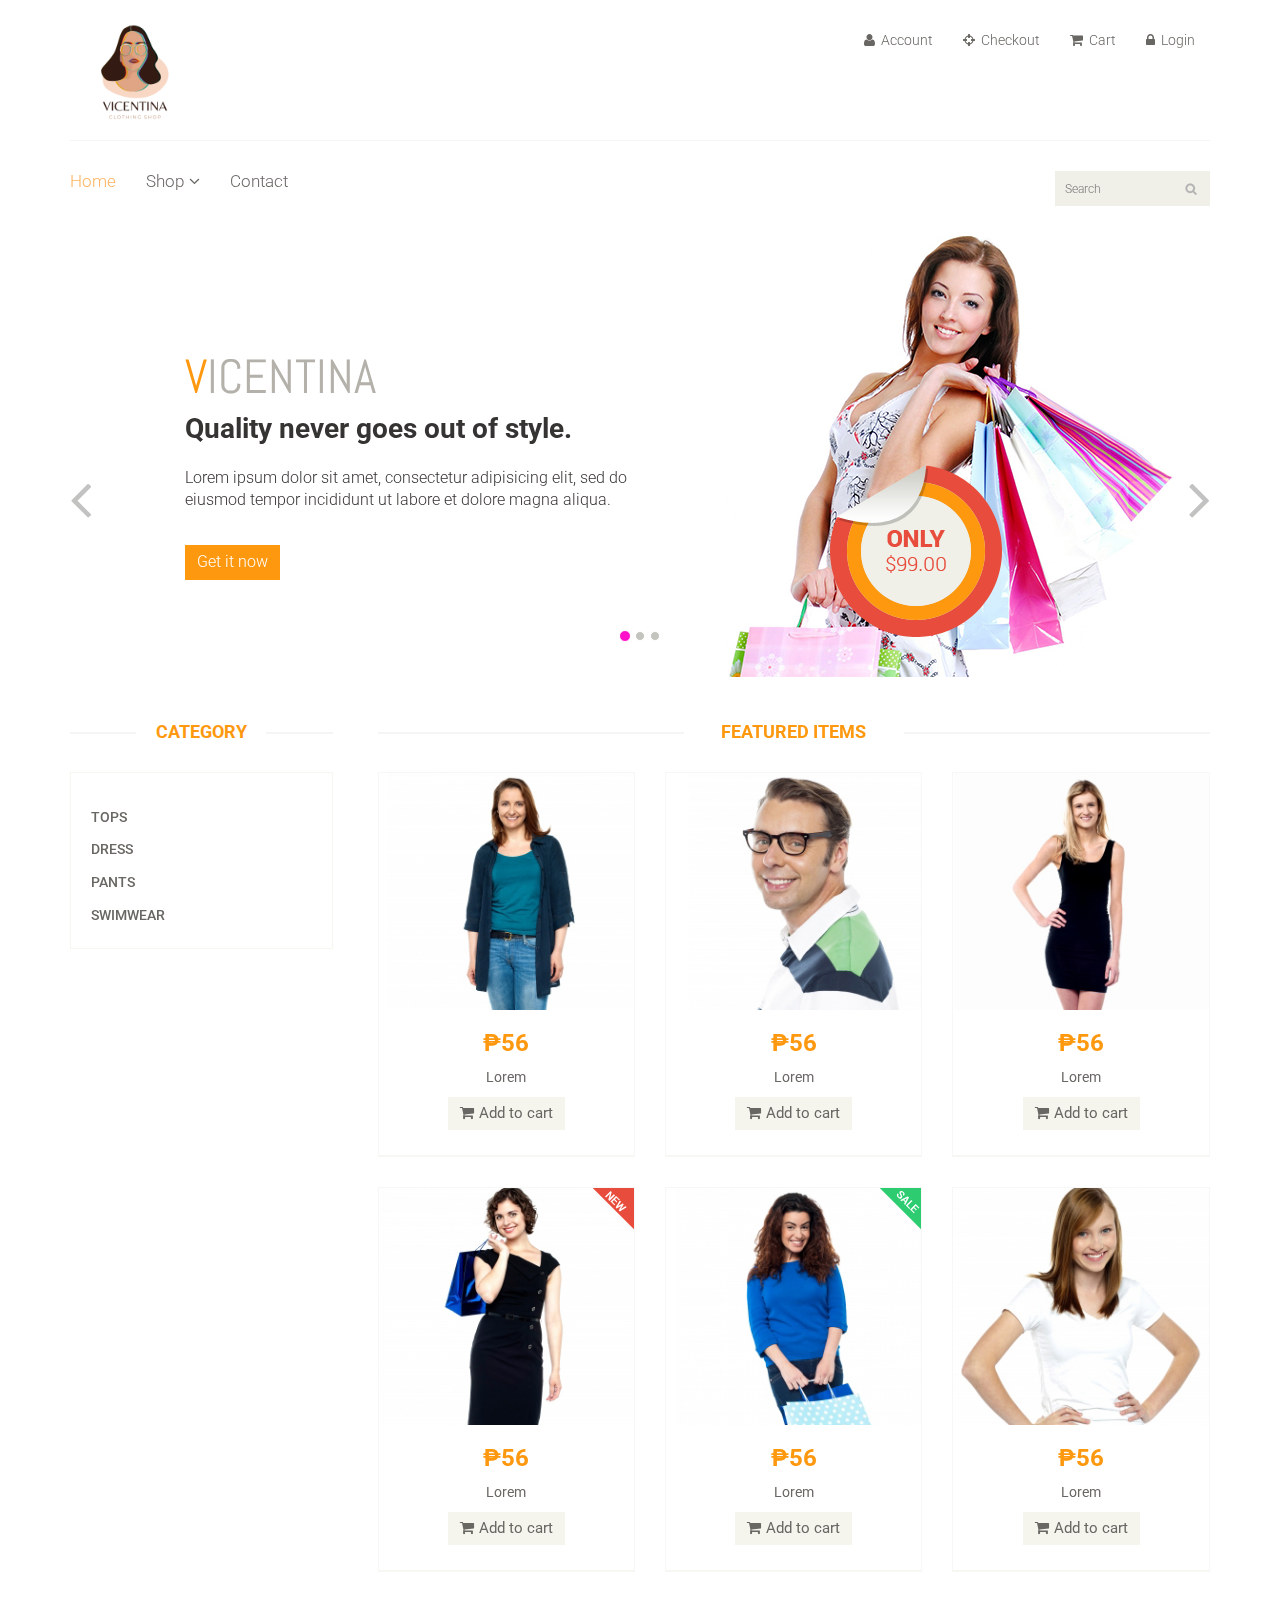
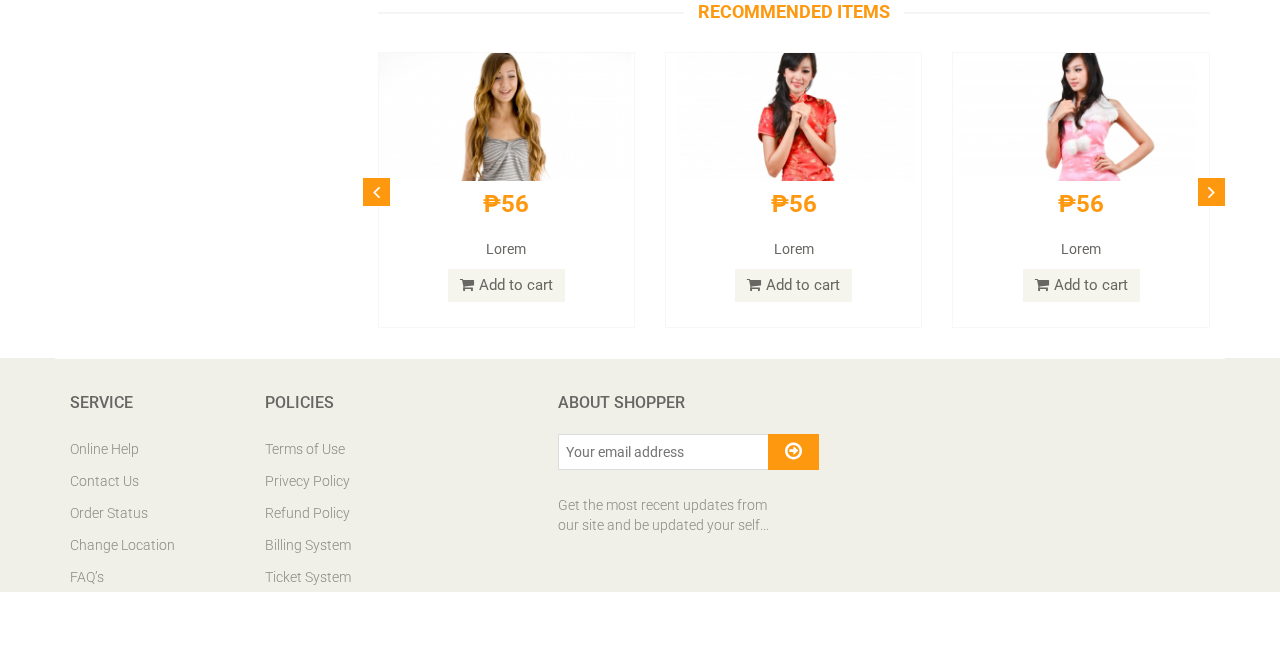
<file: index.html>
<!DOCTYPE html>
<html lang="en">
<head>
    <meta charset="utf-8">
    <meta name="viewport" content="width=device-width, initial-scale=1.0">
    <meta name="description" content="">
    <meta name="author" content="">
    <title>Home | Vicentina Shop</title> <link rel = "icon" href = "images/home/Blogo.png" type = "image/x-icon">
    <link href="css/bootstrap.min.css" rel="stylesheet">
    <link href="css/font-awesome.min.css" rel="stylesheet">
    <link href="css/prettyPhoto.css" rel="stylesheet">
    <link href="css/price-range.css" rel="stylesheet">
    <link href="css/animate.css" rel="stylesheet">
	<link href="css/main.css" rel="stylesheet">
	<link href="css/responsive.css" rel="stylesheet">
    <!--[if lt IE 9]>
    <script src="js/html5shiv.js"></script>
    <script src="js/respond.min.js"></script>
    <![endif]-->       
    <link rel="shortcut icon" href="images/ico/favicon.ico">
    <link rel="apple-touch-icon-precomposed" sizes="144x144" href="images/ico/apple-touch-icon-144-precomposed.png">
    <link rel="apple-touch-icon-precomposed" sizes="114x114" href="images/ico/apple-touch-icon-114-precomposed.png">
    <link rel="apple-touch-icon-precomposed" sizes="72x72" href="images/ico/apple-touch-icon-72-precomposed.png">
    <link rel="apple-touch-icon-precomposed" href="images/ico/apple-touch-icon-57-precomposed.png">
</head><!--/head-->

<body>
	<header id="header"><!--header-->
			
		<div class="header-middle"><!--header-middle-->
			<div class="container">
				<div class="row">
					<div class="col-md-4 clearfix">
						<div class="logo pull-left">
							<a href="index.html"><img src="images/home/Blogo.png" alt="" width="100" height="100" /></a>
						</div>
						
					</div>
					<div class="col-md-8 clearfix">
						<div class="shop-menu clearfix pull-right">
							<ul class="nav navbar-nav">
								<li><a href=""><i class="fa fa-user"></i> Account</a></li>
								<li><a href="checkout.html"><i class="fa fa-crosshairs"></i> Checkout</a></li>
								<li><a href="cart.html"><i class="fa fa-shopping-cart"></i> Cart</a></li>
								<li><a href="login.html"><i class="fa fa-lock"></i> Login</a></li>
							</ul>
						</div>
					</div>
				</div>
			</div>
		</div><!--/header-middle-->
	
		<div class="header-bottom"><!--header-bottom-->
			<div class="container">
				<div class="row">
					<div class="col-sm-9">
						<div class="navbar-header">
							<button type="button" class="navbar-toggle" data-toggle="collapse" data-target=".navbar-collapse">
								<span class="sr-only">Toggle navigation</span>
								<span class="icon-bar"></span>
								<span class="icon-bar"></span>
								<span class="icon-bar"></span>
							</button>
						</div>
						<div class="mainmenu pull-left">
							<ul class="nav navbar-nav collapse navbar-collapse">
								<li><a href="index.html" class="active">Home</a></li>
								<li class="dropdown"><a href="#">Shop<i class="fa fa-angle-down"></i></a>
                                    <ul role="menu" class="sub-menu">
                                        <li><a href="shop.html">Products</a></li>
										<li><a href="product-details.html">Product Details</a></li> 
										<li><a href="cart.html">Cart</a></li>
										<li><a href="checkout.html">Checkout</a></li> 
										 
										 </ul>
                                </li> 
								<li><a href="contact-us.html">Contact</a></li>
							</ul>
						</div>
					</div>
					<div class="col-sm-3">
						<div class="search_box pull-right">
							<input type="text" placeholder="Search"/>
						</div>
					</div>
				</div>
			</div>
		</div><!--/header-bottom-->
	</header><!--/header-->
	
	<section id="slider"><!--slider-->
		<div class="container">
			<div class="row">
				<div class="col-sm-12">
					<div id="slider-carousel" class="carousel slide" data-ride="carousel">
						<ol class="carousel-indicators">
							<li data-target="#slider-carousel" data-slide-to="0" class="active"></li>
							<li data-target="#slider-carousel" data-slide-to="1"></li>
							<li data-target="#slider-carousel" data-slide-to="2"></li>
						</ol>
						
						<div class="carousel-inner">
							<div class="item active">
								<div class="col-sm-6">
									<h1><span>V</span>ICENTINA</h1>
									<h2>Quality never goes out of style.</h2>
									<p>Lorem ipsum dolor sit amet, consectetur adipisicing elit, sed do eiusmod tempor incididunt ut labore et dolore magna aliqua. </p>
									<button type="button" class="btn btn-default get">Get it now</button>
								</div>
								<div class="col-sm-6">
									<img src="images/home/girl1.jpg" class="girl img-responsive" alt="" />
									<img src="images/home/pricing.png"  class="pricing" alt="" />
								</div>
							</div>
							<div class="item">
								<div class="col-sm-6">
									<h1><span>V</span>ICENTINA</h1>
									<h2>We stay on top so you can be on top.</h2>
									<p>Lorem ipsum dolor sit amet, consectetur adipisicing elit, sed do eiusmod tempor incididunt ut labore et dolore magna aliqua. </p>
									<button type="button" class="btn btn-default get">Get it now</button>
								</div>
								<div class="col-sm-6">
									<img src="images/home/girl2.jpg" class="girl img-responsive" alt="" />
									<img src="images/home/pricing.png"  class="pricing" alt="" />
								</div>
							</div>
							
							<div class="item">
								<div class="col-sm-6">
									<h1><span>V</span>ICENTINA</h1>
									<h2>Feel good with us.</h2>
									<p>Lorem ipsum dolor sit amet, consectetur adipisicing elit, sed do eiusmod tempor incididunt ut labore et dolore magna aliqua. </p>
									<button type="button" class="btn btn-default get">Get it now</button>
								</div>
								<div class="col-sm-6">
									<img src="images/home/girl3.jpg" class="girl img-responsive" alt="" />
									<img src="images/home/pricing.png" class="pricing" alt="" />
								</div>
							</div>
							
						</div>
						
						<a href="#slider-carousel" class="left control-carousel hidden-xs" data-slide="prev">
							<i class="fa fa-angle-left"></i>
						</a>
						<a href="#slider-carousel" class="right control-carousel hidden-xs" data-slide="next">
							<i class="fa fa-angle-right"></i>
						</a>
					</div>
					
				</div>
			</div>
		</div>
	</section><!--/slider-->
	
	<section>
		<div class="container">
			<div class="row">
				<div class="col-sm-3">
					<div class="left-sidebar">
						<h2>Category</h2>
						<div class="panel-group category-products" id="accordian"><!--category-products-->
							<div class="panel panel-default">
								<div class="panel-heading">
								</div>
							</div>
							
							<div class="panel panel-default">
								<div class="panel-heading">
									<h4 class="panel-title"><a href="#">Tops</a></h4>
								</div>
							</div>
							<div class="panel panel-default">
								<div class="panel-heading">
									<h4 class="panel-title"><a href="#">Dress</a></h4>
								</div>
							</div>
							<div class="panel panel-default">
								<div class="panel-heading">
									<h4 class="panel-title"><a href="#">Pants</a></h4>
								</div>
							</div>
							<div class="panel panel-default">
								<div class="panel-heading">
									<h4 class="panel-title"><a href="#">Swimwear</a></h4>
								</div>
							</div>
						</div><!--/category-products-->
					
					</div>
				</div>
				
				<div class="col-sm-9 padding-right">
					<div class="features_items"><!--features_items-->
						<h2 class="title text-center">Featured Items</h2>
						<div class="col-sm-4">
							<div class="product-image-wrapper">
								<div class="single-products">
										<div class="productinfo text-center">
											<img src="images/home/product1.jpg" alt="" />
											<h2>₱56</h2>
											<p>Lorem</p>
											<a href="#" class="btn btn-default add-to-cart"><i class="fa fa-shopping-cart"></i>Add to cart</a>
										</div>
										<div class="product-overlay">
											<div class="overlay-content">
												<h2>₱56</h2>
												<p>Lorem</p>
												<a href="#" class="btn btn-default add-to-cart"><i class="fa fa-shopping-cart"></i>Add to cart</a>
											</div>
										</div>
								</div>
								<div class="choose">
									<ul class="nav nav-pills nav-justified">
									</ul>
								</div>
							</div>
						</div>
						<div class="col-sm-4">
							<div class="product-image-wrapper">
								<div class="single-products">
									<div class="productinfo text-center">
										<img src="images/home/product2.jpg" alt="" />
										<h2>₱56</h2>
										<p>Lorem</p>
										<a href="#" class="btn btn-default add-to-cart"><i class="fa fa-shopping-cart"></i>Add to cart</a>
									</div>
									<div class="product-overlay">
										<div class="overlay-content">
											<h2>₱56</h2>
											<p>Lorem</p>
											<a href="#" class="btn btn-default add-to-cart"><i class="fa fa-shopping-cart"></i>Add to cart</a>
										</div>
									</div>
								</div>
								<div class="choose">
									</div>
							</div>
						</div>
						<div class="col-sm-4">
							<div class="product-image-wrapper">
								<div class="single-products">
									<div class="productinfo text-center">
										<img src="images/home/product3.jpg" alt="" />
										<h2>₱56</h2>
										<p>Lorem</p>
										<a href="#" class="btn btn-default add-to-cart"><i class="fa fa-shopping-cart"></i>Add to cart</a>
									</div>
									<div class="product-overlay">
										<div class="overlay-content">
											<h2>₱56</h2>
											<p>Lorem</p>
											<a href="#" class="btn btn-default add-to-cart"><i class="fa fa-shopping-cart"></i>Add to cart</a>
										</div>
									</div>
								</div>
								<div class="choose">
									<ul class="nav nav-pills nav-justified">
									</div>
							</div>
						</div>
						<div class="col-sm-4">
							<div class="product-image-wrapper">
								<div class="single-products">
									<div class="productinfo text-center">
										<img src="images/home/product4.jpg" alt="" />
										<h2>₱56</h2>
										<p>Lorem</p>
										<a href="#" class="btn btn-default add-to-cart"><i class="fa fa-shopping-cart"></i>Add to cart</a>
									</div>
									<div class="product-overlay">
										<div class="overlay-content">
											<h2>₱56</h2>
											<p>Lorem</p>
											<a href="#" class="btn btn-default add-to-cart"><i class="fa fa-shopping-cart"></i>Add to cart</a>
										</div>
									</div>
									<img src="images/home/new.png" class="new" alt="" />
								</div>
								<div class="choose">
									<ul class="nav nav-pills nav-justified">
									</div>
							</div>
						</div>
						<div class="col-sm-4">
							<div class="product-image-wrapper">
								<div class="single-products">
									<div class="productinfo text-center">
										<img src="images/home/product5.jpg" alt="" />
										<h2>₱56</h2>
										<p>Lorem</p>
										<a href="#" class="btn btn-default add-to-cart"><i class="fa fa-shopping-cart"></i>Add to cart</a>
									</div>
									<div class="product-overlay">
										<div class="overlay-content">
											<h2>₱56</h2>
											<p>Lorem</p>
											<a href="#" class="btn btn-default add-to-cart"><i class="fa fa-shopping-cart"></i>Add to cart</a>
										</div>
									</div>
									<img src="images/home/sale.png" class="new" alt="" />
								</div>
								<div class="choose">
									<ul class="nav nav-pills nav-justified">
									</div>
							</div>
						</div>
						<div class="col-sm-4">
							<div class="product-image-wrapper">
								<div class="single-products">
									<div class="productinfo text-center">
										<img src="images/home/product6.jpg" alt="" />
										<h2>₱56</h2>
										<p>Lorem</p>
										<a href="#" class="btn btn-default add-to-cart"><i class="fa fa-shopping-cart"></i>Add to cart</a>
									</div>
									<div class="product-overlay">
										<div class="overlay-content">
											<h2>₱56</h2>
											<p>Lorem</p>
											<a href="#" class="btn btn-default add-to-cart"><i class="fa fa-shopping-cart"></i>Add to cart</a>
										</div>
									</div>
								</div>
								<div class="choose">
									<ul class="nav nav-pills nav-justified">
									</div>
							</div>
						</div>
						
					</div><!--features_items-->
					
										
					<div class="recommended_items"><!--recommended_items-->
						<h2 class="title text-center">recommended items</h2>
						
						<div id="recommended-item-carousel" class="carousel slide" data-ride="carousel">
							<div class="carousel-inner">
								<div class="item active">	
									<div class="col-sm-4">
										<div class="product-image-wrapper">
											<div class="single-products">
												<div class="productinfo text-center">
													<img src="images/home/recommend1.jpg" alt="" />
													<h2>₱56</h2>
													<p>Lorem</p>
													<a href="#" class="btn btn-default add-to-cart"><i class="fa fa-shopping-cart"></i>Add to cart</a>
												</div>
												
											</div>
										</div>
									</div>
									<div class="col-sm-4">
										<div class="product-image-wrapper">
											<div class="single-products">
												<div class="productinfo text-center">
													<img src="images/home/recommend2.jpg" alt="" />
													<h2>₱56</h2>
													<p>Lorem</p>
													<a href="#" class="btn btn-default add-to-cart"><i class="fa fa-shopping-cart"></i>Add to cart</a>
												</div>
												
											</div>
										</div>
									</div>
									<div class="col-sm-4">
										<div class="product-image-wrapper">
											<div class="single-products">
												<div class="productinfo text-center">
													<img src="images/home/recommend3.jpg" alt="" />
													<h2>₱56</h2>
													<p>Lorem</p>
													<a href="#" class="btn btn-default add-to-cart"><i class="fa fa-shopping-cart"></i>Add to cart</a>
												</div>
												
											</div>
										</div>
									</div>
								</div>
								<div class="item">	
									<div class="col-sm-4">
										<div class="product-image-wrapper">
											<div class="single-products">
												<div class="productinfo text-center">
													<img src="images/home/recommend1.jpg" alt="" />
													<h2>₱56</h2>
													<p>Lorem</p>
													<a href="#" class="btn btn-default add-to-cart"><i class="fa fa-shopping-cart"></i>Add to cart</a>
												</div>
												
											</div>
										</div>
									</div>
									<div class="col-sm-4">
										<div class="product-image-wrapper">
											<div class="single-products">
												<div class="productinfo text-center">
													<img src="images/home/recommend2.jpg" alt="" />
													<h2>₱56</h2>
													<p>Lorem</p>
													<a href="#" class="btn btn-default add-to-cart"><i class="fa fa-shopping-cart"></i>Add to cart</a>
												</div>
												
											</div>
										</div>
									</div>
									<div class="col-sm-4">
										<div class="product-image-wrapper">
											<div class="single-products">
												<div class="productinfo text-center">
													<img src="images/home/recommend3.jpg" alt="" />
													<h2>₱56</h2>
													<p>Lorem</p>
													<a href="#" class="btn btn-default add-to-cart"><i class="fa fa-shopping-cart"></i>Add to cart</a>
												</div>
												
											</div>
										</div>
									</div>
								</div>
							</div>
							 <a class="left recommended-item-control" href="#recommended-item-carousel" data-slide="prev">
								<i class="fa fa-angle-left"></i>
							  </a>
							  <a class="right recommended-item-control" href="#recommended-item-carousel" data-slide="next">
								<i class="fa fa-angle-right"></i>
							  </a>			
						</div>
					</div><!--/recommended_items-->
					
				</div>
			</div>
		</div>
	</section>
	
	<footer id="footer"><!--Footer-->
		
		
		<div class="footer-widget">
			<div class="container">
				<div class="row">
					<div class="col-sm-2">
						<div class="single-widget">
							<h2>Service</h2>
							<ul class="nav nav-pills nav-stacked">
								<li><a href="#">Online Help</a></li>
								<li><a href="#">Contact Us</a></li>
								<li><a href="#">Order Status</a></li>
								<li><a href="#">Change Location</a></li>
								<li><a href="#">FAQ’s</a></li>
							</ul>
						</div>
					</div>
					
					<div class="col-sm-2">
						<div class="single-widget">
							<h2>Policies</h2>
							<ul class="nav nav-pills nav-stacked">
								<li><a href="#">Terms of Use</a></li>
								<li><a href="#">Privecy Policy</a></li>
								<li><a href="#">Refund Policy</a></li>
								<li><a href="#">Billing System</a></li>
								<li><a href="#">Ticket System</a></li>
							</ul>
						</div>
					</div>
				
					<div class="col-sm-3 col-sm-offset-1">
						<div class="single-widget">
							<h2>About Shopper</h2>
							<form action="#" class="searchform">
								<input type="text" placeholder="Your email address" />
								<button type="submit" class="btn btn-default"><i class="fa fa-arrow-circle-o-right"></i></button>
								<p>Get the most recent updates from <br />our site and be updated your self...</p>
							</form>
						</div>
					</div>
					
				</div>
			</div>
		</div>
		
		
		
	</footer><!--/Footer-->
	

  
    <script src="js/jquery.js"></script>
	<script src="js/bootstrap.min.js"></script>
	<script src="js/jquery.scrollUp.min.js"></script>
	<script src="js/price-range.js"></script>
    <script src="js/jquery.prettyPhoto.js"></script>
    <script src="js/main.js"></script>
</body>
</html>
</file>
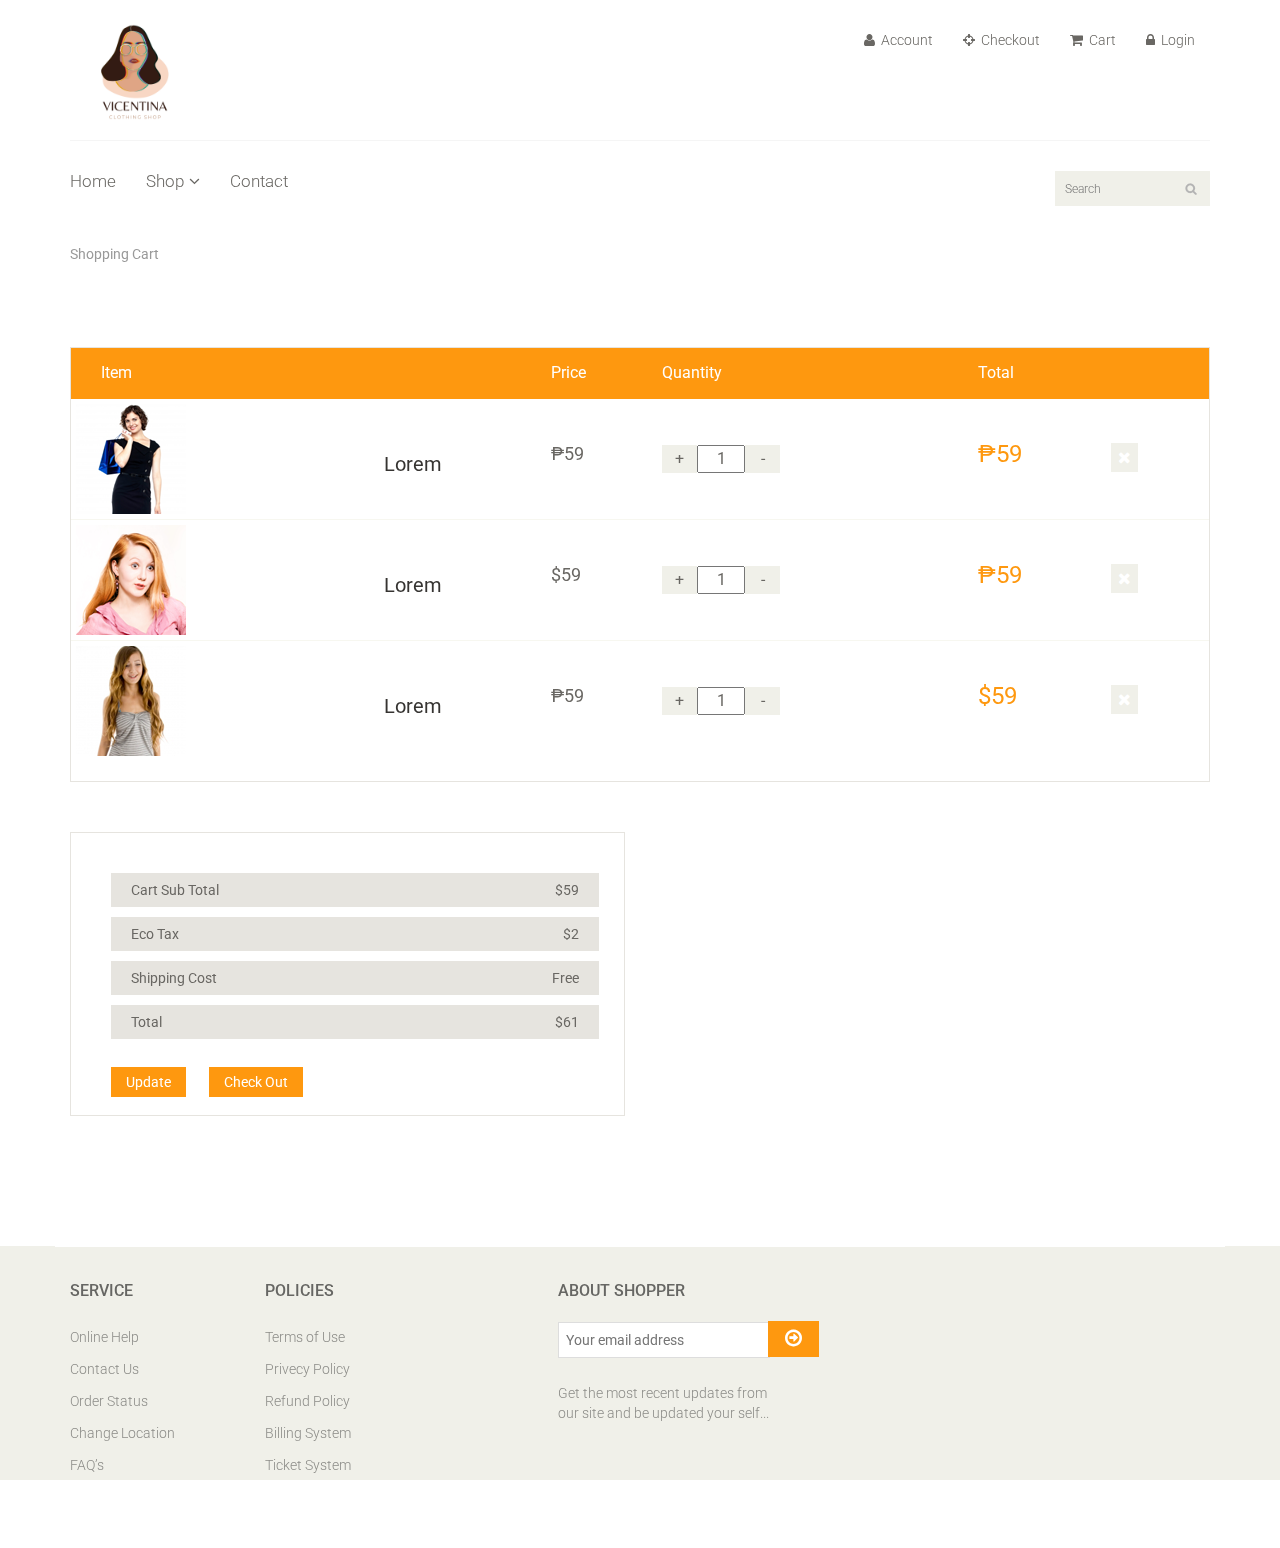
<file: cart.html>
<!DOCTYPE html>
<html lang="en">
<head>
    <meta charset="utf-8">
    <meta name="viewport" content="width=device-width, initial-scale=1.0">
    <meta name="description" content="">
    <meta name="author" content="">
    <title>Cart | Vicentina Shop</title> <link rel = "icon" href = "images/home/Blogo.png" type = "image/x-icon">
    <link href="css/bootstrap.min.css" rel="stylesheet">
    <link href="css/font-awesome.min.css" rel="stylesheet">
    <link href="css/prettyPhoto.css" rel="stylesheet">
    <link href="css/price-range.css" rel="stylesheet">
    <link href="css/animate.css" rel="stylesheet">
	<link href="css/main.css" rel="stylesheet">
	<link href="css/responsive.css" rel="stylesheet">
    <!--[if lt IE 9]>
    <script src="js/html5shiv.js"></script>
    <script src="js/respond.min.js"></script>
    <![endif]-->       
    <link rel="shortcut icon" href="images/ico/favicon.ico">
    <link rel="apple-touch-icon-precomposed" sizes="144x144" href="images/ico/apple-touch-icon-144-precomposed.png">
    <link rel="apple-touch-icon-precomposed" sizes="114x114" href="images/ico/apple-touch-icon-114-precomposed.png">
    <link rel="apple-touch-icon-precomposed" sizes="72x72" href="images/ico/apple-touch-icon-72-precomposed.png">
    <link rel="apple-touch-icon-precomposed" href="images/ico/apple-touch-icon-57-precomposed.png">
</head><!--/head-->

<body>
	<header id="header"><!--header-->
			
		<div class="header-middle"><!--header-middle-->
			<div class="container">
				<div class="row">
					<div class="col-md-4 clearfix">
						<div class="logo pull-left">
							<a href="index.html"><img src="images/home/Blogo.png" alt="" width="100" height="100" /></a>
						</div>
						
					</div>
					<div class="col-md-8 clearfix">
						<div class="shop-menu clearfix pull-right">
							<ul class="nav navbar-nav">
								<li><a href=""><i class="fa fa-user"></i> Account</a></li>
								<li><a href="checkout.html"><i class="fa fa-crosshairs"></i> Checkout</a></li>
								<li><a href="cart.html"><i class="fa fa-shopping-cart"></i> Cart</a></li>
								<li><a href="login.html"><i class="fa fa-lock"></i> Login</a></li>
							</ul>
						</div>
					</div>
				</div>
			</div>
		</div><!--/header-middle-->
	
		<div class="header-bottom"><!--header-bottom-->
			<div class="container">
				<div class="row">
					<div class="col-sm-9">
						<div class="navbar-header">
							<button type="button" class="navbar-toggle" data-toggle="collapse" data-target=".navbar-collapse">
								<span class="sr-only">Toggle navigation</span>
								<span class="icon-bar"></span>
								<span class="icon-bar"></span>
								<span class="icon-bar"></span>
							</button>
						</div>
						<div class="mainmenu pull-left">
							<ul class="nav navbar-nav collapse navbar-collapse">
								<li><a href="index.html" class=>Home</a></li>
								<li class="dropdown"><a href="#">Shop<i class="fa fa-angle-down"></i></a>
                                    <ul role="menu" class="sub-menu">
                                        <li><a href="shop.html">Products</a></li>
										<li><a href="product-details.html">Product Details</a></li> 
										<li><a href="cart.html">Cart</a></li> 
										<li><a href="checkout.html">Checkout</a></li> 
										
									  </ul>
                                </li> 
								<li><a href="contact-us.html">Contact</a></li>
							</ul>
						</div>
					</div>
					<div class="col-sm-3">
						<div class="search_box pull-right">
							<input type="text" placeholder="Search"/>
						</div>
					</div>
				</div>
			</div>
		</div><!--/header-bottom-->
	</header><!--/header-->

	<section id="cart_items">
		<div class="container">
			<div class="breadcrumbs">
				<ol class="breadcrumb">
				   <li class="active">Shopping Cart</li>
				</ol>
			</div>
			<div class="table-responsive cart_info">
				<table class="table table-condensed">
					<thead>
						<tr class="cart_menu">
							<td class="image">Item</td>
							<td class="description"></td>
							<td class="price">Price</td>
							<td class="quantity">Quantity</td>
							<td class="total">Total</td>
							<td></td>
						</tr>
					</thead>
					<tbody>
						<tr>
							<td class="cart_product">
								<a href=""><img src="images/cart/one.png" alt=""></a>
							</td>
							<td class="cart_description">
								<h4><a href="">Lorem</a></h4>
							</td>
							<td class="cart_price">
								<p>₱59</p>
							</td>
							<td class="cart_quantity">
								<div class="cart_quantity_button">
									<a class="cart_quantity_up" href=""> + </a>
									<input class="cart_quantity_input" type="text" name="quantity" value="1" autocomplete="off" size="2">
									<a class="cart_quantity_down" href=""> - </a>
								</div>
							</td>
							<td class="cart_total">
								<p class="cart_total_price">₱59</p>
							</td>
							<td class="cart_delete">
								<a class="cart_quantity_delete" href=""><i class="fa fa-times"></i></a>
							</td>
						</tr>

						<tr>
							<td class="cart_product">
								<a href=""><img src="images/cart/two.png" alt=""></a>
							</td>
							<td class="cart_description">
								<h4><a href="">Lorem</a></h4>
							</td>
							<td class="cart_price">
								<p>$59</p>
							</td>
							<td class="cart_quantity">
								<div class="cart_quantity_button">
									<a class="cart_quantity_up" href=""> + </a>
									<input class="cart_quantity_input" type="text" name="quantity" value="1" autocomplete="off" size="2">
									<a class="cart_quantity_down" href=""> - </a>
								</div>
							</td>
							<td class="cart_total">
								<p class="cart_total_price">₱59</p>
							</td>
							<td class="cart_delete">
								<a class="cart_quantity_delete" href=""><i class="fa fa-times"></i></a>
							</td>
						</tr>
						<tr>
							<td class="cart_product">
								<a href=""><img src="images/cart/three.png" alt=""></a>
							</td>
							<td class="cart_description">
								<h4><a href="">Lorem</a></h4>
							</td>
							<td class="cart_price">
								<p>₱59</p>
							</td>
							<td class="cart_quantity">
								<div class="cart_quantity_button">
									<a class="cart_quantity_up" href=""> + </a>
									<input class="cart_quantity_input" type="text" name="quantity" value="1" autocomplete="off" size="2">
									<a class="cart_quantity_down" href=""> - </a>
								</div>
							</td>
							<td class="cart_total">
								<p class="cart_total_price">$59</p>
							</td>
							<td class="cart_delete">
								<a class="cart_quantity_delete" href=""><i class="fa fa-times"></i></a>
							</td>
						</tr>
					</tbody>
				</table>
			</div>
		</div>
	</section> <!--/#cart_items-->

	<section id="do_action"> 
		<div class="container">
			<div class="row">
			<div class="col-sm-6">
					<div class="total_area">
						<ul>
							<li>Cart Sub Total <span>$59</span></li>
							<li>Eco Tax <span>$2</span></li>
							<li>Shipping Cost <span>Free</span></li>
							<li>Total <span>$61</span></li>
						</ul>
							<a class="btn btn-default update" href="">Update</a>
							<a class="btn btn-default check_out" href="">Check Out</a>
					</div>
				</div>
			</div>
		</div>
	</section><!--/#do_action-->
	<footer id="footer"><!--Footer-->
		
		
		<div class="footer-widget">
			<div class="container">
				<div class="row">
					<div class="col-sm-2">
						<div class="single-widget">
							<h2>Service</h2>
							<ul class="nav nav-pills nav-stacked">
								<li><a href="#">Online Help</a></li>
								<li><a href="#">Contact Us</a></li>
								<li><a href="#">Order Status</a></li>
								<li><a href="#">Change Location</a></li>
								<li><a href="#">FAQ’s</a></li>
							</ul>
						</div>
					</div>
					
					<div class="col-sm-2">
						<div class="single-widget">
							<h2>Policies</h2>
							<ul class="nav nav-pills nav-stacked">
								<li><a href="#">Terms of Use</a></li>
								<li><a href="#">Privecy Policy</a></li>
								<li><a href="#">Refund Policy</a></li>
								<li><a href="#">Billing System</a></li>
								<li><a href="#">Ticket System</a></li>
							</ul>
						</div>
					</div>
				
					<div class="col-sm-3 col-sm-offset-1">
						<div class="single-widget">
							<h2>About Shopper</h2>
							<form action="#" class="searchform">
								<input type="text" placeholder="Your email address" />
								<button type="submit" class="btn btn-default"><i class="fa fa-arrow-circle-o-right"></i></button>
								<p>Get the most recent updates from <br />our site and be updated your self...</p>
							</form>
						</div>
					</div>
					
				</div>
			</div>
		</div>
	</footer><!--/Footer-->
	


    <script src="js/jquery.js"></script>
	<script src="js/bootstrap.min.js"></script>
	<script src="js/jquery.scrollUp.min.js"></script>
    <script src="js/jquery.prettyPhoto.js"></script>
    <script src="js/main.js"></script>
</body>
</html>
</file>
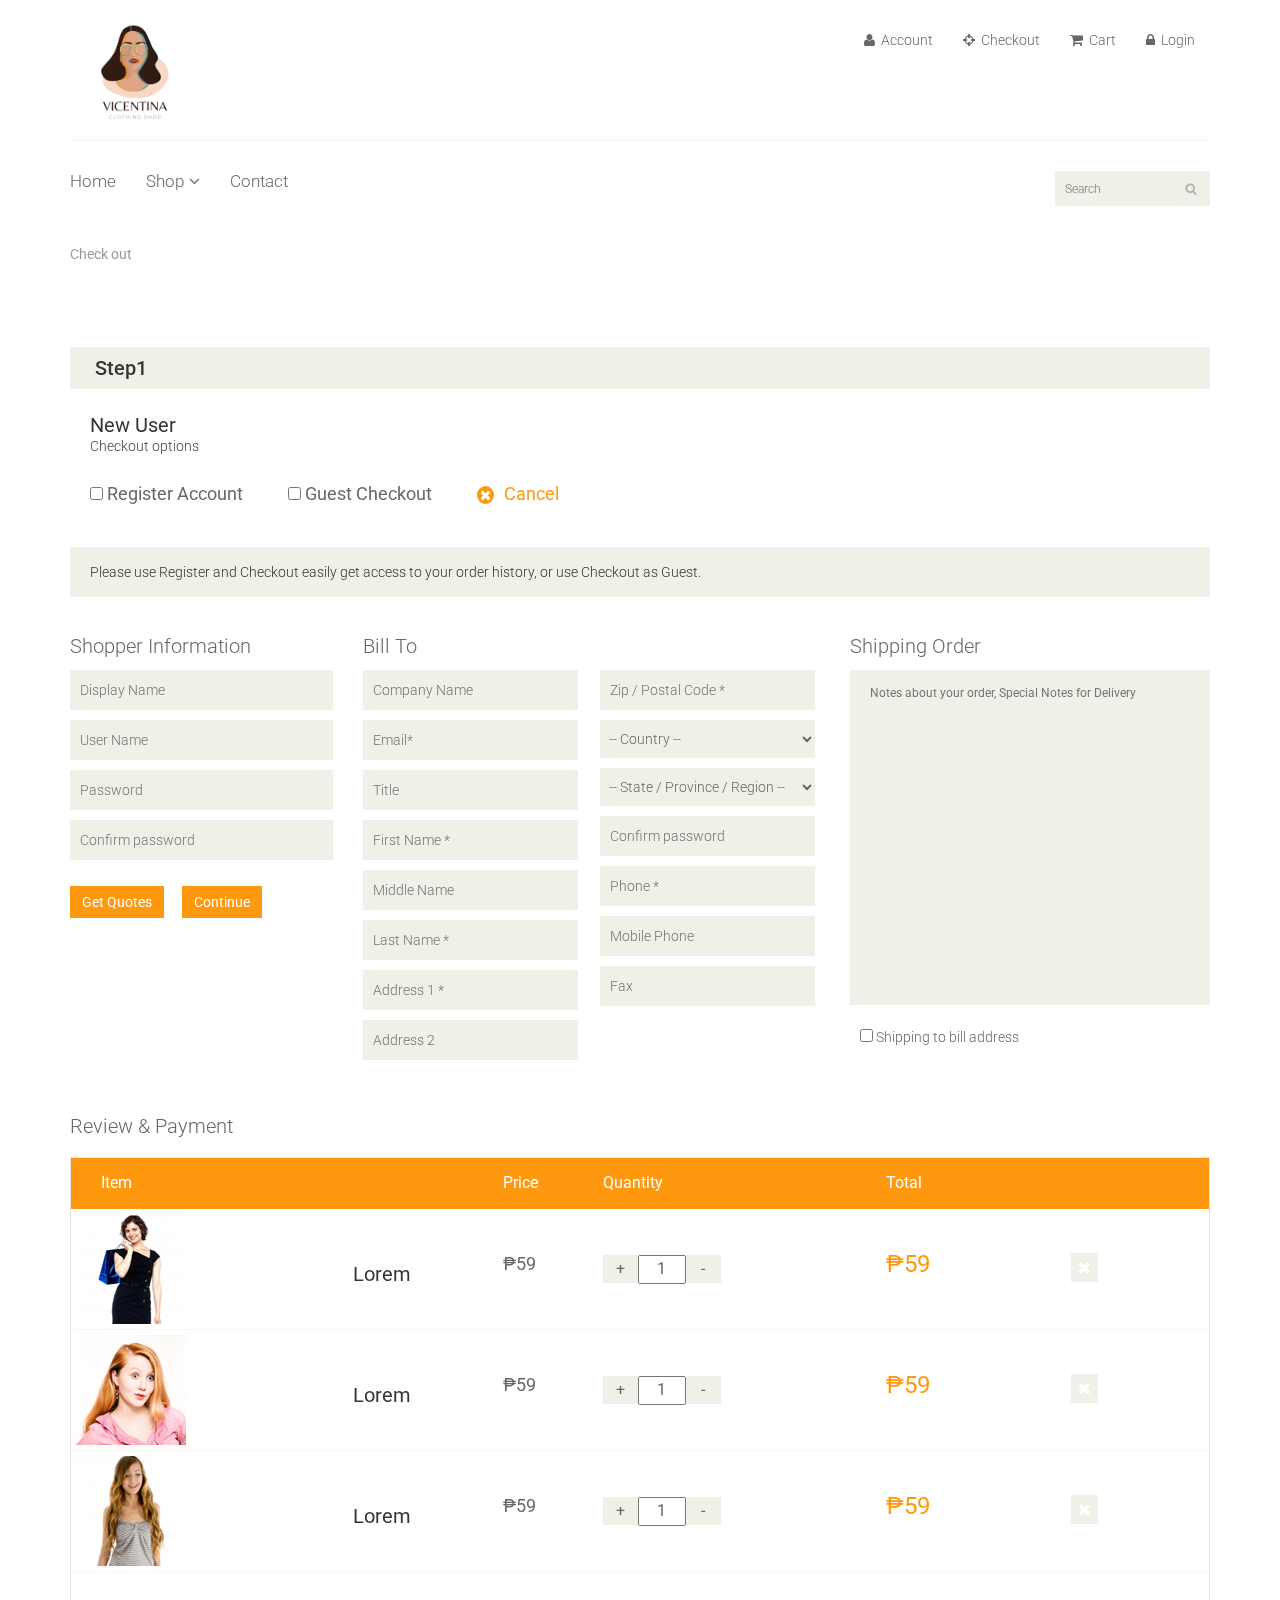
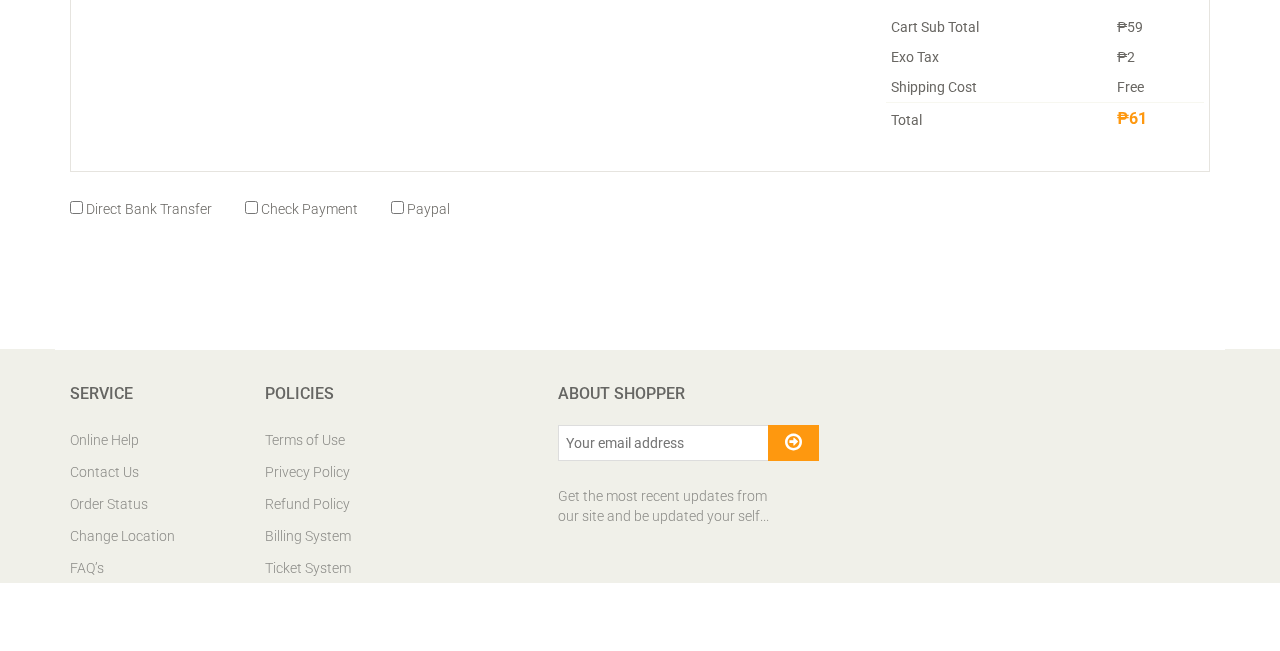
<file: checkout.html>
<!DOCTYPE html>
<html lang="en">
<head>
    <meta charset="utf-8">
    <meta name="viewport" content="width=device-width, initial-scale=1.0">
    <meta name="description" content="">
    <meta name="author" content="">
    <title>Checkout | Vicentina Shop</title> <link rel = "icon" href = "images/home/Blogo.png" type = "image/x-icon">
    <link href="css/bootstrap.min.css" rel="stylesheet">
    <link href="css/font-awesome.min.css" rel="stylesheet">
    <link href="css/prettyPhoto.css" rel="stylesheet">
    <link href="css/price-range.css" rel="stylesheet">
    <link href="css/animate.css" rel="stylesheet">
	<link href="css/main.css" rel="stylesheet">
	<link href="css/responsive.css" rel="stylesheet">
    <!--[if lt IE 9]>
    <script src="js/html5shiv.js"></script>
    <script src="js/respond.min.js"></script>
    <![endif]-->       
    <link rel="shortcut icon" href="images/ico/favicon.ico">
    <link rel="apple-touch-icon-precomposed" sizes="144x144" href="images/ico/apple-touch-icon-144-precomposed.png">
    <link rel="apple-touch-icon-precomposed" sizes="114x114" href="images/ico/apple-touch-icon-114-precomposed.png">
    <link rel="apple-touch-icon-precomposed" sizes="72x72" href="images/ico/apple-touch-icon-72-precomposed.png">
    <link rel="apple-touch-icon-precomposed" href="images/ico/apple-touch-icon-57-precomposed.png">
</head><!--/head-->

<body>
	<header id="header"><!--header-->
			
		<div class="header-middle"><!--header-middle-->
			<div class="container">
				<div class="row">
					<div class="col-md-4 clearfix">
						<div class="logo pull-left">
							<a href="index.html"><img src="images/home/Blogo.png" alt="" width="100" height="100" /></a>
						</div>
						
					</div>
					<div class="col-md-8 clearfix">
						<div class="shop-menu clearfix pull-right">
							<ul class="nav navbar-nav">
								<li><a href=""><i class="fa fa-user"></i> Account</a></li>
								<li><a href="checkout.html"><i class="fa fa-crosshairs"></i> Checkout</a></li>
								<li><a href="cart.html"><i class="fa fa-shopping-cart"></i> Cart</a></li>
								<li><a href="login.html"><i class="fa fa-lock"></i> Login</a></li>
							</ul>
						</div>
					</div>
				</div>
			</div>
		</div><!--/header-middle-->
	
		<div class="header-bottom"><!--header-bottom-->
			<div class="container">
				<div class="row">
					<div class="col-sm-9">
						<div class="navbar-header">
							<button type="button" class="navbar-toggle" data-toggle="collapse" data-target=".navbar-collapse">
								<span class="sr-only">Toggle navigation</span>
								<span class="icon-bar"></span>
								<span class="icon-bar"></span>
								<span class="icon-bar"></span>
							</button>
						</div>
						<div class="mainmenu pull-left">
							<ul class="nav navbar-nav collapse navbar-collapse">
								<li><a href="index.html" class=>Home</a></li>
								<li class="dropdown"><a href="#">Shop<i class="fa fa-angle-down"></i></a>
                                    <ul role="menu" class="sub-menu">
                                        <li><a href="shop.html">Products</a></li>
										<li><a href="product-details.html">Product Details</a></li> 
										<li><a href="cart.html">Cart</a></li> 
										<li><a href="checkout.html">Checkout</a></li> 
										
									 </ul>
                                </li> 
								<li><a href="contact-us.html">Contact</a></li>
							</ul>
						</div>
					</div>
					<div class="col-sm-3">
						<div class="search_box pull-right">
							<input type="text" placeholder="Search"/>
						</div>
					</div>
				</div>
			</div>
		</div><!--/header-bottom-->
	</header><!--/header-->

	<section id="cart_items">
		<div class="container">
			<div class="breadcrumbs">
				<ol class="breadcrumb">
				 <li class="active">Check out</li>
				</ol>
			</div><!--/breadcrums-->

			<div class="step-one">
				<h2 class="heading">Step1</h2>
			</div>
			<div class="checkout-options">
				<h3>New User</h3>
				<p>Checkout options</p>
				<ul class="nav">
					<li>
						<label><input type="checkbox"> Register Account</label>
					</li>
					<li>
						<label><input type="checkbox"> Guest Checkout</label>
					</li>
					<li>
						<a href=""><i class="fa fa-times"></i>Cancel</a>
					</li>
				</ul>
			</div><!--/checkout-options-->

			<div class="register-req">
				<p>Please use Register and Checkout easily get access to your order history, or use Checkout as Guest.</p>
			</div><!--/register-req-->

			<div class="shopper-informations">
				<div class="row">
					<div class="col-sm-3">
						<div class="shopper-info">
							<p>Shopper Information</p>
							<form>
								<input type="text" placeholder="Display Name">
								<input type="text" placeholder="User Name">
								<input type="password" placeholder="Password">
								<input type="password" placeholder="Confirm password">
							</form>
							<a class="btn btn-primary" href="">Get Quotes</a>
							<a class="btn btn-primary" href="">Continue</a>
						</div>
					</div>
					<div class="col-sm-5 clearfix">
						<div class="bill-to">
							<p>Bill To</p>
							<div class="form-one">
								<form>
									<input type="text" placeholder="Company Name">
									<input type="text" placeholder="Email*">
									<input type="text" placeholder="Title">
									<input type="text" placeholder="First Name *">
									<input type="text" placeholder="Middle Name">
									<input type="text" placeholder="Last Name *">
									<input type="text" placeholder="Address 1 *">
									<input type="text" placeholder="Address 2">
								</form>
							</div>
							<div class="form-two">
								<form>
									<input type="text" placeholder="Zip / Postal Code *">
									<select>
										<option>-- Country --</option>
										<option>United States</option>
										<option>Bangladesh</option>
										<option>UK</option>
										<option>India</option>
										<option>Pakistan</option>
										<option>Ucrane</option>
										<option>Canada</option>
										<option>Dubai</option>
									</select>
									<select>
										<option>-- State / Province / Region --</option>
										<option>United States</option>
										<option>Bangladesh</option>
										<option>UK</option>
										<option>India</option>
										<option>Pakistan</option>
										<option>Ucrane</option>
										<option>Canada</option>
										<option>Dubai</option>
									</select>
									<input type="password" placeholder="Confirm password">
									<input type="text" placeholder="Phone *">
									<input type="text" placeholder="Mobile Phone">
									<input type="text" placeholder="Fax">
								</form>
							</div>
						</div>
					</div>
					<div class="col-sm-4">
						<div class="order-message">
							<p>Shipping Order</p>
							<textarea name="message"  placeholder="Notes about your order, Special Notes for Delivery" rows="16"></textarea>
							<label><input type="checkbox"> Shipping to bill address</label>
						</div>	
					</div>					
				</div>
			</div>
			<div class="review-payment">
				<h2>Review & Payment</h2>
			</div>

			<div class="table-responsive cart_info">
				<table class="table table-condensed">
					<thead>
						<tr class="cart_menu">
							<td class="image">Item</td>
							<td class="description"></td>
							<td class="price">Price</td>
							<td class="quantity">Quantity</td>
							<td class="total">Total</td>
							<td></td>
						</tr>
					</thead>
					<tbody>
						<tr>
							<td class="cart_product">
								<a href=""><img src="images/cart/one.png" alt=""></a>
							</td>
							<td class="cart_description">
								<h4><a href="">Lorem</a></h4>
							</td>
							<td class="cart_price">
								<p>₱59</p>
							</td>
							<td class="cart_quantity">
								<div class="cart_quantity_button">
									<a class="cart_quantity_up" href=""> + </a>
									<input class="cart_quantity_input" type="text" name="quantity" value="1" autocomplete="off" size="2">
									<a class="cart_quantity_down" href=""> - </a>
								</div>
							</td>
							<td class="cart_total">
								<p class="cart_total_price">₱59</p>
							</td>
							<td class="cart_delete">
								<a class="cart_quantity_delete" href=""><i class="fa fa-times"></i></a>
							</td>
						</tr>

						<tr>
							<td class="cart_product">
								<a href=""><img src="images/cart/two.png" alt=""></a>
							</td>
							<td class="cart_description">
								<h4><a href="">Lorem</a></h4>
							</td>
							<td class="cart_price">
								<p>₱59</p>
							</td>
							<td class="cart_quantity">
								<div class="cart_quantity_button">
									<a class="cart_quantity_up" href=""> + </a>
									<input class="cart_quantity_input" type="text" name="quantity" value="1" autocomplete="off" size="2">
									<a class="cart_quantity_down" href=""> - </a>
								</div>
							</td>
							<td class="cart_total">
								<p class="cart_total_price">₱59</p>
							</td>
							<td class="cart_delete">
								<a class="cart_quantity_delete" href=""><i class="fa fa-times"></i></a>
							</td>
						</tr>
						<tr>
							<td class="cart_product">
								<a href=""><img src="images/cart/three.png" alt=""></a>
							</td>
							<td class="cart_description">
								<h4><a href="">Lorem</a></h4>
								</td>
							<td class="cart_price">
								<p>₱59</p>
							</td>
							<td class="cart_quantity">
								<div class="cart_quantity_button">
									<a class="cart_quantity_up" href=""> + </a>
									<input class="cart_quantity_input" type="text" name="quantity" value="1" autocomplete="off" size="2">
									<a class="cart_quantity_down" href=""> - </a>
								</div>
							</td>
							<td class="cart_total">
								<p class="cart_total_price">₱59</p>
							</td>
							<td class="cart_delete">
								<a class="cart_quantity_delete" href=""><i class="fa fa-times"></i></a>
							</td>
						</tr>
						<tr>
							<td colspan="4">&nbsp;</td>
							<td colspan="2">
								<table class="table table-condensed total-result">
									<tr>
										<td>Cart Sub Total</td>
										<td>₱59</td>
									</tr>
									<tr>
										<td>Exo Tax</td>
										<td>₱2</td>
									</tr>
									<tr class="shipping-cost">
										<td>Shipping Cost</td>
										<td>Free</td>										
									</tr>
									<tr>
										<td>Total</td>
										<td><span>₱61</span></td>
									</tr>
								</table>
							</td>
						</tr>
					</tbody>
				</table>
			</div>
			<div class="payment-options">
					<span>
						<label><input type="checkbox"> Direct Bank Transfer</label>
					</span>
					<span>
						<label><input type="checkbox"> Check Payment</label>
					</span>
					<span>
						<label><input type="checkbox"> Paypal</label>
					</span>
				</div>
		</div>
	</section> <!--/#cart_items-->

	<footer id="footer"><!--Footer-->
		
		
		<div class="footer-widget">
			<div class="container">
				<div class="row">
					<div class="col-sm-2">
						<div class="single-widget">
							<h2>Service</h2>
							<ul class="nav nav-pills nav-stacked">
								<li><a href="#">Online Help</a></li>
								<li><a href="#">Contact Us</a></li>
								<li><a href="#">Order Status</a></li>
								<li><a href="#">Change Location</a></li>
								<li><a href="#">FAQ’s</a></li>
							</ul>
						</div>
					</div>
					
					<div class="col-sm-2">
						<div class="single-widget">
							<h2>Policies</h2>
							<ul class="nav nav-pills nav-stacked">
								<li><a href="#">Terms of Use</a></li>
								<li><a href="#">Privecy Policy</a></li>
								<li><a href="#">Refund Policy</a></li>
								<li><a href="#">Billing System</a></li>
								<li><a href="#">Ticket System</a></li>
							</ul>
						</div>
					</div>
				
					<div class="col-sm-3 col-sm-offset-1">
						<div class="single-widget">
							<h2>About Shopper</h2>
							<form action="#" class="searchform">
								<input type="text" placeholder="Your email address" />
								<button type="submit" class="btn btn-default"><i class="fa fa-arrow-circle-o-right"></i></button>
								<p>Get the most recent updates from <br />our site and be updated your self...</p>
							</form>
						</div>
					</div>
					
				</div>
			</div>
		</div>
	</footer><!--/Footer-->

	


    <script src="js/jquery.js"></script>
	<script src="js/bootstrap.min.js"></script>
    <script src="js/jquery.scrollUp.min.js"></script>
    <script src="js/jquery.prettyPhoto.js"></script>
    <script src="js/main.js"></script>
</body>
</html>
</file>
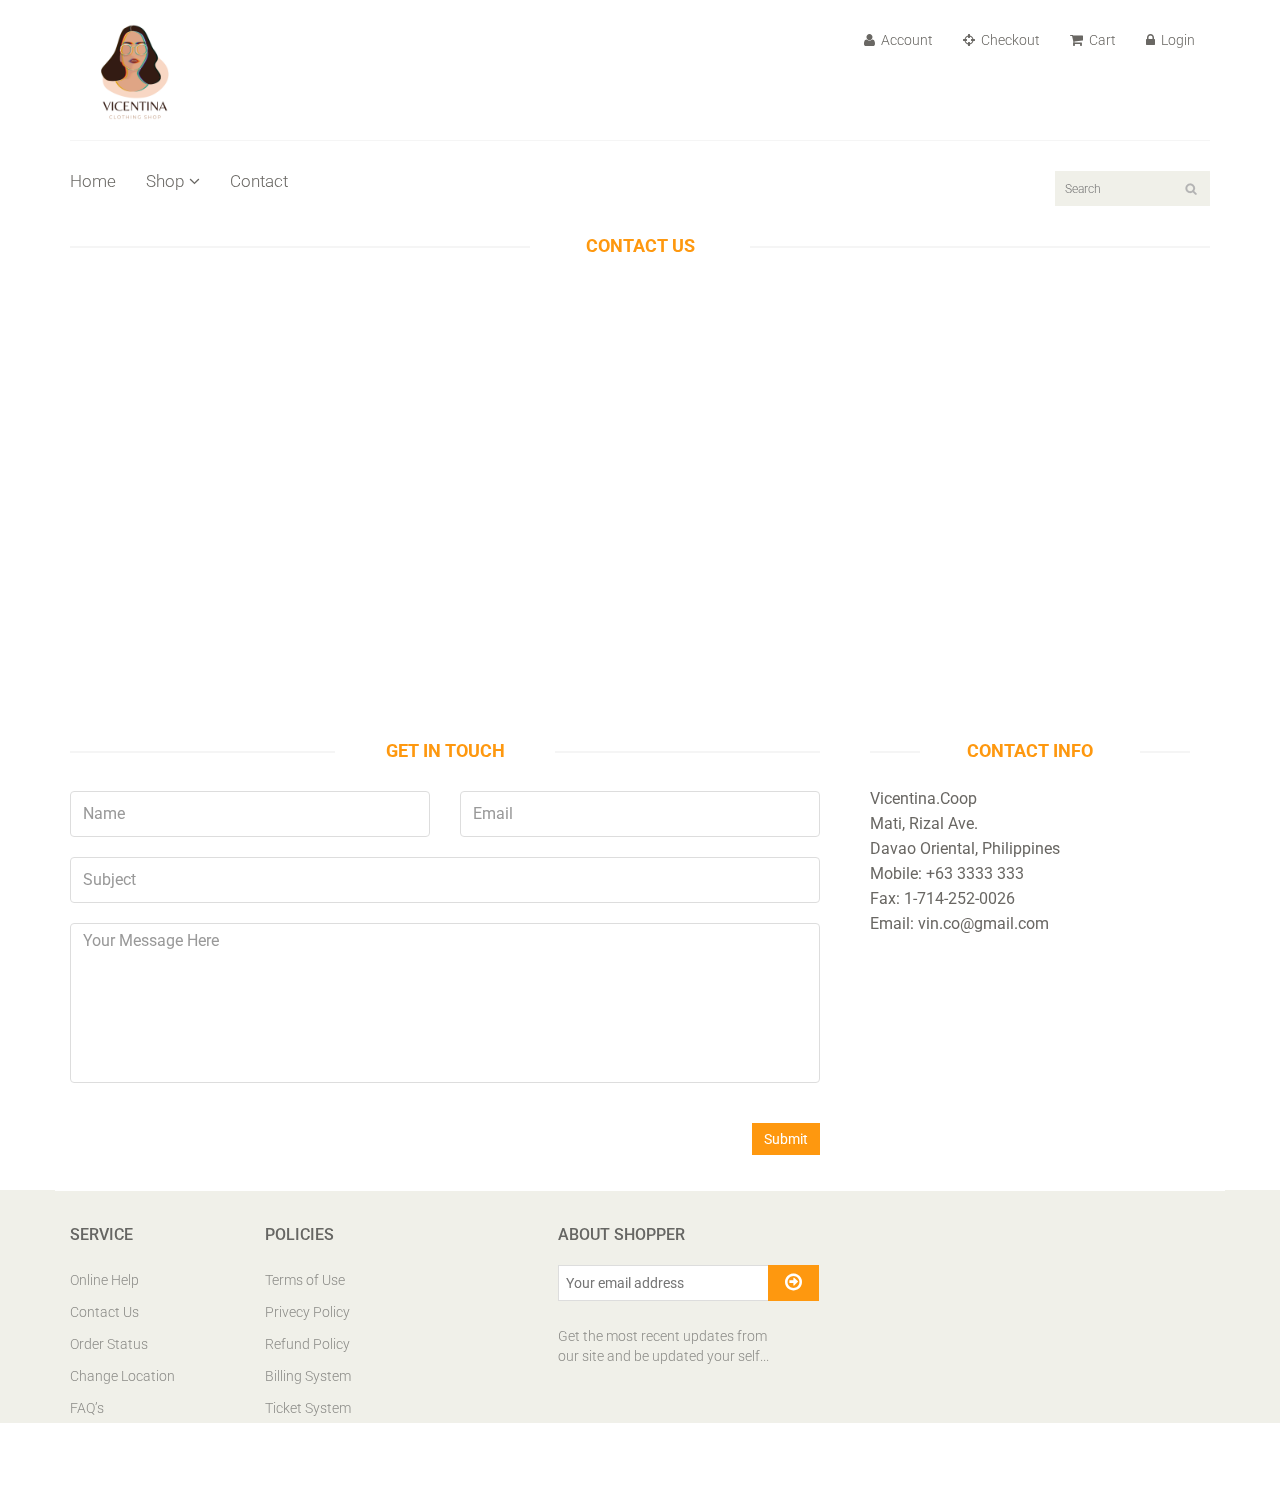
<file: contact-us.html>
<!DOCTYPE html>
<html lang="en">
<head>
    <meta charset="utf-8">
    <meta name="viewport" content="width=device-width, initial-scale=1.0">
    <meta name="description" content="">
    <meta name="author" content="">
    <title>Contact-Us | Vicentina Shop</title> <link rel = "icon" href = "images/home/Blogo.png" type = "image/x-icon">
    <link href="css/bootstrap.min.css" rel="stylesheet">
    <link href="css/font-awesome.min.css" rel="stylesheet">
    <link href="css/prettyPhoto.css" rel="stylesheet">
    <link href="css/price-range.css" rel="stylesheet">
    <link href="css/animate.css" rel="stylesheet">
	<link href="css/main.css" rel="stylesheet">
	<link href="css/responsive.css" rel="stylesheet">
    <!--[if lt IE 9]>
    <script src="js/html5shiv.js"></script>
    <script src="js/respond.min.js"></script>
    <![endif]-->       
    <link rel="shortcut icon" href="images/ico/favicon.ico">
    <link rel="apple-touch-icon-precomposed" sizes="144x144" href="images/ico/apple-touch-icon-144-precomposed.png">
    <link rel="apple-touch-icon-precomposed" sizes="114x114" href="images/ico/apple-touch-icon-114-precomposed.png">
    <link rel="apple-touch-icon-precomposed" sizes="72x72" href="images/ico/apple-touch-icon-72-precomposed.png">
    <link rel="apple-touch-icon-precomposed" href="images/ico/apple-touch-icon-57-precomposed.png">
</head><!--/head-->

<body>
	<header id="header"><!--header-->
			
		<div class="header-middle"><!--header-middle-->
			<div class="container">
				<div class="row">
					<div class="col-md-4 clearfix">
						<div class="logo pull-left">
							<a href="index.html"><img src="images/home/Blogo.png" alt="" width="100" height="100" /></a>
						</div>
						
					</div>
					<div class="col-md-8 clearfix">
						<div class="shop-menu clearfix pull-right">
							<ul class="nav navbar-nav">
								<li><a href=""><i class="fa fa-user"></i> Account</a></li>
								<li><a href="checkout.html"><i class="fa fa-crosshairs"></i> Checkout</a></li>
								<li><a href="cart.html"><i class="fa fa-shopping-cart"></i> Cart</a></li>
								<li><a href="login.html"><i class="fa fa-lock"></i> Login</a></li>
							</ul>
						</div>
					</div>
				</div>
			</div>
		</div><!--/header-middle-->
	
		<div class="header-bottom"><!--header-bottom-->
			<div class="container">
				<div class="row">
					<div class="col-sm-9">
						<div class="navbar-header">
							<button type="button" class="navbar-toggle" data-toggle="collapse" data-target=".navbar-collapse">
								<span class="sr-only">Toggle navigation</span>
								<span class="icon-bar"></span>
								<span class="icon-bar"></span>
								<span class="icon-bar"></span>
							</button>
						</div>
						<div class="mainmenu pull-left">
							<ul class="nav navbar-nav collapse navbar-collapse">
								<li><a href="index.html" class=>Home</a></li>
								<li class="dropdown"><a href="#">Shop<i class="fa fa-angle-down"></i></a>
                                    <ul role="menu" class="sub-menu">
                                        <li><a href="shop.html">Products</a></li>
										<li><a href="product-details.html">Product Details</a></li> 
										<li><a href="cart.html">Cart</a></li> 
										<li><a href="checkout.html">Checkout</a></li> 
										
									 </ul>
                                </li> 
								<li><a href="contact-us.html">Contact</a></li>
							</ul>
						</div>
					</div>
					<div class="col-sm-3">
						<div class="search_box pull-right">
							<input type="text" placeholder="Search"/>
						</div>
					</div>
				</div>
			</div>
		</div><!--/header-bottom-->
	</header><!--/header-->
	 
	 <div id="contact-page" class="container">
    	<div class="bg">
	    	<div class="row">    		
	    		<div class="col-sm-12">    			   			
					<h2 class="title text-center">Contact <strong>Us</strong></h2>    			    				    				
					<div id="gmap" class="contact-map">
					</div>
				</div>			 		
			</div>    	
    		<div class="row">  	
	    		<div class="col-sm-8">
	    			<div class="contact-form">
	    				<h2 class="title text-center">Get In Touch</h2>
	    				<div class="status alert alert-success" style="display: none"></div>
				    	<form id="main-contact-form" class="contact-form row" name="contact-form" method="post">
				            <div class="form-group col-md-6">
				                <input type="text" name="name" class="form-control" required="required" placeholder="Name">
				            </div>
				            <div class="form-group col-md-6">
				                <input type="email" name="email" class="form-control" required="required" placeholder="Email">
				            </div>
				            <div class="form-group col-md-12">
				                <input type="text" name="subject" class="form-control" required="required" placeholder="Subject">
				            </div>
				            <div class="form-group col-md-12">
				                <textarea name="message" id="message" required="required" class="form-control" rows="8" placeholder="Your Message Here"></textarea>
				            </div>                        
				            <div class="form-group col-md-12">
				                <input type="submit" name="submit" class="btn btn-primary pull-right" value="Submit">
				            </div>
				        </form>
	    			</div>
	    		</div>
	    		<div class="col-sm-4">
	    			<div class="contact-info">
	    				<h2 class="title text-center">Contact Info</h2>
	    				<address>
	    					<p>Vicentina.Coop</p>
							<p>Mati, Rizal Ave.</p>
							<p>Davao Oriental, Philippines</p>
							<p>Mobile: +63 3333 333</p>
							<p>Fax: 1-714-252-0026</p>
							<p>Email: vin.co@gmail.com</p>
	    				</address>
	    			
	    			</div>
    			</div>    			
	    	</div>  
    	</div>	
    </div><!--/#contact-page-->
	
	<footer id="footer"><!--Footer-->
		
		
		<div class="footer-widget">
			<div class="container">
				<div class="row">
					<div class="col-sm-2">
						<div class="single-widget">
							<h2>Service</h2>
							<ul class="nav nav-pills nav-stacked">
								<li><a href="#">Online Help</a></li>
								<li><a href="#">Contact Us</a></li>
								<li><a href="#">Order Status</a></li>
								<li><a href="#">Change Location</a></li>
								<li><a href="#">FAQ’s</a></li>
							</ul>
						</div>
					</div>
					
					<div class="col-sm-2">
						<div class="single-widget">
							<h2>Policies</h2>
							<ul class="nav nav-pills nav-stacked">
								<li><a href="#">Terms of Use</a></li>
								<li><a href="#">Privecy Policy</a></li>
								<li><a href="#">Refund Policy</a></li>
								<li><a href="#">Billing System</a></li>
								<li><a href="#">Ticket System</a></li>
							</ul>
						</div>
					</div>
				
					<div class="col-sm-3 col-sm-offset-1">
						<div class="single-widget">
							<h2>About Shopper</h2>
							<form action="#" class="searchform">
								<input type="text" placeholder="Your email address" />
								<button type="submit" class="btn btn-default"><i class="fa fa-arrow-circle-o-right"></i></button>
								<p>Get the most recent updates from <br />our site and be updated your self...</p>
							</form>
						</div>
					</div>
					
				</div>
			</div>
		</div>
	</footer><!--/Footer-->
	

  
    <script src="js/jquery.js"></script>
	<script src="js/bootstrap.min.js"></script>
	<script type="text/javascript" src="http://maps.google.com/maps/api/js?sensor=true"></script>
    <script type="text/javascript" src="js/gmaps.js"></script>
	<script src="js/contact.js"></script>
	<script src="js/price-range.js"></script>
    <script src="js/jquery.scrollUp.min.js"></script>
    <script src="js/jquery.prettyPhoto.js"></script>
    <script src="js/main.js"></script>
</body>
</html>
</file>
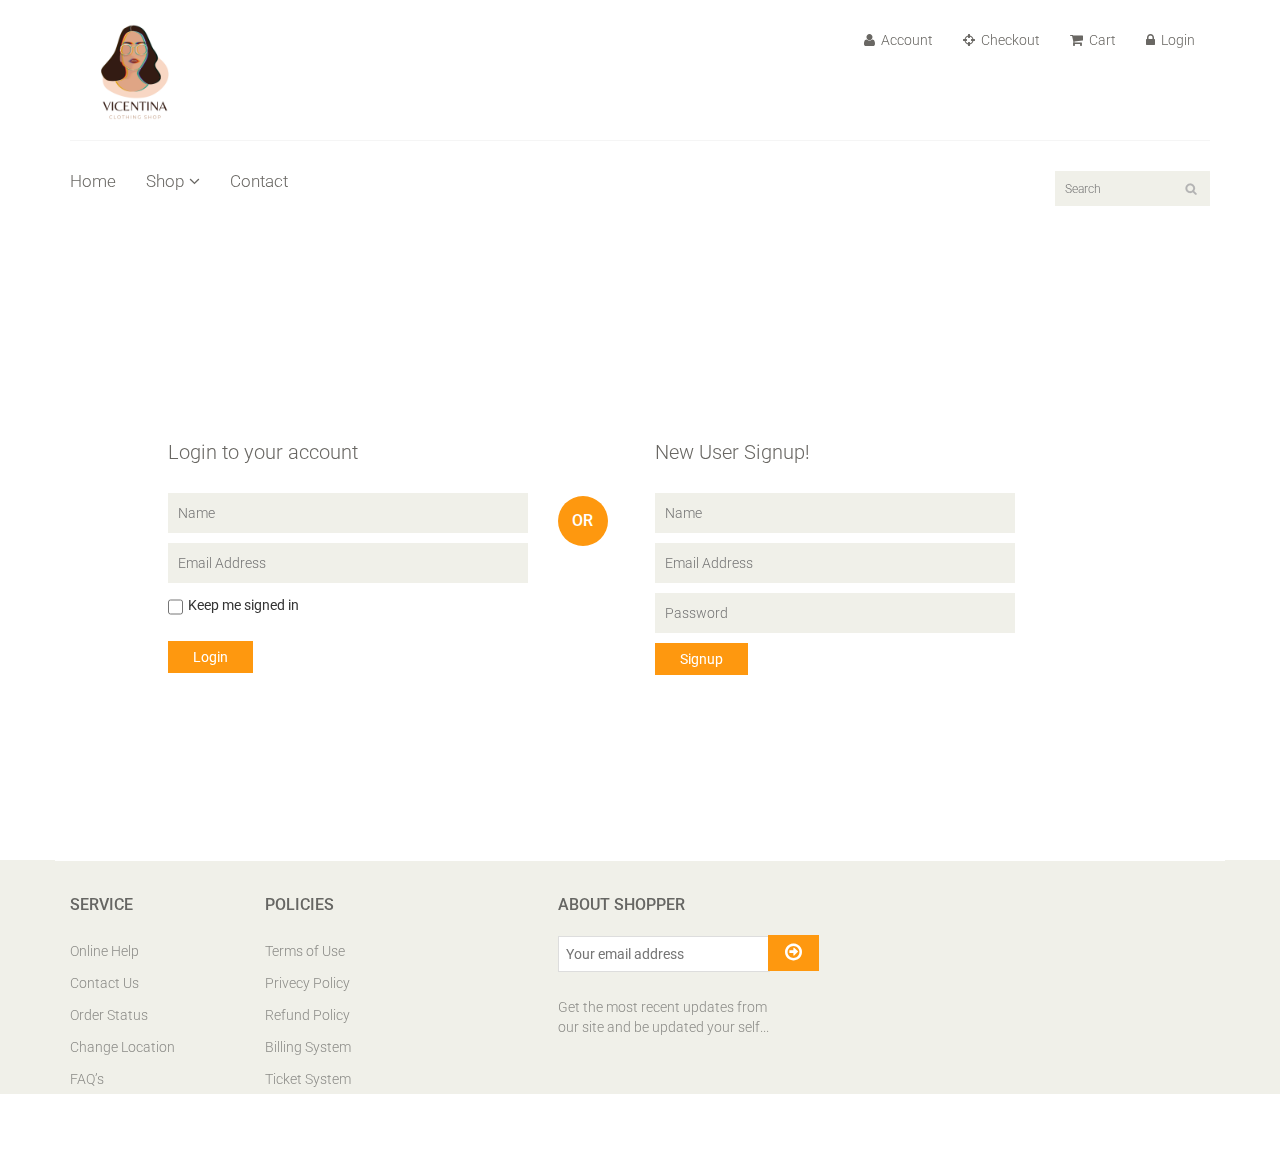
<file: login.html>
<!DOCTYPE html>
<html lang="en">
<head>
    <meta charset="utf-8">
    <meta name="viewport" content="width=device-width, initial-scale=1.0">
    <meta name="description" content="">
    <meta name="author" content="">
    <title>Login | Vicentinac Shop</title> <link rel = "icon" href = "images/home/Blogo.png" type = "image/x-icon">
    <link href="css/bootstrap.min.css" rel="stylesheet">
    <link href="css/font-awesome.min.css" rel="stylesheet">
    <link href="css/prettyPhoto.css" rel="stylesheet">
    <link href="css/price-range.css" rel="stylesheet">
    <link href="css/animate.css" rel="stylesheet">
	<link href="css/main.css" rel="stylesheet">
	<link href="css/responsive.css" rel="stylesheet">
    <!--[if lt IE 9]>
    <script src="js/html5shiv.js"></script>
    <script src="js/respond.min.js"></script>
    <![endif]-->       
    <link rel="shortcut icon" href="images/ico/favicon.ico">
    <link rel="apple-touch-icon-precomposed" sizes="144x144" href="images/ico/apple-touch-icon-144-precomposed.png">
    <link rel="apple-touch-icon-precomposed" sizes="114x114" href="images/ico/apple-touch-icon-114-precomposed.png">
    <link rel="apple-touch-icon-precomposed" sizes="72x72" href="images/ico/apple-touch-icon-72-precomposed.png">
    <link rel="apple-touch-icon-precomposed" href="images/ico/apple-touch-icon-57-precomposed.png">
</head><!--/head-->

<body>
	<header id="header"><!--header-->
			
		<div class="header-middle"><!--header-middle-->
			<div class="container">
				<div class="row">
					<div class="col-md-4 clearfix">
						<div class="logo pull-left">
							<a href="index.html"><img src="images/home/Blogo.png" alt="" width="100" height="100" /></a>
						</div>
						
					</div>
					<div class="col-md-8 clearfix">
						<div class="shop-menu clearfix pull-right">
							<ul class="nav navbar-nav">
								<li><a href=""><i class="fa fa-user"></i> Account</a></li>
								<li><a href="checkout.html"><i class="fa fa-crosshairs"></i> Checkout</a></li>
								<li><a href="cart.html"><i class="fa fa-shopping-cart"></i> Cart</a></li>
								<li><a href="login.html"><i class="fa fa-lock"></i> Login</a></li>
							</ul>
						</div>
					</div>
				</div>
			</div>
		</div><!--/header-middle-->
	
		<div class="header-bottom"><!--header-bottom-->
			<div class="container">
				<div class="row">
					<div class="col-sm-9">
						<div class="navbar-header">
							<button type="button" class="navbar-toggle" data-toggle="collapse" data-target=".navbar-collapse">
								<span class="sr-only">Toggle navigation</span>
								<span class="icon-bar"></span>
								<span class="icon-bar"></span>
								<span class="icon-bar"></span>
							</button>
						</div>
						<div class="mainmenu pull-left">
							<ul class="nav navbar-nav collapse navbar-collapse">
								<li><a href="index.html" class=>Home</a></li>
								<li class="dropdown"><a href="#">Shop<i class="fa fa-angle-down"></i></a>
                                    <ul role="menu" class="sub-menu">
                                        <li><a href="shop.html">Products</a></li>
										<li><a href="product-details.html">Product Details</a></li> 
										<li><a href="cart.html">Cart</a></li>
										<li><a href="checkout.html">Checkout</a></li> 
									 </ul>
                                </li> 
								<li><a href="contact-us.html">Contact</a></li>
							</ul>
						</div>
					</div>
					<div class="col-sm-3">
						<div class="search_box pull-right">
							<input type="text" placeholder="Search"/>
						</div>
					</div>
				</div>
			</div>
		</div><!--/header-bottom-->
	</header><!--/header-->
	
	<section id="form"><!--form-->
		<div class="container">
			<div class="row">
				<div class="col-sm-4 col-sm-offset-1">
					<div class="login-form"><!--login form-->
						<h2>Login to your account</h2>
						<form action="#">
							<input type="text" placeholder="Name" />
							<input type="email" placeholder="Email Address" />
							<span>
								<input type="checkbox" class="checkbox"> 
								Keep me signed in
							</span>
							<button type="submit" class="btn btn-default">Login</button>
						</form>
					</div><!--/login form-->
				</div>
				<div class="col-sm-1">
					<h2 class="or">OR</h2>
				</div>
				<div class="col-sm-4">
					<div class="signup-form"><!--sign up form-->
						<h2>New User Signup!</h2>
						<form action="#">
							<input type="text" placeholder="Name"/>
							<input type="email" placeholder="Email Address"/>
							<input type="password" placeholder="Password"/>
							<button type="submit" class="btn btn-default">Signup</button>
						</form>
					</div><!--/sign up form-->
				</div>
			</div>
		</div>
	</section><!--/form-->
	
	<footer id="footer"><!--Footer-->
		
		
		<div class="footer-widget">
			<div class="container">
				<div class="row">
					<div class="col-sm-2">
						<div class="single-widget">
							<h2>Service</h2>
							<ul class="nav nav-pills nav-stacked">
								<li><a href="#">Online Help</a></li>
								<li><a href="#">Contact Us</a></li>
								<li><a href="#">Order Status</a></li>
								<li><a href="#">Change Location</a></li>
								<li><a href="#">FAQ’s</a></li>
							</ul>
						</div>
					</div>
					
					<div class="col-sm-2">
						<div class="single-widget">
							<h2>Policies</h2>
							<ul class="nav nav-pills nav-stacked">
								<li><a href="#">Terms of Use</a></li>
								<li><a href="#">Privecy Policy</a></li>
								<li><a href="#">Refund Policy</a></li>
								<li><a href="#">Billing System</a></li>
								<li><a href="#">Ticket System</a></li>
							</ul>
						</div>
					</div>
				
					<div class="col-sm-3 col-sm-offset-1">
						<div class="single-widget">
							<h2>About Shopper</h2>
							<form action="#" class="searchform">
								<input type="text" placeholder="Your email address" />
								<button type="submit" class="btn btn-default"><i class="fa fa-arrow-circle-o-right"></i></button>
								<p>Get the most recent updates from <br />our site and be updated your self...</p>
							</form>
						</div>
					</div>
					
				</div>
			</div>
		</div>
	</footer><!--/Footer-->
	

  
    <script src="js/jquery.js"></script>
	<script src="js/price-range.js"></script>
    <script src="js/jquery.scrollUp.min.js"></script>
	<script src="js/bootstrap.min.js"></script>
    <script src="js/jquery.prettyPhoto.js"></script>
    <script src="js/main.js"></script>
</body>
</html>
</file>
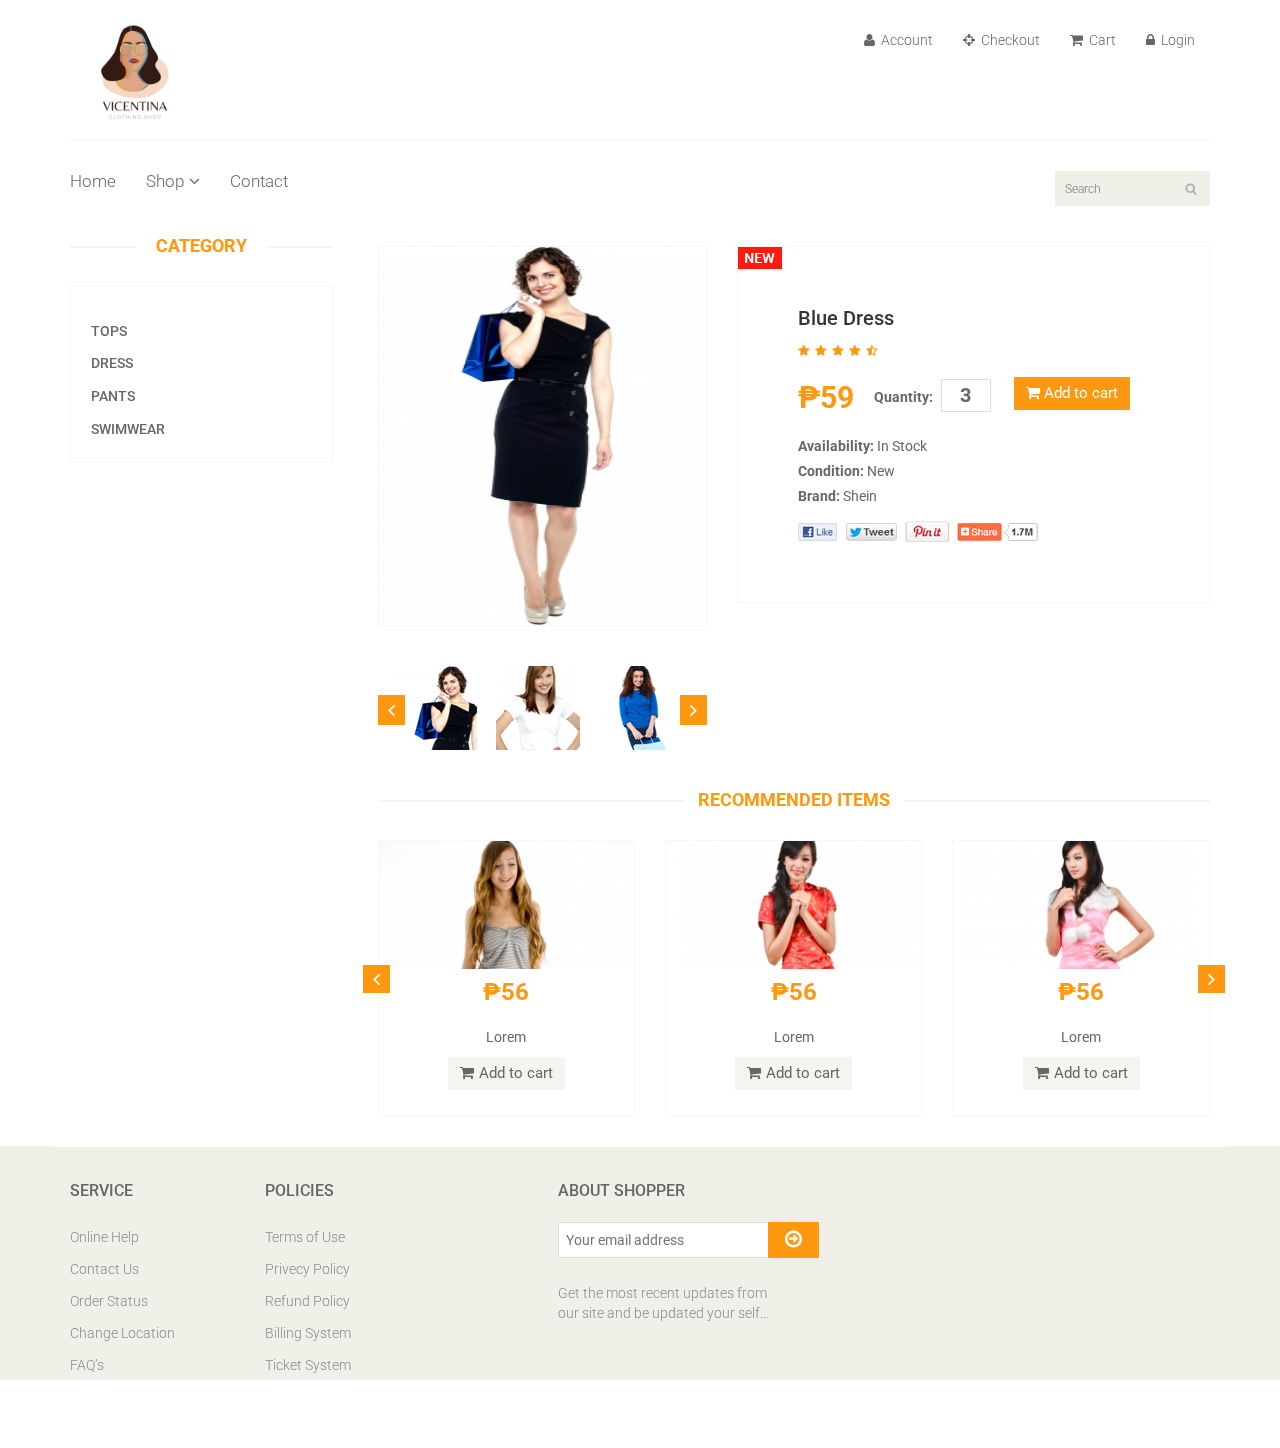
<file: product-details.html>
<!DOCTYPE html>
<html lang="en">
<head>
    <meta charset="utf-8">
    <meta name="viewport" content="width=device-width, initial-scale=1.0">
    <meta name="description" content="">
    <meta name="author" content="">
    <title>Product Details | Vicentina Shop</title> <link rel = "icon" href = "images/home/Blogo.png" type = "image/x-icon">
    <link href="css/bootstrap.min.css" rel="stylesheet">
    <link href="css/font-awesome.min.css" rel="stylesheet">
    <link href="css/prettyPhoto.css" rel="stylesheet">
    <link href="css/price-range.css" rel="stylesheet">
    <link href="css/animate.css" rel="stylesheet">
	<link href="css/main.css" rel="stylesheet">
	<link href="css/responsive.css" rel="stylesheet">
    <!--[if lt IE 9]>
    <script src="js/html5shiv.js"></script>
    <script src="js/respond.min.js"></script>
    <![endif]-->       
    <link rel="shortcut icon" href="images/ico/favicon.ico">
    <link rel="apple-touch-icon-precomposed" sizes="144x144" href="images/ico/apple-touch-icon-144-precomposed.png">
    <link rel="apple-touch-icon-precomposed" sizes="114x114" href="images/ico/apple-touch-icon-114-precomposed.png">
    <link rel="apple-touch-icon-precomposed" sizes="72x72" href="images/ico/apple-touch-icon-72-precomposed.png">
    <link rel="apple-touch-icon-precomposed" href="images/ico/apple-touch-icon-57-precomposed.png">
</head><!--/head-->

<body>
	
		
		<div class="header-middle"><!--header-middle-->
			<div class="container">
				<div class="row">
					<div class="col-md-4 clearfix">
						<div class="logo pull-left">
							<a href="index.html"><img src="images/home/Blogo.png" alt="" width="100" height="100"/></a>
						</div>
						<div class="btn-group pull-right clearfix">
							
							
						</div>
					</div>
					<div class="col-md-8 clearfix">
						<div class="shop-menu clearfix pull-right">
							<ul class="nav navbar-nav">
								<li><a href=""><i class="fa fa-user"></i> Account</a></li>
							    <li><a href="checkout.html"><i class="fa fa-crosshairs"></i> Checkout</a></li>
								<li><a href="cart.html"><i class="fa fa-shopping-cart"></i> Cart</a></li>
								<li><a href="login.html"><i class="fa fa-lock"></i> Login</a></li>
							</ul>
						</div>
					</div>
				</div>
			</div>
		</div><!--/header-middle-->
	
		<div class="header-bottom"><!--header-bottom-->
			<div class="container">
				<div class="row">
					<div class="col-sm-9">
						<div class="navbar-header">
							<button type="button" class="navbar-toggle" data-toggle="collapse" data-target=".navbar-collapse">
								<span class="sr-only">Toggle navigation</span>
								<span class="icon-bar"></span>
								<span class="icon-bar"></span>
								<span class="icon-bar"></span>
							</button>
						</div>
						<div class="mainmenu pull-left">
							<ul class="nav navbar-nav collapse navbar-collapse">
								<li><a href="index.html">Home</a></li>
								<li class="dropdown"><a href="#">Shop<i class="fa fa-angle-down"></i></a>
                                    <ul role="menu" class="sub-menu">
                                        <li><a href="shop.html">Products</a></li>
										<li><a href="product-details.html" class="active">Product Details</a></li> 
										<li><a href="cart.html">Cart</a></li>
										<li><a href="checkout.html">Checkout</a></li> 
										 
									 </ul>
                                </li> 
									<li><a href="contact-us.html">Contact</a></li>
							</ul>
						</div>
					</div>
					<div class="col-sm-3">
						<div class="search_box pull-right">
							<input type="text" placeholder="Search"/>
						</div>
					</div>
				</div>
			</div>
		</div><!--/header-bottom-->
	</header><!--/header-->
	
	<section>
		<div class="container">
			<div class="row">
				<div class="col-sm-3">
					<div class="left-sidebar">
						<h2>Category</h2>
						<div class="panel-group category-products" id="accordian"><!--category-products-->
							<div class="panel panel-default">
								<div class="panel-heading">
								</div>
							</div>
							
							<div class="panel panel-default">
								<div class="panel-heading">
									<h4 class="panel-title"><a href="#">Tops</a></h4>
								</div>
							</div>
							<div class="panel panel-default">
								<div class="panel-heading">
									<h4 class="panel-title"><a href="#">Dress</a></h4>
								</div>
							</div>
							<div class="panel panel-default">
								<div class="panel-heading">
									<h4 class="panel-title"><a href="#">Pants</a></h4>
								</div>
							</div>
							<div class="panel panel-default">
								<div class="panel-heading">
									<h4 class="panel-title"><a href="#">Swimwear</a></h4>
								</div>
							</div>
						</div><!--/category-products-->
					</div>
				</div>
				
				<div class="col-sm-9 padding-right">
					<div class="product-details"><!--product-details-->
						<div class="col-sm-5">
							<div class="view-product">
								<img src="images/product-details/1.jpg" alt="" />
						</div>
							<div id="similar-product" class="carousel slide" data-ride="carousel">
								
								  <!-- Wrapper for slides -->
								    <div class="carousel-inner">
										<div class="item active">
										  <a href=""><img src="images/product-details/similar1.jpg" alt=""></a>
										  <a href=""><img src="images/product-details/similar2.jpg" alt=""></a>
										  <a href=""><img src="images/product-details/similar3.jpg" alt=""></a>
										</div>
										<div class="item">
										  <a href=""><img src="images/product-details/similar1.jpg" alt=""></a>
										  <a href=""><img src="images/product-details/similar2.jpg" alt=""></a>
										  <a href=""><img src="images/product-details/similar3.jpg" alt=""></a>
										</div>
										<div class="item">
										  <a href=""><img src="images/product-details/similar1.jpg" alt=""></a>
										  <a href=""><img src="images/product-details/similar2.jpg" alt=""></a>
										  <a href=""><img src="images/product-details/similar3.jpg" alt=""></a>
										</div>
										
									</div>

								  <!-- Controls -->
								  <a class="left item-control" href="#similar-product" data-slide="prev">
									<i class="fa fa-angle-left"></i>
								  </a>
								  <a class="right item-control" href="#similar-product" data-slide="next">
									<i class="fa fa-angle-right"></i>
								  </a>
							</div>

						</div>
						<div class="col-sm-7">
							<div class="product-information"><!--/product-information-->
								<img src="images/product-details/new.jpg" class="newarrival" alt="" />
								<h2>Blue Dress</h2>
								<img src="images/product-details/rating.png" alt="" />
								<span>
									<span>₱59</span>
									<label>Quantity:</label>
									<input type="text" value="3" />
									<button type="button" class="btn btn-fefault cart">
										<i class="fa fa-shopping-cart"></i>
										Add to cart
									</button>
								</span>
								<p><b>Availability:</b> In Stock</p>
								<p><b>Condition:</b> New</p>
								<p><b>Brand:</b> Shein</p>
								<a href=""><img src="images/product-details/share.png" class="share img-responsive"  alt="" /></a>
							</div><!--/product-information-->
						</div>
					</div><!--/product-details-->
					
					
					<div class="recommended_items"><!--recommended_items-->
						<h2 class="title text-center">recommended items</h2>
						
						<div id="recommended-item-carousel" class="carousel slide" data-ride="carousel">
							<div class="carousel-inner">
								<div class="item active">	
									<div class="col-sm-4">
										<div class="product-image-wrapper">
											<div class="single-products">
												<div class="productinfo text-center">
													<img src="images/home/recommend1.jpg" alt="" />
													<h2>₱56</h2>
													<p>Lorem</p>
													<button type="button" class="btn btn-default add-to-cart"><i class="fa fa-shopping-cart"></i>Add to cart</button>
												</div>
											</div>
										</div>
									</div>
									<div class="col-sm-4">
										<div class="product-image-wrapper">
											<div class="single-products">
												<div class="productinfo text-center">
													<img src="images/home/recommend2.jpg" alt="" />
													<h2>₱56</h2>
													<p>Lorem</p>
													<button type="button" class="btn btn-default add-to-cart"><i class="fa fa-shopping-cart"></i>Add to cart</button>
												</div>
											</div>
										</div>
									</div>
									<div class="col-sm-4">
										<div class="product-image-wrapper">
											<div class="single-products">
												<div class="productinfo text-center">
													<img src="images/home/recommend3.jpg" alt="" />
													<h2>₱56</h2>
													<p>Lorem</p>
													<button type="button" class="btn btn-default add-to-cart"><i class="fa fa-shopping-cart"></i>Add to cart</button>
												</div>
											</div>
										</div>
									</div>
								</div>
								<div class="item">	
									<div class="col-sm-4">
										<div class="product-image-wrapper">
											<div class="single-products">
												<div class="productinfo text-center">
													<img src="images/home/recommend1.jpg" alt="" />
													<h2>₱56</h2>
													<p>Lorem</p>
													<button type="button" class="btn btn-default add-to-cart"><i class="fa fa-shopping-cart"></i>Add to cart</button>
												</div>
											</div>
										</div>
									</div>
									<div class="col-sm-4">
										<div class="product-image-wrapper">
											<div class="single-products">
												<div class="productinfo text-center">
													<img src="images/home/recommend2.jpg" alt="" />
													<h2>₱56</h2>
													<p>Lorem</p>
													<button type="button" class="btn btn-default add-to-cart"><i class="fa fa-shopping-cart"></i>Add to cart</button>
												</div>
											</div>
										</div>
									</div>
									<div class="col-sm-4">
										<div class="product-image-wrapper">
											<div class="single-products">
												<div class="productinfo text-center">
													<img src="images/home/recommend3.jpg" alt="" />
													<h2>₱56</h2>
													<p>Lorem</p>
													<button type="button" class="btn btn-default add-to-cart"><i class="fa fa-shopping-cart"></i>Add to cart</button>
												</div>
											</div>
										</div>
									</div>
								</div>
							</div>
							 <a class="left recommended-item-control" href="#recommended-item-carousel" data-slide="prev">
								<i class="fa fa-angle-left"></i>
							  </a>
							  <a class="right recommended-item-control" href="#recommended-item-carousel" data-slide="next">
								<i class="fa fa-angle-right"></i>
							  </a>			
						</div>
					</div><!--/recommended_items-->
					
				</div>
			</div>
		</div>
	</section>
	
	<footer id="footer"><!--Footer-->
		
		
		<div class="footer-widget">
			<div class="container">
				<div class="row">
					<div class="col-sm-2">
						<div class="single-widget">
							<h2>Service</h2>
							<ul class="nav nav-pills nav-stacked">
								<li><a href="#">Online Help</a></li>
								<li><a href="#">Contact Us</a></li>
								<li><a href="#">Order Status</a></li>
								<li><a href="#">Change Location</a></li>
								<li><a href="#">FAQ’s</a></li>
							</ul>
						</div>
					</div>
					
					<div class="col-sm-2">
						<div class="single-widget">
							<h2>Policies</h2>
							<ul class="nav nav-pills nav-stacked">
								<li><a href="#">Terms of Use</a></li>
								<li><a href="#">Privecy Policy</a></li>
								<li><a href="#">Refund Policy</a></li>
								<li><a href="#">Billing System</a></li>
								<li><a href="#">Ticket System</a></li>
							</ul>
						</div>
					</div>
				
					<div class="col-sm-3 col-sm-offset-1">
						<div class="single-widget">
							<h2>About Shopper</h2>
							<form action="#" class="searchform">
								<input type="text" placeholder="Your email address" />
								<button type="submit" class="btn btn-default"><i class="fa fa-arrow-circle-o-right"></i></button>
								<p>Get the most recent updates from <br />our site and be updated your self...</p>
							</form>
						</div>
					</div>
					
				</div>
			</div>
		</div>
		
		
		
	</footer><!--/Footer-->

  
    <script src="js/jquery.js"></script>
	<script src="js/price-range.js"></script>
    <script src="js/jquery.scrollUp.min.js"></script>
	<script src="js/bootstrap.min.js"></script>
    <script src="js/jquery.prettyPhoto.js"></script>
    <script src="js/main.js"></script>
</body>
</html>
</file>
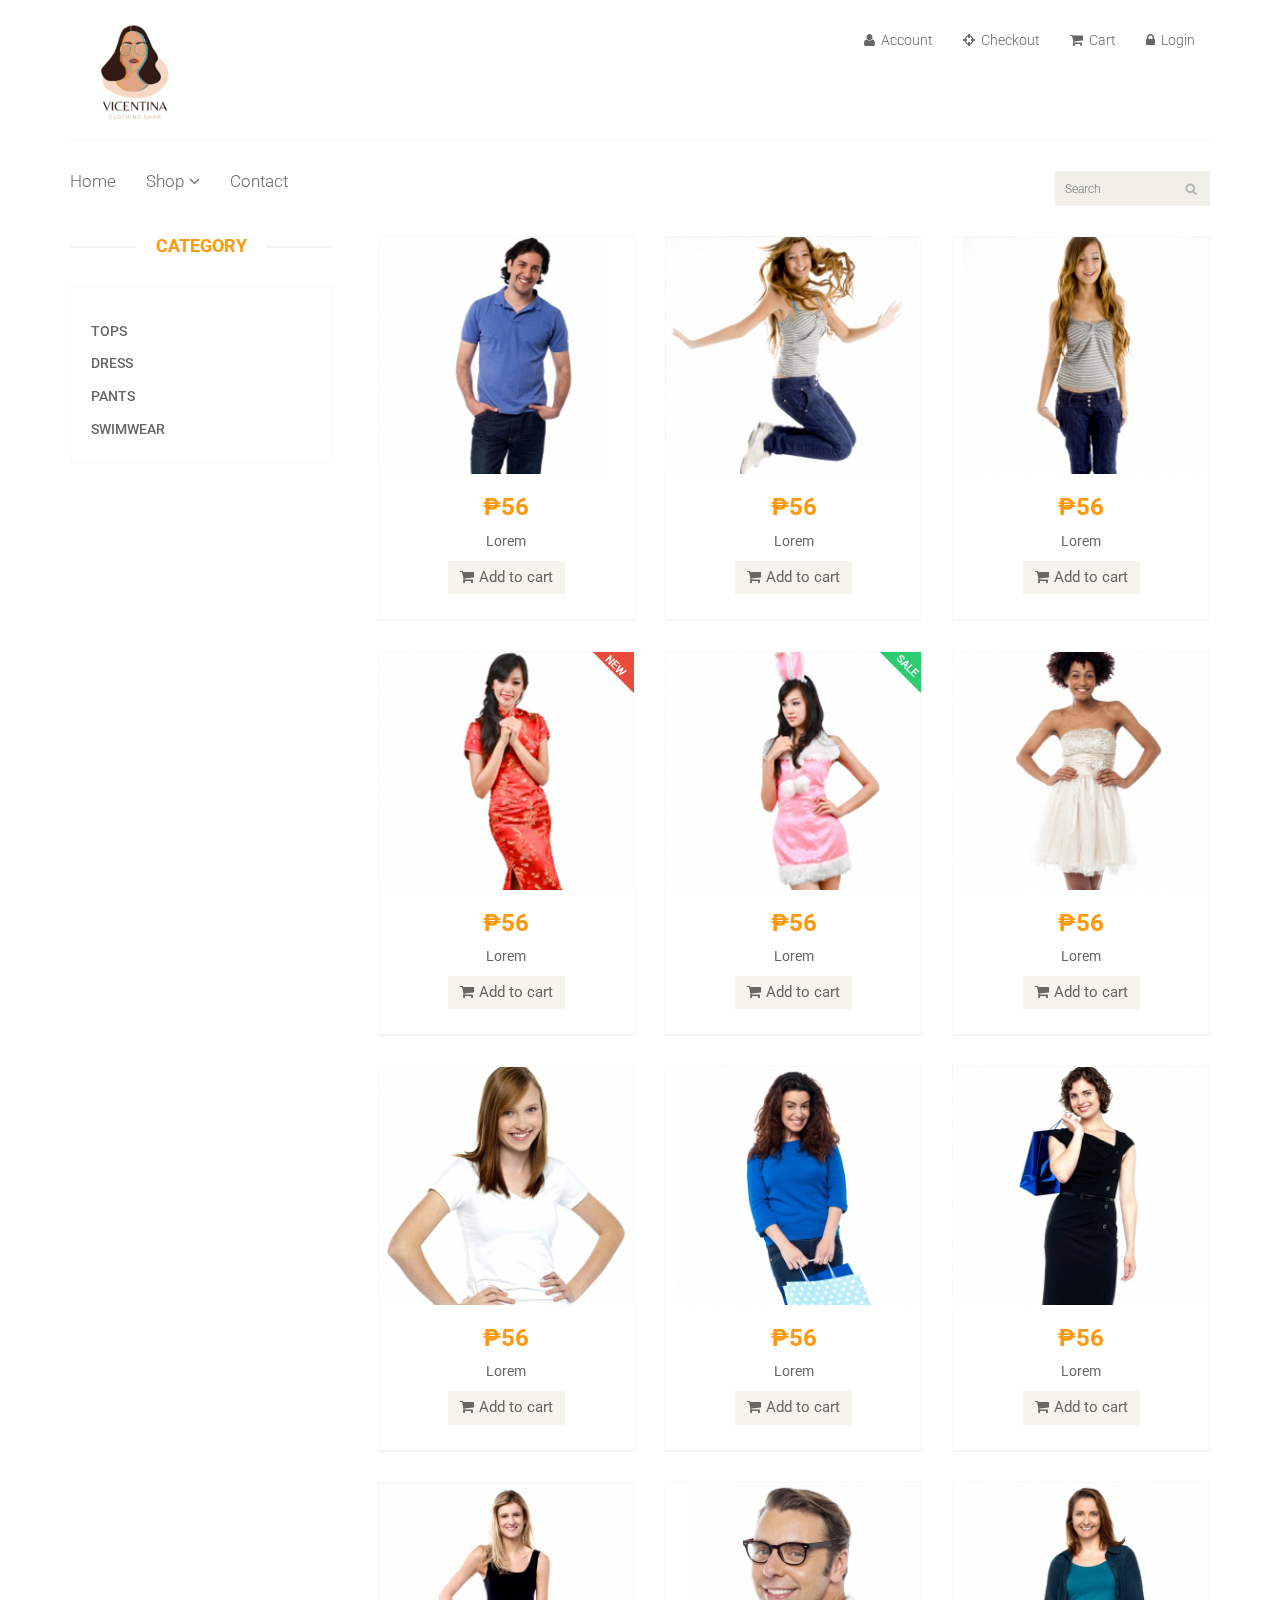
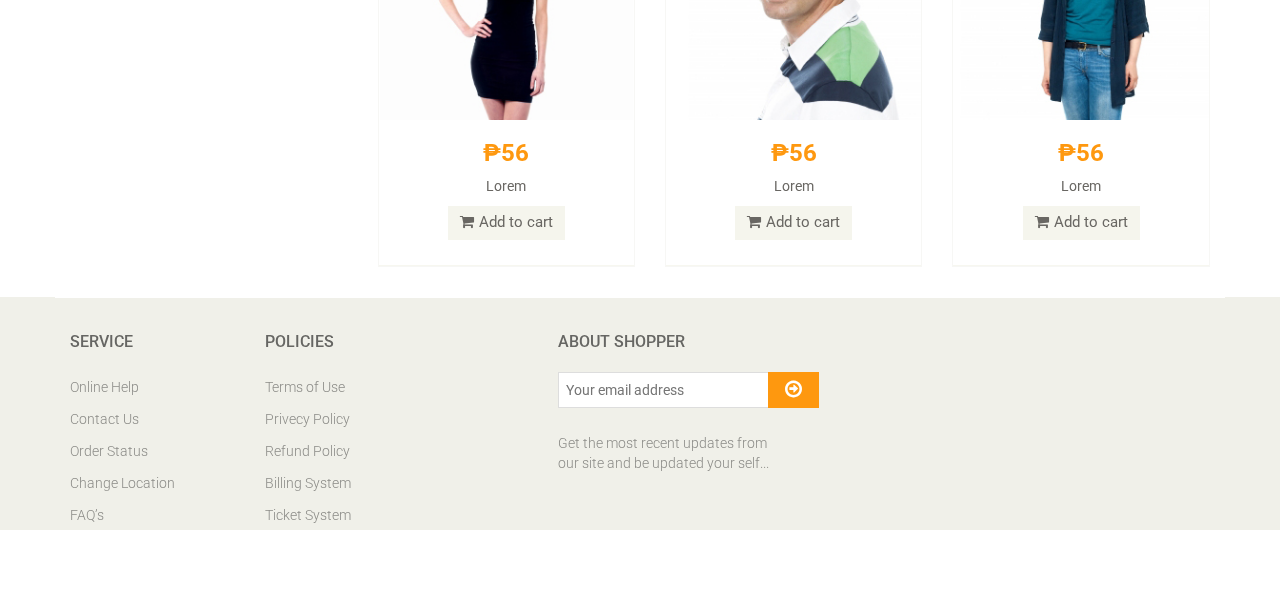
<file: shop.html>
<!DOCTYPE html>
<html lang="en">
<head>
    <meta charset="utf-8">
    <meta name="viewport" content="width=device-width, initial-scale=1.0">
    <meta name="description" content="">
    <meta name="author" content="">
    <title>Products | Vicentina Shop</title> <link rel = "icon" href = "images/home/Blogo.png" type = "image/x-icon">
    <link href="css/bootstrap.min.css" rel="stylesheet">
    <link href="css/font-awesome.min.css" rel="stylesheet">
    <link href="css/prettyPhoto.css" rel="stylesheet">
    <link href="css/price-range.css" rel="stylesheet">
    <link href="css/animate.css" rel="stylesheet">
	<link href="css/main.css" rel="stylesheet">
	<link href="css/responsive.css" rel="stylesheet">
    <!--[if lt IE 9]>
    <script src="js/html5shiv.js"></script>
    <script src="js/respond.min.js"></script>
    <![endif]-->       
    <link rel="shortcut icon" href="images/ico/favicon.ico">
    <link rel="apple-touch-icon-precomposed" sizes="144x144" href="images/ico/apple-touch-icon-144-precomposed.png">
    <link rel="apple-touch-icon-precomposed" sizes="114x114" href="images/ico/apple-touch-icon-114-precomposed.png">
    <link rel="apple-touch-icon-precomposed" sizes="72x72" href="images/ico/apple-touch-icon-72-precomposed.png">
    <link rel="apple-touch-icon-precomposed" href="images/ico/apple-touch-icon-57-precomposed.png">
</head><!--/head-->

<body>
	<header id="header"><!--header-->
			
		<div class="header-middle"><!--header-middle-->
			<div class="container">
				<div class="row">
					<div class="col-md-4 clearfix">
						<div class="logo pull-left">
							<a href="index.html"><img src="images/home/Blogo.png" alt="" width="100" height="100" /></a>
						</div>
						
					</div>
					<div class="col-md-8 clearfix">
						<div class="shop-menu clearfix pull-right">
							<ul class="nav navbar-nav">
								<li><a href=""><i class="fa fa-user"></i> Account</a></li>
								<li><a href="checkout.html"><i class="fa fa-crosshairs"></i> Checkout</a></li>
								<li><a href="cart.html"><i class="fa fa-shopping-cart"></i> Cart</a></li>
								<li><a href="login.html"><i class="fa fa-lock"></i> Login</a></li>
							</ul>
						</div>
					</div>
				</div>
			</div>
		</div><!--/header-middle-->
	
		<div class="header-bottom"><!--header-bottom-->
			<div class="container">
				<div class="row">
					<div class="col-sm-9">
						<div class="navbar-header">
							<button type="button" class="navbar-toggle" data-toggle="collapse" data-target=".navbar-collapse">
								<span class="sr-only">Toggle navigation</span>
								<span class="icon-bar"></span>
								<span class="icon-bar"></span>
								<span class="icon-bar"></span>
							</button>
						</div>
						<div class="mainmenu pull-left">
							<ul class="nav navbar-nav collapse navbar-collapse">
								<li><a href="index.html" class=>Home</a></li>
								<li class="dropdown"><a href="#">Shop<i class="fa fa-angle-down"></i></a>
                                    <ul role="menu" class="sub-menu">
                                        <li><a href="shop.html">Products</a></li>
										<li><a href="product-details.html">Product Details</a></li> 
										<li><a href="cart.html">Cart</a></li> 
										<li><a href="checkout.html">Checkout</a></li> 
										
									 </ul>
                                </li> 
								<li><a href="contact-us.html">Contact</a></li>
							</ul>
						</div>
					</div>
					<div class="col-sm-3">
						<div class="search_box pull-right">
							<input type="text" placeholder="Search"/>
						</div>
					</div>
				</div>
			</div>
		</div><!--/header-bottom-->
	</header><!--/header-->
	
	<section>
		<div class="container">
			<div class="row">
				<div class="col-sm-3">
					<div class="left-sidebar">
						<h2>Category</h2>
						<div class="panel-group category-products" id="accordian"><!--category-products-->
							<div class="panel panel-default">
								<div class="panel-heading">
								</div>
							</div>
							
							<div class="panel panel-default">
								<div class="panel-heading">
									<h4 class="panel-title"><a href="#">Tops</a></h4>
								</div>
							</div>
							<div class="panel panel-default">
								<div class="panel-heading">
									<h4 class="panel-title"><a href="#">Dress</a></h4>
								</div>
							</div>
							<div class="panel panel-default">
								<div class="panel-heading">
									<h4 class="panel-title"><a href="#">Pants</a></h4>
								</div>
							</div>
							<div class="panel panel-default">
								<div class="panel-heading">
									<h4 class="panel-title"><a href="#">Swimwear</a></h4>
								</div>
							</div>
						</div><!--/category-products-->
						
					</div>
				</div>
				
				<div class="col-sm-9 padding-right">
					<div class="features_items"><!--features_items-->
						
						<div class="col-sm-4">
							<div class="product-image-wrapper">
								<div class="single-products">
									<div class="productinfo text-center">
										<img src="images/shop/product12.jpg" alt="" />
										<h2>₱56</h2>
										<p>Lorem</p>
										<a href="#" class="btn btn-default add-to-cart"><i class="fa fa-shopping-cart"></i>Add to cart</a>
									</div>
									<div class="product-overlay">
										<div class="overlay-content">
											<h2>₱56</h2>
											<p>Lorem</p>
											<a href="#" class="btn btn-default add-to-cart"><i class="fa fa-shopping-cart"></i>Add to cart</a>
										</div>
									</div>
								</div>
								<div class="choose">
									<ul class="nav nav-pills nav-justified">
									</ul>
								</div>
							</div>
						</div>
						<div class="col-sm-4">
							<div class="product-image-wrapper">
								<div class="single-products">
									<div class="productinfo text-center">
										<img src="images/shop/product11.jpg" alt="" />
										<h2>₱56</h2>
										<p>Lorem</p>
										<a href="#" class="btn btn-default add-to-cart"><i class="fa fa-shopping-cart"></i>Add to cart</a>
									</div>
									<div class="product-overlay">
										<div class="overlay-content">
											<h2>₱56</h2>
											<p>Lorem</p>
											<a href="#" class="btn btn-default add-to-cart"><i class="fa fa-shopping-cart"></i>Add to cart</a>
										</div>
									</div>
								</div>
								<div class="choose">
									<ul class="nav nav-pills nav-justified">
									</ul>
								</div>
							</div>
						</div>
						<div class="col-sm-4">
							<div class="product-image-wrapper">
								<div class="single-products">
									<div class="productinfo text-center">
										<img src="images/shop/product10.jpg" alt="" />
										<h2>₱56</h2>
										<p>Lorem</p>
										<a href="#" class="btn btn-default add-to-cart"><i class="fa fa-shopping-cart"></i>Add to cart</a>
									</div>
									<div class="product-overlay">
										<div class="overlay-content">
											<h2>₱56</h2>
											<p>Lorem</p>
											<a href="#" class="btn btn-default add-to-cart"><i class="fa fa-shopping-cart"></i>Add to cart</a>
										</div>
									</div>
								</div>
								<div class="choose">
									<ul class="nav nav-pills nav-justified">
									</ul>
								</div>
							</div>
						</div>
						<div class="col-sm-4">
							<div class="product-image-wrapper">
								<div class="single-products">
									<div class="productinfo text-center">
										<img src="images/shop/product9.jpg" alt="" />
										<h2>₱56</h2>
										<p>Lorem</p>
										<a href="#" class="btn btn-default add-to-cart"><i class="fa fa-shopping-cart"></i>Add to cart</a>
									</div>
									<div class="product-overlay">
										<div class="overlay-content">
											<h2>₱56</h2>
											<p>Lorem</p>
											<a href="#" class="btn btn-default add-to-cart"><i class="fa fa-shopping-cart"></i>Add to cart</a>
										</div>
									</div>
									<img src="images/home/new.png" class="new" alt="" />
								</div>
								<div class="choose">
									<ul class="nav nav-pills nav-justified">
									</ul>
								</div>
							</div>
						</div>
						<div class="col-sm-4">
							<div class="product-image-wrapper">
								<div class="single-products">
									<div class="productinfo text-center">
										<img src="images/shop/product8.jpg" alt="" />
										<h2>₱56</h2>
										<p>Lorem</p>
										<a href="#" class="btn btn-default add-to-cart"><i class="fa fa-shopping-cart"></i>Add to cart</a>
									</div>
									<div class="product-overlay">
										<div class="overlay-content">
											<h2>₱56</h2>
											<p>Lorem</p>
											<a href="#" class="btn btn-default add-to-cart"><i class="fa fa-shopping-cart"></i>Add to cart</a>
										</div>
									</div>
									<img src="images/home/sale.png" class="new" alt="" />
								</div>
								<div class="choose">
									<ul class="nav nav-pills nav-justified">
									</ul>
								</div>
							</div>
						</div>
						<div class="col-sm-4">
							<div class="product-image-wrapper">
								<div class="single-products">
									<div class="productinfo text-center">
										<img src="images/shop/product7.jpg" alt="" />
										<h2>₱56</h2>
										<p>Lorem</p>
										<a href="#" class="btn btn-default add-to-cart"><i class="fa fa-shopping-cart"></i>Add to cart</a>
									</div>
									<div class="product-overlay">
										<div class="overlay-content">
											<h2>₱56</h2>
											<p>Lorem</p>
											<a href="#" class="btn btn-default add-to-cart"><i class="fa fa-shopping-cart"></i>Add to cart</a>
										</div>
									</div>
								</div>
								<div class="choose">
									<ul class="nav nav-pills nav-justified">
									</ul>
								</div>
							</div>
						</div>
						
						<div class="col-sm-4">
							<div class="product-image-wrapper">
								<div class="single-products">
									<div class="productinfo text-center">
										<img src="images/home/product6.jpg" alt="" />
										<h2>₱56</h2>
										<p>Lorem</p>
										<a href="#" class="btn btn-default add-to-cart"><i class="fa fa-shopping-cart"></i>Add to cart</a>
									</div>
									<div class="product-overlay">
										<div class="overlay-content">
											<h2>₱56</h2>
											<p>Lorem</p>
											<a href="#" class="btn btn-default add-to-cart"><i class="fa fa-shopping-cart"></i>Add to cart</a>
										</div>
									</div>
								</div>
								<div class="choose">
									<ul class="nav nav-pills nav-justified">
									</ul>
								</div>
							</div>
						</div>
						
						<div class="col-sm-4">
							<div class="product-image-wrapper">
								<div class="single-products">
									<div class="productinfo text-center">
										<img src="images/home/product5.jpg" alt="" />
										<h2>₱56</h2>
										<p>Lorem</p>
										<a href="#" class="btn btn-default add-to-cart"><i class="fa fa-shopping-cart"></i>Add to cart</a>
									</div>
									<div class="product-overlay">
										<div class="overlay-content">
											<h2>₱56</h2>
											<p>Lorem</p>
											<a href="#" class="btn btn-default add-to-cart"><i class="fa fa-shopping-cart"></i>Add to cart</a>
										</div>
									</div>
								</div>
								<div class="choose">
									<ul class="nav nav-pills nav-justified">
									</ul>
								</div>
							</div>
						</div>
						
						<div class="col-sm-4">
							<div class="product-image-wrapper">
								<div class="single-products">
									<div class="productinfo text-center">
										<img src="images/home/product4.jpg" alt="" />
										<h2>₱56</h2>
										<p>Lorem</p>
										<a href="#" class="btn btn-default add-to-cart"><i class="fa fa-shopping-cart"></i>Add to cart</a>
									</div>
									<div class="product-overlay">
										<div class="overlay-content">
											<h2>₱56</h2>
											<p>Lorem</p>
											<a href="#" class="btn btn-default add-to-cart"><i class="fa fa-shopping-cart"></i>Add to cart</a>
										</div>
									</div>
								</div>
								<div class="choose">
								</div>
							</div>
						</div>
						
						<div class="col-sm-4">
							<div class="product-image-wrapper">
								<div class="single-products">
									<div class="productinfo text-center">
										<img src="images/home/product3.jpg" alt="" />
										<h2>₱56</h2>
										<p>Lorem</p>
										<a href="#" class="btn btn-default add-to-cart"><i class="fa fa-shopping-cart"></i>Add to cart</a>
									</div>
									<div class="product-overlay">
										<div class="overlay-content">
											<h2>₱56</h2>
											<p>Lorem</p>
											<a href="#" class="btn btn-default add-to-cart"><i class="fa fa-shopping-cart"></i>Add to cart</a>
										</div>
									</div>
								</div>
								<div class="choose">
								</div>
							</div>
						</div>
						
						
						<div class="col-sm-4">
							<div class="product-image-wrapper">
								<div class="single-products">
									<div class="productinfo text-center">
										<img src="images/home/product2.jpg" alt="" />
										<h2>₱56</h2>
										<p>Lorem</p>
										<a href="#" class="btn btn-default add-to-cart"><i class="fa fa-shopping-cart"></i>Add to cart</a>
									</div>
									<div class="product-overlay">
										<div class="overlay-content">
											<h2>₱56</h2>
											<p>Lorem</p>
											<a href="#" class="btn btn-default add-to-cart"><i class="fa fa-shopping-cart"></i>Add to cart</a>
										</div>
									</div>
								</div>
								<div class="choose">
								</div>
							</div>
						</div>
						
						<div class="col-sm-4">
							<div class="product-image-wrapper">
								<div class="single-products">
									<div class="productinfo text-center">
										<img src="images/home/product1.jpg" alt="" />
										<h2>₱56</h2>
										<p>Lorem</p>
										<a href="#" class="btn btn-default add-to-cart"><i class="fa fa-shopping-cart"></i>Add to cart</a>
									</div>
									<div class="product-overlay">
									</div>
								</div>
								<div class="choose">
								</div>
							</div>
						</div>
					
					</div><!--features_items-->
				</div>
			</div>
		</div>
	</section>
			
		<footer id="footer"><!--Footer-->
		
		
			<div class="footer-widget">
				<div class="container">
					<div class="row">
						<div class="col-sm-2">
							<div class="single-widget">
								<h2>Service</h2>
								<ul class="nav nav-pills nav-stacked">
									<li><a href="#">Online Help</a></li>
									<li><a href="#">Contact Us</a></li>
									<li><a href="#">Order Status</a></li>
									<li><a href="#">Change Location</a></li>
									<li><a href="#">FAQ’s</a></li>
								</ul>
							</div>
						</div>
						
						<div class="col-sm-2">
							<div class="single-widget">
								<h2>Policies</h2>
								<ul class="nav nav-pills nav-stacked">
									<li><a href="#">Terms of Use</a></li>
									<li><a href="#">Privecy Policy</a></li>
									<li><a href="#">Refund Policy</a></li>
									<li><a href="#">Billing System</a></li>
									<li><a href="#">Ticket System</a></li>
								</ul>
							</div>
						</div>
					
						<div class="col-sm-3 col-sm-offset-1">
							<div class="single-widget">
								<h2>About Shopper</h2>
								<form action="#" class="searchform">
									<input type="text" placeholder="Your email address" />
									<button type="submit" class="btn btn-default"><i class="fa fa-arrow-circle-o-right"></i></button>
									<p>Get the most recent updates from <br />our site and be updated your self...</p>
								</form>
							</div>
						</div>
						
					</div>
				</div>
			</div>
		</footer><!--/Footer-->
	

  
    <script src="js/jquery.js"></script>
	<script src="js/price-range.js"></script>
    <script src="js/jquery.scrollUp.min.js"></script>
	<script src="js/bootstrap.min.js"></script>
    <script src="js/jquery.prettyPhoto.js"></script>
    <script src="js/main.js"></script>
</body>
</html>
</file>
<file: css/prettyPhoto.css>
div.pp_default .pp_top,div.pp_default .pp_top .pp_middle,div.pp_default .pp_top .pp_left,div.pp_default .pp_top .pp_right,div.pp_default .pp_bottom,div.pp_default .pp_bottom .pp_left,div.pp_default .pp_bottom .pp_middle,div.pp_default .pp_bottom .pp_right{height:13px}
div.pp_default .pp_top .pp_left{background:url(../images/prettyPhoto/default/sprite.png) -78px -93px no-repeat}
div.pp_default .pp_top .pp_middle{background:url(../images/prettyPhoto/default/sprite_x.png) top left repeat-x}
div.pp_default .pp_top .pp_right{background:url(../images/prettyPhoto/default/sprite.png) -112px -93px no-repeat}
div.pp_default .pp_content .ppt{color:#f8f8f8}
div.pp_default .pp_content_container .pp_left{background:url(../images/prettyPhoto/default/sprite_y.png) -7px 0 repeat-y;padding-left:13px}
div.pp_default .pp_content_container .pp_right{background:url(../images/prettyPhoto/default/sprite_y.png) top right repeat-y;padding-right:13px}
div.pp_default .pp_next:hover{background:url(../images/prettyPhoto/default/sprite_next.png) center right no-repeat;cursor:pointer}
div.pp_default .pp_previous:hover{background:url(../images/prettyPhoto/default/sprite_prev.png) center left no-repeat;cursor:pointer}
div.pp_default .pp_expand{background:url(../images/prettyPhoto/default/sprite.png) 0 -29px no-repeat;cursor:pointer;width:28px;height:28px}
div.pp_default .pp_expand:hover{background:url(../images/prettyPhoto/default/sprite.png) 0 -56px no-repeat;cursor:pointer}
div.pp_default .pp_contract{background:url(../images/prettyPhoto/default/sprite.png) 0 -84px no-repeat;cursor:pointer;width:28px;height:28px}
div.pp_default .pp_contract:hover{background:url(../images/prettyPhoto/default/sprite.png) 0 -113px no-repeat;cursor:pointer}
div.pp_default .pp_close{width:30px;height:30px;background:url(../images/prettyPhoto/default/sprite.png) 2px 1px no-repeat;cursor:pointer}
div.pp_default .pp_gallery ul li a{background:url(../images/prettyPhoto/default/default_thumb.png) center center #f8f8f8;border:1px solid #aaa}
div.pp_default .pp_social{margin-top:7px}
div.pp_default .pp_gallery a.pp_arrow_previous,div.pp_default .pp_gallery a.pp_arrow_next{position:static;left:auto}
div.pp_default .pp_nav .pp_play,div.pp_default .pp_nav .pp_pause{background:url(../images/prettyPhoto/default/sprite.png) -51px 1px no-repeat;height:30px;width:30px}
div.pp_default .pp_nav .pp_pause{background-position:-51px -29px}
div.pp_default a.pp_arrow_previous,div.pp_default a.pp_arrow_next{background:url(../images/prettyPhoto/default/sprite.png) -31px -3px no-repeat;height:20px;width:20px;margin:4px 0 0}
div.pp_default a.pp_arrow_next{left:52px;background-position:-82px -3px}
div.pp_default .pp_content_container .pp_details{margin-top:5px}
div.pp_default .pp_nav{clear:none;height:30px;width:110px;position:relative}
div.pp_default .pp_nav .currentTextHolder{font-family:Georgia;font-style:italic;color:#999;font-size:11px;left:75px;line-height:25px;position:absolute;top:2px;margin:0;padding:0 0 0 10px}
div.pp_default .pp_close:hover,div.pp_default .pp_nav .pp_play:hover,div.pp_default .pp_nav .pp_pause:hover,div.pp_default .pp_arrow_next:hover,div.pp_default .pp_arrow_previous:hover{opacity:0.7}
div.pp_default .pp_description{font-size:11px;font-weight:700;line-height:14px;margin:5px 50px 5px 0}
div.pp_default .pp_bottom .pp_left{background:url(../images/prettyPhoto/default/sprite.png) -78px -127px no-repeat}
div.pp_default .pp_bottom .pp_middle{background:url(../images/prettyPhoto/default/sprite_x.png) bottom left repeat-x}
div.pp_default .pp_bottom .pp_right{background:url(../images/prettyPhoto/default/sprite.png) -112px -127px no-repeat}
div.pp_default .pp_loaderIcon{background:url(../images/prettyPhoto/default/loader.gif) center center no-repeat}
div.light_rounded .pp_top .pp_left{background:url(../images/prettyPhoto/light_rounded/sprite.png) -88px -53px no-repeat}
div.light_rounded .pp_top .pp_right{background:url(../images/prettyPhoto/light_rounded/sprite.png) -110px -53px no-repeat}
div.light_rounded .pp_next:hover{background:url(../images/prettyPhoto/light_rounded/btnNext.png) center right no-repeat;cursor:pointer}
div.light_rounded .pp_previous:hover{background:url(../images/prettyPhoto/light_rounded/btnPrevious.png) center left no-repeat;cursor:pointer}
div.light_rounded .pp_expand{background:url(../images/prettyPhoto/light_rounded/sprite.png) -31px -26px no-repeat;cursor:pointer}
div.light_rounded .pp_expand:hover{background:url(../images/prettyPhoto/light_rounded/sprite.png) -31px -47px no-repeat;cursor:pointer}
div.light_rounded .pp_contract{background:url(../images/prettyPhoto/light_rounded/sprite.png) 0 -26px no-repeat;cursor:pointer}
div.light_rounded .pp_contract:hover{background:url(../images/prettyPhoto/light_rounded/sprite.png) 0 -47px no-repeat;cursor:pointer}
div.light_rounded .pp_close{width:75px;height:22px;background:url(../images/prettyPhoto/light_rounded/sprite.png) -1px -1px no-repeat;cursor:pointer}
div.light_rounded .pp_nav .pp_play{background:url(../images/prettyPhoto/light_rounded/sprite.png) -1px -100px no-repeat;height:15px;width:14px}
div.light_rounded .pp_nav .pp_pause{background:url(../images/prettyPhoto/light_rounded/sprite.png) -24px -100px no-repeat;height:15px;width:14px}
div.light_rounded .pp_arrow_previous{background:url(../images/prettyPhoto/light_rounded/sprite.png) 0 -71px no-repeat}
div.light_rounded .pp_arrow_next{background:url(../images/prettyPhoto/light_rounded/sprite.png) -22px -71px no-repeat}
div.light_rounded .pp_bottom .pp_left{background:url(../images/prettyPhoto/light_rounded/sprite.png) -88px -80px no-repeat}
div.light_rounded .pp_bottom .pp_right{background:url(../images/prettyPhoto/light_rounded/sprite.png) -110px -80px no-repeat}
div.dark_rounded .pp_top .pp_left{background:url(../images/prettyPhoto/dark_rounded/sprite.png) -88px -53px no-repeat}
div.dark_rounded .pp_top .pp_right{background:url(../images/prettyPhoto/dark_rounded/sprite.png) -110px -53px no-repeat}
div.dark_rounded .pp_content_container .pp_left{background:url(../images/prettyPhoto/dark_rounded/contentPattern.png) top left repeat-y}
div.dark_rounded .pp_content_container .pp_right{background:url(../images/prettyPhoto/dark_rounded/contentPattern.png) top right repeat-y}
div.dark_rounded .pp_next:hover{background:url(../images/prettyPhoto/dark_rounded/btnNext.png) center right no-repeat;cursor:pointer}
div.dark_rounded .pp_previous:hover{background:url(../images/prettyPhoto/dark_rounded/btnPrevious.png) center left no-repeat;cursor:pointer}
div.dark_rounded .pp_expand{background:url(../images/prettyPhoto/dark_rounded/sprite.png) -31px -26px no-repeat;cursor:pointer}
div.dark_rounded .pp_expand:hover{background:url(../images/prettyPhoto/dark_rounded/sprite.png) -31px -47px no-repeat;cursor:pointer}
div.dark_rounded .pp_contract{background:url(../images/prettyPhoto/dark_rounded/sprite.png) 0 -26px no-repeat;cursor:pointer}
div.dark_rounded .pp_contract:hover{background:url(../images/prettyPhoto/dark_rounded/sprite.png) 0 -47px no-repeat;cursor:pointer}
div.dark_rounded .pp_close{width:75px;height:22px;background:url(../images/prettyPhoto/dark_rounded/sprite.png) -1px -1px no-repeat;cursor:pointer}
div.dark_rounded .pp_description{margin-right:85px;color:#fff}
div.dark_rounded .pp_nav .pp_play{background:url(../images/prettyPhoto/dark_rounded/sprite.png) -1px -100px no-repeat;height:15px;width:14px}
div.dark_rounded .pp_nav .pp_pause{background:url(../images/prettyPhoto/dark_rounded/sprite.png) -24px -100px no-repeat;height:15px;width:14px}
div.dark_rounded .pp_arrow_previous{background:url(../images/prettyPhoto/dark_rounded/sprite.png) 0 -71px no-repeat}
div.dark_rounded .pp_arrow_next{background:url(../images/prettyPhoto/dark_rounded/sprite.png) -22px -71px no-repeat}
div.dark_rounded .pp_bottom .pp_left{background:url(../images/prettyPhoto/dark_rounded/sprite.png) -88px -80px no-repeat}
div.dark_rounded .pp_bottom .pp_right{background:url(../images/prettyPhoto/dark_rounded/sprite.png) -110px -80px no-repeat}
div.dark_rounded .pp_loaderIcon{background:url(../images/prettyPhoto/dark_rounded/loader.gif) center center no-repeat}
div.dark_square .pp_left,div.dark_square .pp_middle,div.dark_square .pp_right,div.dark_square .pp_content{background:#000}
div.dark_square .pp_description{color:#fff;margin:0 85px 0 0}
div.dark_square .pp_loaderIcon{background:url(../images/prettyPhoto/dark_square/loader.gif) center center no-repeat}
div.dark_square .pp_expand{background:url(../images/prettyPhoto/dark_square/sprite.png) -31px -26px no-repeat;cursor:pointer}
div.dark_square .pp_expand:hover{background:url(../images/prettyPhoto/dark_square/sprite.png) -31px -47px no-repeat;cursor:pointer}
div.dark_square .pp_contract{background:url(../images/prettyPhoto/dark_square/sprite.png) 0 -26px no-repeat;cursor:pointer}
div.dark_square .pp_contract:hover{background:url(../images/prettyPhoto/dark_square/sprite.png) 0 -47px no-repeat;cursor:pointer}
div.dark_square .pp_close{width:75px;height:22px;background:url(../images/prettyPhoto/dark_square/sprite.png) -1px -1px no-repeat;cursor:pointer}
div.dark_square .pp_nav{clear:none}
div.dark_square .pp_nav .pp_play{background:url(../images/prettyPhoto/dark_square/sprite.png) -1px -100px no-repeat;height:15px;width:14px}
div.dark_square .pp_nav .pp_pause{background:url(../images/prettyPhoto/dark_square/sprite.png) -24px -100px no-repeat;height:15px;width:14px}
div.dark_square .pp_arrow_previous{background:url(../images/prettyPhoto/dark_square/sprite.png) 0 -71px no-repeat}
div.dark_square .pp_arrow_next{background:url(../images/prettyPhoto/dark_square/sprite.png) -22px -71px no-repeat}
div.dark_square .pp_next:hover{background:url(../images/prettyPhoto/dark_square/btnNext.png) center right no-repeat;cursor:pointer}
div.dark_square .pp_previous:hover{background:url(../images/prettyPhoto/dark_square/btnPrevious.png) center left no-repeat;cursor:pointer}
div.light_square .pp_expand{background:url(../images/prettyPhoto/light_square/sprite.png) -31px -26px no-repeat;cursor:pointer}
div.light_square .pp_expand:hover{background:url(../images/prettyPhoto/light_square/sprite.png) -31px -47px no-repeat;cursor:pointer}
div.light_square .pp_contract{background:url(../images/prettyPhoto/light_square/sprite.png) 0 -26px no-repeat;cursor:pointer}
div.light_square .pp_contract:hover{background:url(../images/prettyPhoto/light_square/sprite.png) 0 -47px no-repeat;cursor:pointer}
div.light_square .pp_close{width:75px;height:22px;background:url(../images/prettyPhoto/light_square/sprite.png) -1px -1px no-repeat;cursor:pointer}
div.light_square .pp_nav .pp_play{background:url(../images/prettyPhoto/light_square/sprite.png) -1px -100px no-repeat;height:15px;width:14px}
div.light_square .pp_nav .pp_pause{background:url(../images/prettyPhoto/light_square/sprite.png) -24px -100px no-repeat;height:15px;width:14px}
div.light_square .pp_arrow_previous{background:url(../images/prettyPhoto/light_square/sprite.png) 0 -71px no-repeat}
div.light_square .pp_arrow_next{background:url(../images/prettyPhoto/light_square/sprite.png) -22px -71px no-repeat}
div.light_square .pp_next:hover{background:url(../images/prettyPhoto/light_square/btnNext.png) center right no-repeat;cursor:pointer}
div.light_square .pp_previous:hover{background:url(../images/prettyPhoto/light_square/btnPrevious.png) center left no-repeat;cursor:pointer}
div.facebook .pp_top .pp_left{background:url(../images/prettyPhoto/facebook/sprite.png) -88px -53px no-repeat}
div.facebook .pp_top .pp_middle{background:url(../images/prettyPhoto/facebook/contentPatternTop.png) top left repeat-x}
div.facebook .pp_top .pp_right{background:url(../images/prettyPhoto/facebook/sprite.png) -110px -53px no-repeat}
div.facebook .pp_content_container .pp_left{background:url(../images/prettyPhoto/facebook/contentPatternLeft.png) top left repeat-y}
div.facebook .pp_content_container .pp_right{background:url(../images/prettyPhoto/facebook/contentPatternRight.png) top right repeat-y}
div.facebook .pp_expand{background:url(../images/prettyPhoto/facebook/sprite.png) -31px -26px no-repeat;cursor:pointer}
div.facebook .pp_expand:hover{background:url(../images/prettyPhoto/facebook/sprite.png) -31px -47px no-repeat;cursor:pointer}
div.facebook .pp_contract{background:url(../images/prettyPhoto/facebook/sprite.png) 0 -26px no-repeat;cursor:pointer}
div.facebook .pp_contract:hover{background:url(../images/prettyPhoto/facebook/sprite.png) 0 -47px no-repeat;cursor:pointer}
div.facebook .pp_close{width:22px;height:22px;background:url(../images/prettyPhoto/facebook/sprite.png) -1px -1px no-repeat;cursor:pointer}
div.facebook .pp_description{margin:0 37px 0 0}
div.facebook .pp_loaderIcon{background:url(../images/prettyPhoto/facebook/loader.gif) center center no-repeat}
div.facebook .pp_arrow_previous{background:url(../images/prettyPhoto/facebook/sprite.png) 0 -71px no-repeat;height:22px;margin-top:0;width:22px}
div.facebook .pp_arrow_previous.disabled{background-position:0 -96px;cursor:default}
div.facebook .pp_arrow_next{background:url(../images/prettyPhoto/facebook/sprite.png) -32px -71px no-repeat;height:22px;margin-top:0;width:22px}
div.facebook .pp_arrow_next.disabled{background-position:-32px -96px;cursor:default}
div.facebook .pp_nav{margin-top:0}
div.facebook .pp_nav p{font-size:15px;padding:0 3px 0 4px}
div.facebook .pp_nav .pp_play{background:url(../images/prettyPhoto/facebook/sprite.png) -1px -123px no-repeat;height:22px;width:22px}
div.facebook .pp_nav .pp_pause{background:url(../images/prettyPhoto/facebook/sprite.png) -32px -123px no-repeat;height:22px;width:22px}
div.facebook .pp_next:hover{background:url(../images/prettyPhoto/facebook/btnNext.png) center right no-repeat;cursor:pointer}
div.facebook .pp_previous:hover{background:url(../images/prettyPhoto/facebook/btnPrevious.png) center left no-repeat;cursor:pointer}
div.facebook .pp_bottom .pp_left{background:url(../images/prettyPhoto/facebook/sprite.png) -88px -80px no-repeat}
div.facebook .pp_bottom .pp_middle{background:url(../images/prettyPhoto/facebook/contentPatternBottom.png) top left repeat-x}
div.facebook .pp_bottom .pp_right{background:url(../images/prettyPhoto/facebook/sprite.png) -110px -80px no-repeat}
div.pp_pic_holder a:focus{outline:none}
div.pp_overlay{background:#000;display:none;left:0;position:absolute;top:0;width:100%;z-index:9500}
div.pp_pic_holder{display:none;position:absolute;width:100px;z-index:10000}
.pp_content{height:40px;min-width:40px}
* html .pp_content{width:40px}
.pp_content_container{position:relative;text-align:left;width:100%}
.pp_content_container .pp_left{padding-left:20px}
.pp_content_container .pp_right{padding-right:20px}
.pp_content_container .pp_details{float:left;margin:10px 0 2px}
.pp_description{display:none;margin:0}
.pp_social{float:left;margin:0}
.pp_social .facebook{float:left;margin-left:5px;width:55px;overflow:hidden}
.pp_social .twitter{float:left}
.pp_nav{clear:right;float:left;margin:3px 10px 0 0}
.pp_nav p{float:left;white-space:nowrap;margin:2px 4px}
.pp_nav .pp_play,.pp_nav .pp_pause{float:left;margin-right:4px;text-indent:-10000px}
a.pp_arrow_previous,a.pp_arrow_next{display:block;float:left;height:15px;margin-top:3px;overflow:hidden;text-indent:-10000px;width:14px}
.pp_hoverContainer{position:absolute;top:0;width:100%;z-index:2000}
.pp_gallery{display:none;left:50%;margin-top:-50px;position:absolute;z-index:10000}
.pp_gallery div{float:left;overflow:hidden;position:relative}
.pp_gallery ul{float:left;height:35px;position:relative;white-space:nowrap;margin:0 0 0 5px;padding:0}
.pp_gallery ul a{border:1px rgba(0,0,0,0.5) solid;display:block;float:left;height:33px;overflow:hidden}
.pp_gallery ul a img{border:0}
.pp_gallery li{display:block;float:left;margin:0 5px 0 0;padding:0}
.pp_gallery li.default a{background:url(../images/prettyPhoto/facebook/default_thumbnail.gif) 0 0 no-repeat;display:block;height:33px;width:50px}
.pp_gallery .pp_arrow_previous,.pp_gallery .pp_arrow_next{margin-top:7px!important}
a.pp_next{background:url(../images/prettyPhoto/light_rounded/btnNext.png) 10000px 10000px no-repeat;display:block;float:right;height:100%;text-indent:-10000px;width:49%}
a.pp_previous{background:url(../images/prettyPhoto/light_rounded/btnNext.png) 10000px 10000px no-repeat;display:block;float:left;height:100%;text-indent:-10000px;width:49%}
a.pp_expand,a.pp_contract{cursor:pointer;display:none;height:20px;position:absolute;right:30px;text-indent:-10000px;top:10px;width:20px;z-index:20000}
a.pp_close{position:absolute;right:0;top:0;display:block;line-height:22px;text-indent:-10000px}
.pp_loaderIcon{display:block;height:24px;left:50%;position:absolute;top:50%;width:24px;margin:-12px 0 0 -12px}
#pp_full_res{line-height:1!important}
#pp_full_res .pp_inline{text-align:left}
#pp_full_res .pp_inline p{margin:0 0 15px}
div.ppt{color:#fff;display:none;font-size:17px;z-index:9999;margin:0 0 5px 15px}
div.pp_default .pp_content,div.light_rounded .pp_content{background-color:#fff}
div.pp_default #pp_full_res .pp_inline,div.light_rounded .pp_content .ppt,div.light_rounded #pp_full_res .pp_inline,div.light_square .pp_content .ppt,div.light_square #pp_full_res .pp_inline,div.facebook .pp_content .ppt,div.facebook #pp_full_res .pp_inline{color:#000}
div.pp_default .pp_gallery ul li a:hover,div.pp_default .pp_gallery ul li.selected a,.pp_gallery ul a:hover,.pp_gallery li.selected a{border-color:#fff}
div.pp_default .pp_details,div.light_rounded .pp_details,div.dark_rounded .pp_details,div.dark_square .pp_details,div.light_square .pp_details,div.facebook .pp_details{position:relative}
div.light_rounded .pp_top .pp_middle,div.light_rounded .pp_content_container .pp_left,div.light_rounded .pp_content_container .pp_right,div.light_rounded .pp_bottom .pp_middle,div.light_square .pp_left,div.light_square .pp_middle,div.light_square .pp_right,div.light_square .pp_content,div.facebook .pp_content{background:#fff}
div.light_rounded .pp_description,div.light_square .pp_description{margin-right:85px}
div.light_rounded .pp_gallery a.pp_arrow_previous,div.light_rounded .pp_gallery a.pp_arrow_next,div.dark_rounded .pp_gallery a.pp_arrow_previous,div.dark_rounded .pp_gallery a.pp_arrow_next,div.dark_square .pp_gallery a.pp_arrow_previous,div.dark_square .pp_gallery a.pp_arrow_next,div.light_square .pp_gallery a.pp_arrow_previous,div.light_square .pp_gallery a.pp_arrow_next{margin-top:12px!important}
div.light_rounded .pp_arrow_previous.disabled,div.dark_rounded .pp_arrow_previous.disabled,div.dark_square .pp_arrow_previous.disabled,div.light_square .pp_arrow_previous.disabled{background-position:0 -87px;cursor:default}
div.light_rounded .pp_arrow_next.disabled,div.dark_rounded .pp_arrow_next.disabled,div.dark_square .pp_arrow_next.disabled,div.light_square .pp_arrow_next.disabled{background-position:-22px -87px;cursor:default}
div.light_rounded .pp_loaderIcon,div.light_square .pp_loaderIcon{background:url(../images/prettyPhoto/light_rounded/loader.gif) center center no-repeat}
div.dark_rounded .pp_top .pp_middle,div.dark_rounded .pp_content,div.dark_rounded .pp_bottom .pp_middle{background:url(../images/prettyPhoto/dark_rounded/contentPattern.png) top left repeat}
div.dark_rounded .currentTextHolder,div.dark_square .currentTextHolder{color:#c4c4c4}
div.dark_rounded #pp_full_res .pp_inline,div.dark_square #pp_full_res .pp_inline{color:#fff}
.pp_top,.pp_bottom{height:20px;position:relative}
* html .pp_top,* html .pp_bottom{padding:0 20px}
.pp_top .pp_left,.pp_bottom .pp_left{height:20px;left:0;position:absolute;width:20px}
.pp_top .pp_middle,.pp_bottom .pp_middle{height:20px;left:20px;position:absolute;right:20px}
* html .pp_top .pp_middle,* html .pp_bottom .pp_middle{left:0;position:static}
.pp_top .pp_right,.pp_bottom .pp_right{height:20px;left:auto;position:absolute;right:0;top:0;width:20px}
.pp_fade,.pp_gallery li.default a img{display:none}
</file>
<file: css/main.css>
﻿/*************************
*******Typography******
**************************/

@import url(http://fonts.googleapis.com/css?family=Roboto:400,300,400italic,500,700,100);
@import url(http://fonts.googleapis.com/css?family=Open+Sans:400,800,300,600,700);
@import url(http://fonts.googleapis.com/css?family=Abel);
body {
    font-family: 'Roboto', sans-serif;
    position: relative;
    font-weight: 400px;
}

ul li {
    list-style: none;
}

a:hover {
    outline: none;
    text-decoration: none;
}

a:focus {
    outline: none;
    outline-offset: 0;
}

a {
    -webkit-transition: 300ms;
    transition: 300ms;
}

h1,
h2,
h3,
h4,
h5,
h6 {
    font-family: 'Roboto', sans-serif;
}

.btn:hover,
.btn:focus {
    outline: none;
    -webkit-box-shadow: none;
    box-shadow: none;
}

.navbar-toggle {
    background-color: #000;
}

a#scrollUp {
    bottom: 0px;
    right: 10px;
    padding: 5px 10px;
    background: #dab089;
    color: #FFF;
    -webkit-animation: bounce 2s ease infinite;
    animation: bounce 2s ease infinite;
}

a#scrollUp i {
    font-size: 30px;
}


/*************************
*******Header CSS******
**************************/

.header_top {
    background: none repeat scroll 0 0 #F0F0E9;
}

.contactinfo ul li:first-child {
    margin-left: -15px;
}

.contactinfo ul li a {
    font-size: 12px;
    color: #696763;
    font-family: 'Roboto', sans-serif;
}

.contactinfo ul li a:hover {
    background: inherit;
}

.social-icons ul li a {
    border: 0 none;
    border-radius: 0;
    color: #696763;
    padding: 0px;
}

.social-icons ul li {
    display: inline-block;
}

.social-icons ul li a i {
    padding: 11px 15px;
    transition: all 0.9s ease 0s;
    -moz-transition: all 0.9s ease 0s;
    -webkit-transition: all 0.9s ease 0s;
    -o-transition: all 0.9s ease 0s;
}

.social-icons ul li a i:hover {
    color: #fff;
    transition: all 0.9s ease 0s;
    -moz-transition: all 0.9s ease 0s;
    -webkit-transition: all 0.9s ease 0s;
    -o-transition: all 0.9s ease 0s;
}

.fa-facebook:hover {
    background: #0083C9;
}

.fa-twitter:hover {
    background: #5BBCEC;
}

.fa-linkedin:hover {
    background: #FF4518;
}

.fa-dribbble:hover {
    background: #90C9DC;
}

.fa-google-plus:hover {
    background: #CE3C2D;
}

.header-middle .container .row {
    border-bottom: 1px solid #f5f5f5;
    margin-left: 0;
    margin-right: 0;
    padding-bottom: 20px;
    padding-top: 20px;
}

.header-middle .container .row .col-sm-4 {
    padding-left: 0;
}

.header-middle .container .row .col-sm-8 {
    padding-right: 0;
}

.usa {
    border-radius: 0;
    color: #B4B1AB;
    font-size: 12px;
    margin-right: 20px;
    padding: 2px 15px;
    margin-top: 10px;
}

.usa:hover {
    background: #b61c5c;
    color: #fff;
    border-color: #FE980F;
}

.usa:active,
.usa.active {
    background: none repeat scroll 0 0 #fe0fca;
    -webkit-box-shadow: inherit;
    box-shadow: inherit;
    outline: 0 none;
}

.btn-group.open .dropdown-toggle {
    background: rgba(0, 0, 0, 0);
    -webkit-box-shadow: none;
    box-shadow: none;
}

.dropdown-menu li a:hover,
.dropdown-menu li a:focus {
    background-color: #fe0fca;
    color: #FFFFFF;
    font-family: 'Roboto', sans-serif;
    text-decoration: none;
}

.shop-menu ul li {
    display: inline-block;
    padding-left: 15px;
    padding-right: 15px;
}

.shop-menu ul li:last-child {
    padding-right: 0;
}

.shop-menu ul li a {
    background: #FFFFFF;
    color: #696763;
    font-family: 'Roboto', sans-serif;
    font-size: 14px;
    font-weight: 300;
    padding: 0;
    padding-right: 0;
    margin-top: 10px;
}

.shop-menu ul li a i {
    margin-right: 3px;
}

.shop-menu ul li a:hover {
    color: #fe0fca;
    background: #fff;
}

.header-bottom {
    padding-bottom: 30px;
    padding-top: 30px;
}

.navbar-collapse.collapse {
    padding-left: 0;
}

.mainmenu ul li {
    padding-right: 15px;
    padding-left: 15px;
}

.mainmenu ul li:first-child {
    padding-left: 0px;
}

.mainmenu ul li a {
    color: #696763;
    font-family: 'Roboto', sans-serif;
    font-size: 17px;
    font-weight: 300;
    padding: 0;
    padding-bottom: 10px;
}

.mainmenu ul li a:hover,
.mainmenu ul li a.active,
.shop-menu ul li a.active {
    background: none;
    color: #fdb45e;
}

.search_box input {
    background: #F0F0E9;
    border: medium none;
    color: #B2B2B2;
    font-family: 'roboto';
    font-size: 12px;
    font-weight: 300;
    height: 35px;
    outline: medium none;
    padding-left: 10px;
    width: 155px;
    background-image: url(../images/home/searchicon.png);
    background-repeat: no-repeat;
    background-position: 130px;
}


/*  Dropdown menu*/

.navbar-header .navbar-toggle .icon-bar {
    background-color: #fff;
}

.nav.navbar-nav>li:hover>ul.sub-menu {
    display: block;
    -webkit-animation: fadeInUp 400ms;
    animation: fadeInUp 400ms;
}

ul.sub-menu {
    position: absolute;
    top: 30px;
    left: 0;
    background: rgba(0, 0, 0, 0.6);
    list-style: none;
    padding: 0;
    margin: 0;
    width: 220px;
    -webkit-box-shadow: 0 3px 3px rgba(0, 0, 0, 0.1);
    box-shadow: 0 3px 3px rgba(0, 0, 0, 0.1);
    display: none;
    z-index: 999;
}

.dropdown ul.sub-menu li .active {
    color: #fe0fca;
    padding-left: 0;
}

.navbar-nav li ul.sub-menu li {
    padding: 10px 20px 0;
}

.navbar-nav li ul.sub-menu li:last-child {
    padding-bottom: 20px;
}

.navbar-nav li ul.sub-menu li a {
    color: #fff;
}

.navbar-nav li ul.sub-menu li a:hover {
    color: #FDB45E;
}

.fa-angle-down {
    padding-left: 5px;
}

@-webkit-keyframes fadeInUp {
    0% {
        opacity: 0;
        -webkit-transform: translateY(20px);
        transform: translateY(20px);
    }
    100% {
        opacity: 1;
        -webkit-transform: translateY(0);
        transform: translateY(0);
    }
}


/*************************
*******Footer CSS******
**************************/

#footer {
    background: #F0F0E9;
}

.footer-top .container {
    border-bottom: 1px solid #E0E0DA;
    padding-bottom: 20px;
}

.companyinfo {
    margin-top: 57px;
}

.companyinfo h2 {
    color: #B4B1AB;
    font-family: abel;
    font-size: 27px;
    text-transform: uppercase;
}

.companyinfo h2 span {
    color: #FE980F;
}

.companyinfo p {
    color: #B3B3AD;
    font-family: 'Roboto', sans-serif;
    font-size: 12px;
    font-weight: 300;
}

.footer-top .col-sm-3 {
    overflow: hidden;
}

.video-gallery {
    margin-top: 57px;
    position: inherit;
}

.video-gallery a img {
    height: 100%;
    width: 100%;
}

.iframe-img {
    position: relative;
    display: block;
    height: 61px;
    margin-bottom: 10px;
    border: 2px solid #CCCCC6;
    border-radius: 3px;
}

.overlay-icon {
    position: absolute;
    top: 0;
    width: 100%;
    height: 61px;
    background: #FE980F;
    border-radius: 3px;
    color: #FFF;
    font-size: 20px;
    line-height: 0;
    display: block;
    opacity: 0;
    -webkit-transition: 300ms;
    transition: 300ms;
}

.overlay-icon i {
    position: relative;
    top: 50%;
    margin-top: -20px;
}

.video-gallery a:hover .overlay-icon {
    opacity: 1;
}

.video-gallery p {
    color: #8C8C88;
    font-family: 'Roboto', sans-serif;
    font-size: 12px;
    font-weight: 500;
    margin-bottom: 0px;
}

.video-gallery h2 {
    color: #8c8c88;
    font-family: 'Roboto', sans-serif;
    font-size: 12px;
    font-weight: 300;
    text-transform: uppercase;
    margin-top: 0px;
}

.address {
    margin-top: 30px;
    position: relative;
    overflow: hidden;
}

.address img {
    width: 100%;
}

.address p {
    color: #666663;
    font-family: 'Roboto', sans-serif;
    font-size: 14px;
    font-weight: 300;
    left: 25px;
    position: absolute;
    top: 50px;
}

.footer-widget {
    margin-bottom: 68px;
}

.footer-widget .container {
    border-top: 1px solid #FFFFFF;
    padding-top: 15px;
}

.single-widget h2 {
    color: #666663;
    font-family: 'Roboto', sans-serif;
    font-size: 16px;
    font-weight: 500;
    margin-bottom: 22px;
    text-transform: uppercase;
}

.single-widget h2 i {
    margin-right: 15px;
}

.single-widget ul li a {
    color: #8C8C88;
    font-family: 'Roboto', sans-serif;
    font-size: 14px;
    font-weight: 300;
    padding: 5px 0;
}

.single-widget ul li a i {
    margin-right: 18px;
}

.single-widget ul li a:hover {
    background: none;
    color: #FE980F;
}

.searchform input {
    border: 1px solid #DDDDDD;
    color: #CCCCC6;
    font-family: 'Roboto', sans-serif;
    font-size: 14px;
    margin-top: 0;
    outline: medium none;
    padding: 7px;
    width: 212px;
}

.searchform button {
    background: #FE980F;
    border: medium none;
    border-radius: 0;
    margin-left: -5px;
    margin-top: -3px;
    padding: 7px 17px;
}

.searchform button i {
    color: #FFFFFF;
    font-size: 20px;
}

.searchform button:hover,
.searchform button:focus {
    background-color: #FE980F;
}

.searchform p {
    color: #8C8C88;
    font-family: 'Roboto', sans-serif;
    font-size: 14px;
    font-weight: 300;
    margin-top: 25px;
}

.footer-bottom {
    background: #D6D6D0;
    padding-top: 10px;
}

.footer-bottom p {
    color: #363432;
    font-family: 'Roboto', sans-serif;
    font-weight: 300;
    margin-left: 15px;
}

.footer-bottom p span a {
    color: #FE980F;
    font-style: italic;
    text-decoration: underline;
}


/*************************
******* Home ******
**************************/

#slider {
    padding-bottom: 45px;
}

.carousel-indicators li {
    background: #C4C4BE;
}

.carousel-indicators li.active {
    background: #fe0fca;
}

.item {
    padding-left: 100px;
}

.pricing {
    position: absolute;
    right: 40%;
    top: 52%;
}

.girl {
    margin-left: 0;
}

.item h1 {
    color: #B4B1AB;
    font-family: abel;
    font-size: 48px;
    margin-top: 115px;
}

.item h1 span {
    color: #FE980F;
}

.item h2 {
    color: #363432;
    font-family: 'Roboto', sans-serif;
    font-size: 28px;
    font-weight: 700;
    margin-bottom: 22px;
    margin-top: 10px;
}

.item p {
    color: #363432;
    font-size: 16px;
    font-weight: 300;
    font-family: 'Roboto', sans-serif;
}

.get {
    background: #FE980F;
    border: 0 none;
    border-radius: 0;
    color: #FFFFFF;
    font-family: 'Roboto', sans-serif;
    font-size: 16px;
    font-weight: 300;
    margin-top: 23px;
}

.item button:hover {
    background: #FE980F;
}

.control-carousel {
    position: absolute;
    top: 50%;
    font-size: 60px;
    color: #C2C2C1;
}

.control-carousel:hover {
    color: #FE980F;
}

.right {
    right: 0;
}

.category-products {
    border: 1px solid #F7F7F0;
    margin-bottom: 35px;
    padding-bottom: 20px;
    padding-top: 15px;
}

.left-sidebar h2,
.brands_products h2 {
    color: #FE980F;
    font-family: 'Roboto', sans-serif;
    font-size: 18px;
    font-weight: 700;
    margin: 0 auto 30px;
    text-align: center;
    text-transform: uppercase;
    position: relative;
    z-index: 3;
}

.left-sidebar h2:after,
h2.title:after {
    content: " ";
    position: absolute;
    border: 1px solid #f5f5f5;
    bottom: 8px;
    left: 0;
    width: 100%;
    height: 0;
    z-index: -2;
}

.left-sidebar h2:before {
    content: " ";
    position: absolute;
    background: #fff;
    bottom: -6px;
    width: 130px;
    height: 30px;
    z-index: -1;
    left: 50%;
    margin-left: -65px;
}

h2.title:before {
    content: " ";
    position: absolute;
    background: #fff;
    bottom: -6px;
    width: 220px;
    height: 30px;
    z-index: -1;
    left: 50%;
    margin-left: -110px;
}

.category-products .panel {
    background-color: #FFFFFF;
    border: 0px;
    border-radius: 0px;
    -webkit-box-shadow: none;
    box-shadow: none;
    margin-bottom: 0px;
}

.category-products .panel-default .panel-heading {
    background-color: #FFFFFF;
    border: 0 none;
    color: #FFFFFF;
    padding: 5px 20px;
}

.category-products .panel-default .panel-heading .panel-title a {
    color: #696763;
    font-family: 'Roboto', sans-serif;
    font-size: 14px;
    text-decoration: none;
    text-transform: uppercase;
}

.panel-group .panel-heading+.panel-collapse .panel-body {
    border-top: 0 none;
}

.category-products .badge {
    background: none;
    border-radius: 10px;
    color: #696763;
    display: inline-block;
    font-size: 12px;
    font-weight: bold;
    line-height: 1;
    min-width: 10px;
    padding: 3px 7px;
    text-align: center;
    vertical-align: baseline;
    white-space: nowrap;
}

.panel-body ul {
    padding-left: 20px;
}

.panel-body ul li a {
    color: #696763;
    font-family: 'Roboto', sans-serif;
    font-size: 12px;
    text-transform: uppercase;
}

.brands-name {
    border: 1px solid #F7F7F0;
    padding-bottom: 20px;
    padding-top: 15px;
}

.brands-name .nav-stacked li a {
    background-color: #FFFFFF;
    color: #696763;
    font-family: 'Roboto', sans-serif;
    font-size: 14px;
    padding: 5px 25px;
    text-decoration: none;
    text-transform: uppercase;
}

.brands-name .nav-stacked li a:hover {
    background-color: #fff;
    color: #696763;
}

.shipping {
    background-color: #F2F2F2;
    margin-top: 40px;
    overflow: hidden;
    padding-top: 20px;
    position: relative;
}

.price-range {
    margin-top: 30px;
}

.well {
    background-color: #FFFFFF;
    border: 1px solid #F7F7F0;
    border-radius: 4px;
    -webkit-box-shadow: none;
    box-shadow: none;
    margin-bottom: 20px;
    min-height: 20px;
    padding: 35px;
}

.tooltip-inner {
    background-color: #FE980F;
    border-radius: 4px;
    color: #FFFFFF;
    max-width: 200px;
    padding: 3px 8px;
    text-align: center;
    text-decoration: none;
}

.tooltip.top .tooltip-arrow {
    border-top-color: #FE980F;
    border-width: 5px 5px 0;
    bottom: 0;
    left: 50%;
    margin-left: -5px;
}

.padding-right {
    padding-right: 0;
}

.features_items {
    overflow: hidden;
}

h2.title {
    color: #FE980F;
    font-family: 'Roboto', sans-serif;
    font-size: 18px;
    font-weight: 700;
    margin: 0 15px;
    text-transform: uppercase;
    margin-bottom: 30px;
    position: relative;
}

.product-image-wrapper {
    border: 1px solid #F7F7F5;
    overflow: hidden;
    margin-bottom: 30px;
}

.single-products {
    position: relative;
}

.new,
.sale {
    position: absolute;
    top: 0;
    right: 0;
}

.productinfo h2 {
    color: #FE980F;
    font-family: 'Roboto', sans-serif;
    font-size: 24px;
    font-weight: 700;
}

.product-overlay h2 {
    color: #fff;
    font-family: 'Roboto', sans-serif;
    font-size: 24px;
    font-weight: 700;
}

.productinfo p {
    font-family: 'Roboto', sans-serif;
    font-size: 14px;
    font-weight: 400;
    color: #696763;
}

.productinfo img {
    width: 100%;
}

.productinfo {
    position: relative;
}

.product-overlay {
    background: rgba(254, 152, 15, .8);
    top: 0;
    display: none;
    height: 0;
    position: absolute;
    -webkit-transition: height 500ms ease 0s;
    transition: height 500ms ease 0s;
    width: 100%;
    display: block;
}

.single-products:hover .product-overlay {
    display: block;
    height: 100%;
}

.product-overlay .overlay-content {
    bottom: 0;
    position: absolute;
    bottom: 0;
    text-align: center;
    width: 100%;
}

.product-overlay .add-to-cart {
    background: #fff;
    border: 0 none;
    border-radius: 0;
    color: #FE980F;
    font-family: 'Roboto', sans-serif;
    font-size: 15px;
    margin-bottom: 25px;
}

.product-overlay .add-to-cart:hover {
    background: #fff;
    color: #FE980F;
}

.product-overlay p {
    font-family: 'Roboto', sans-serif;
    font-size: 14px;
    font-weight: 400;
    color: #fff;
}

.add-to-cart {
    background: #F5F5ED;
    border: 0 none;
    border-radius: 0;
    color: #696763;
    font-family: 'Roboto', sans-serif;
    font-size: 15px;
    margin-bottom: 25px;
}

.add-to-cart:hover {
    background: #FE980F;
    border: 0 none;
    border-radius: 0;
    color: #FFFFFF;
}

.add-to {
    margin-bottom: 10px;
}

.add-to-cart i {
    margin-right: 5px;
}

.add-to-cart:hover {
    background: #FE980F;
    color: #FFFFFF;
}

.choose {
    border-top: 1px solid #F7F7F0;
}

.choose ul li a {
    color: #B3AFA8;
    font-family: 'Roboto', sans-serif;
    font-size: 13px;
    padding-left: 0;
    padding-right: 0;
}

.choose ul li a i {
    margin-right: 5px;
}

.choose ul li a:hover {
    background: none;
    color: #FE980F;
}

.category-tab {
    overflow: hidden;
}

.category-tab ul {
    background: #40403E;
    border-bottom: 1px solid #FE980F;
    list-style: none outside none;
    margin: 0 0 30px;
    padding: 0;
    width: 100%;
}

.category-tab ul li a {
    border: 0 none;
    border-radius: 0;
    color: #B3AFA8;
    display: block;
    font-family: 'Roboto', sans-serif;
    font-size: 14px;
    text-transform: uppercase;
}

.category-tab ul li a:hover {
    background: #FE980F;
    color: #fff;
}

.nav-tabs li.active a,
.nav-tabs li.active a:hover,
.nav-tabs li.active a:focus {
    -moz-border-bottom-colors: none;
    -moz-border-left-colors: none;
    -moz-border-right-colors: none;
    -moz-border-top-colors: none;
    background-color: #FE980F;
    border: 0px;
    color: #FFFFFF;
    cursor: default;
    margin-right: 0;
    margin-left: 0;
}

.nav-tabs li a {
    border: 1px solid rgba(0, 0, 0, 0);
    border-radius: 4px 4px 0 0;
    line-height: 1.42857;
    margin-right: 0;
}

.recommended_items {
    overflow: hidden;
}

#recommended-item-carousel .carousel-inner .item {
    padding-left: 0;
}

.recommended-item-control {
    position: absolute;
    top: 41%;
}

.recommended-item-control i {
    background: none repeat scroll 0 0 #FE980F;
    color: #FFFFFF;
    font-size: 20px;
    padding: 4px 10px;
}

.recommended-item-control i:hover {
    background: #ccccc6;
}

.recommended_items h2 {}

.our_partners {
    overflow: hidden;
}

.our_partners ul {
    background: #F7F7F0;
    margin-bottom: 50px;
}

.our_partners ul li a:hover {
    background: none;
}


/*************************
*******Shop CSS******
**************************/

#advertisement {
    padding-bottom: 45px;
}

#advertisement img {
    width: 100%;
}

.pagination {
    display: inline-block;
    margin-bottom: 25px;
    margin-top: 0;
    padding-left: 15px;
}

.pagination li:first-child a,
.pagination li:first-child span {
    border-bottom-left-radius: 0;
    border-top-left-radius: 0;
    margin-left: 0;
}

.pagination li:last-child a,
.pagination li:last-child span {
    border-bottom-right-radius: 0;
    border-top-right-radius: 0;
}

.pagination .active a,
.pagination .active span,
.pagination .active a:hover,
.pagination .active span:hover,
.pagination .active a:focus,
.pagination .active span:focus {
    background-color: #FE980F;
    border-color: #FE980F;
    color: #FFFFFF;
    cursor: default;
    z-index: 2;
}

.pagination li a,
.pagination li span {
    background-color: #f0f0e9;
    border: 0;
    float: left;
    line-height: 1.42857;
    margin-left: -1px;
    padding: 6px 12px;
    position: relative;
    text-decoration: none;
    margin-right: 5px;
    color: #000;
}

.pagination li a:hover {
    background: #FE980F;
    color: #fff;
}


/*************************
*******Product Details CSS******
**************************/

.product-details {
    overflow: hidden;
}

#similar-product {
    margin-top: 40px;
}

#reviews {
    padding-left: 25px;
    padding-right: 25px;
}

.product-details {
    margin-bottom: 40px;
    overflow: hidden;
    margin-top: 10px;
}

.view-product {
    position: relative;
}

.view-product img {
    border: 1px solid #F7F7F0;
    height: 380px;
    width: 100%;
}

.view-product h3 {
    background: #FE980F;
    bottom: 0;
    color: #FFFFFF;
    font-family: 'Roboto', sans-serif;
    font-size: 14px;
    font-weight: 700;
    margin-bottom: 0;
    padding: 8px 20px;
    position: absolute;
    right: 0;
}

#similar-product .carousel-inner .item {
    padding-left: 0px;
}

#similar-product .carousel-inner .item img {
    display: inline-block;
    margin-left: 15px;
}

.item-control {
    position: absolute;
    top: 35%;
}

.item-control i {
    background: #FE980F;
    color: #FFFFFF;
    font-size: 20px;
    padding: 5px 10px;
}

.item-control i:hover {
    background: #ccccc6;
}

.product-information {
    border: 1px solid #F7F7F0;
    overflow: hidden;
    padding-bottom: 60px;
    padding-left: 60px;
    padding-top: 60px;
    position: relative;
}

.newarrival {
    position: absolute;
    top: 0;
    left: 0
}

.product-information h2 {
    color: #363432;
    font-family: 'Roboto', sans-serif;
    font-size: 20px;
    margin-top: 0;
}

.product-information p {
    color: #696763;
    font-family: 'Roboto', sans-serif;
    margin-bottom: 5px;
}

.product-information span {
    display: inline-block;
    margin-bottom: 8px;
    margin-top: 18px;
}

.product-information span span {
    color: #FE980F;
    float: left;
    font-family: 'Roboto', sans-serif;
    font-size: 30px;
    font-weight: 700;
    margin-right: 20px;
    margin-top: 0px;
}

.product-information span input {
    border: 1px solid #DEDEDC;
    color: #696763;
    font-family: 'Roboto', sans-serif;
    font-size: 20px;
    font-weight: 700;
    height: 33px;
    outline: medium none;
    text-align: center;
    width: 50px;
}

.product-information span label {
    color: #696763;
    font-family: 'Roboto', sans-serif;
    font-weight: 700;
    margin-right: 5px;
}

.share {
    margin-top: 15px;
}

.cart {
    background: #FE980F;
    border: 0 none;
    border-radius: 0;
    color: #FFFFFF;
    font-family: 'Roboto', sans-serif;
    font-size: 15px;
    margin-bottom: 10px;
    margin-left: 20px;
}

.shop-details-tab {
    border: 1px solid #F7F7F0;
    margin-bottom: 75px;
    margin-left: 15px;
    margin-right: 15px;
    padding-bottom: 10px;
}

.shop-details-tab .col-sm-12 {
    padding-left: 0;
    padding-right: 0;
}

#reviews ul {
    background: #FFFFFF;
    border: 0 none;
    list-style: none outside none;
    margin: 0 0 20px;
    padding: 0;
}

#reviews ul li {
    display: inline-block;
}

#reviews ul li a {
    color: #696763;
    display: block;
    font-family: 'Roboto', sans-serif;
    font-size: 14px;
    padding-right: 15px;
}

#reviews ul li a i {
    color: #FE980F;
    padding-right: 8px;
}

#reviews ul li a:hover {
    background: #fff;
    color: #FE980F;
}

#reviews p {
    color: #363432;
}

#reviews form span {
    display: block;
}

#reviews form span input {
    background: #F0F0E9;
    border: 0 none;
    color: #A6A6A1;
    font-family: 'Roboto', sans-serif;
    font-size: 14px;
    outline: medium none;
    padding: 8px;
    width: 48%;
}

#reviews form span input:last-child {
    margin-left: 3%;
}

#reviews textarea {
    background: #F0F0E9;
    border: medium none;
    color: #A6A6A1;
    height: 195px;
    margin-bottom: 25px;
    margin-top: 15px;
    outline: medium none;
    padding-left: 10px;
    padding-top: 15px;
    resize: none;
    width: 99.5%;
}

#reviews button {
    background: #FE980F;
    border: 0 none;
    border-radius: 0;
    color: #FFFFFF;
    font-family: 'Roboto', sans-serif;
    font-size: 14px;
}


/*************************
*******404 CSS******
**************************/

.logo-404 {
    margin-top: 60px;
}

.content-404 {
    margin-bottom: 60px;
}

.content-404 h1 {
    color: #363432;
    font-family: 'Roboto', sans-serif;
    font-size: 41px;
    font-weight: 300;
}

.content-404 img {
    margin: 0 auto;
}

.content-404 p {
    color: #363432;
    font-family: 'Roboto', sans-serif;
    font-size: 18px;
}

.content-404 h2 {
    margin-top: 50px;
}

.content-404 h2 a {
    background: #FE980F;
    color: #FFFFFF;
    font-family: 'Roboto', sans-serif;
    font-size: 44px;
    font-weight: 300;
    padding: 8px 40px;
}


/*************************
*******login page CSS******
**************************/

#form {
    display: block;
    margin-bottom: 185px;
    margin-top: 185px;
    overflow: hidden;
}

.login-form {}

.signup-form {}

.login-form h2,
.signup-form h2 {
    color: #696763;
    font-family: 'Roboto', sans-serif;
    font-size: 20px;
    font-weight: 300;
    margin-bottom: 30px;
}

.login-form form input,
.signup-form form input {
    background: #F0F0E9;
    border: medium none;
    color: #696763;
    display: block;
    font-family: 'Roboto', sans-serif;
    font-size: 14px;
    font-weight: 300;
    height: 40px;
    margin-bottom: 10px;
    outline: medium none;
    padding-left: 10px;
    width: 100%;
}

.login-form form span {
    line-height: 25px;
}

.login-form form span input {
    width: 15px;
    float: left;
    height: 15px;
    margin-right: 5px;
}

.login-form form button {
    margin-top: 23px;
}

.login-form form button,
.signup-form form button {
    background: #FE980F;
    border: medium none;
    border-radius: 0;
    color: #FFFFFF;
    display: block;
    font-family: 'Roboto', sans-serif;
    padding: 6px 25px;
}

.login-form label {}

.login-form label input {
    border: medium none;
    display: inline-block;
    height: 0;
    margin-bottom: 0;
    outline: medium none;
    padding-left: 0;
}

.or {
    background: #FE980F;
    border-radius: 40px;
    color: #FFFFFF;
    font-family: 'Roboto', sans-serif;
    font-size: 16px;
    height: 50px;
    line-height: 50px;
    margin-top: 75px;
    text-align: center;
    width: 50px;
}


/*************************
*******Cart CSS******
**************************/

#do_action {
    margin-bottom: 50px;
}

.breadcrumbs {
    position: relative;
}

.breadcrumbs .breadcrumb {
    background: transparent;
    margin-bottom: 75px;
    padding-left: 0;
}

.breadcrumbs .breadcrumb li a {
    background: #FE980F;
    color: #FFFFFF;
    padding: 3px 7px;
}

.breadcrumbs .breadcrumb li a:after {
    content: "";
    height: auto;
    width: auto;
    border-width: 8px;
    border-style: solid;
    border-color: transparent transparent transparent #FE980F;
    position: absolute;
    top: 11px;
    left: 48px;
}

.breadcrumbs .breadcrumb>li+li:before {
    content: " ";
}

#cart_items .cart_info {
    border: 1px solid #E6E4DF;
    margin-bottom: 50px
}

#cart_items .cart_info .cart_menu {
    background: #FE980F;
    color: #fff;
    font-size: 16px;
    font-family: 'Roboto', sans-serif;
    font-weight: normal;
}

#cart_items .cart_info .table.table-condensed thead tr {
    height: 51px;
}

#cart_items .cart_info .table.table-condensed tr {
    border-bottom: 1px solid#F7F7F0
}

#cart_items .cart_info .table.table-condensed tr:last-child {
    border-bottom: 0
}

.cart_info table tr td {
    border-top: 0 none;
    vertical-align: inherit;
    margin-right: 5px;
}

#cart_items .cart_info .image {
    padding-left: 30px;
}

#cart_items .cart_info .cart_description h4 {
    margin-bottom: 0
}

#cart_items .cart_info .cart_description h4 a {
    color: #363432;
    font-family: 'Roboto', sans-serif;
    font-size: 20px;
    font-weight: normal;
}

#cart_items .cart_info .cart_description p {
    color: #696763
}

#cart_items .cart_info .cart_price p {
    color: #696763;
    font-size: 18px
}

#cart_items .cart_info .cart_total_price {
    color: #FE980F;
    font-size: 24px;
}

.cart_product {
    display: block;
    /*  margin: 15px -70px 10px 25px;*/
}

.cart_quantity_button a {
    background: #F0F0E9;
    color: #696763;
    display: inline-block;
    font-size: 16px;
    height: 28px;
    overflow: hidden;
    text-align: center;
    width: 35px;
    float: left;
    line-height: 28px;
}

.cart_quantity_input {
    color: #696763;
    float: left;
    font-size: 16px;
    text-align: center;
    font-family: 'Roboto', sans-serif;
}

.cart_delete {
    display: block;
    margin-right: -12px;
    overflow: hidden;
}

.cart_delete a {
    background: #F0F0E9;
    color: #FFFFFF;
    padding: 5px 7px;
    font-size: 16px
}

.cart_delete a:hover {
    background: #FE980F
}

.bg h2.title {
    margin-right: 0;
    margin-left: 0;
    margin-top: 0;
}

.heading h3 {
    color: #363432;
    font-size: 20px;
    font-family: 'Roboto', sans-serif;
}

.heading p {
    color: #434343;
    font-size: 16px;
    font-weight: 300;
}

#do_action .total_area {
    padding-bottom: 18px !important;
}

#do_action .total_area,
#do_action .chose_area {
    border: 1px solid #E6E4DF;
    color: #696763;
    padding: 30px 25px 30px 0;
    margin-bottom: 80px;
}

.total_area span {
    float: right;
}

.total_area ul li {
    background: #E6E4DF;
    color: #696763;
    margin-top: 10px;
    padding: 7px 20px;
}

.user_option label {
    color: #696763;
    font-weight: normal;
    margin-left: 10px;
}

.user_info {
    display: block;
    margin-bottom: 15px;
    margin-top: 20px;
    overflow: hidden;
}

.user_info label {
    color: #696763;
    display: block;
    font-size: 15px;
    font-weight: normal;
}

.user_info .single_field {
    width: 31%
}

.user_info .single_field.zip-field input {
    background: transparent;
    border: 1px solid#F0F0E9
}

.user_info>li {
    float: left;
    margin-right: 10px
}

.user_info>li>span {}

.user_info input,
select,
textarea {
    background: #F0F0E9;
    border: 0;
    color: #696763;
    padding: 5px;
    width: 100%;
    border-radius: 0;
    resize: none
}

.user_info select:focus {
    border: 0
}

.chose_area .update {
    margin-left: 40px;
}

.update,
.check_out {
    background: #FE980F;
    border-radius: 0;
    color: #FFFFFF;
    margin-top: 18px;
    border: none;
    padding: 5px 15px;
}

.update {
    margin-left: 40px;
}

.check_out {
    margin-left: 20px
}


/*************************
*******checkout CSS******
**************************/

.step-one {
    margin-bottom: -10px
}

.register-req,
.step-one .heading {
    background: none repeat scroll 0 0 #F0F0E9;
    color: #363432;
    font-size: 20px;
    margin-bottom: 35px;
    padding: 10px 25px;
    font-family: 'Roboto', sans-serif;
}

.checkout-options {
    padding-left: 20px
}

.checkout-options h3 {
    color: #363432;
    font-size: 20px;
    margin-bottom: 0;
    font-weight: normal;
    font-family: 'Roboto', sans-serif;
}

.checkout-options p {
    color: #434343;
    font-weight: 300;
    margin-bottom: 25px;
}

.checkout-options .nav li {
    float: left;
    margin-right: 45px;
    color: #696763;
    font-size: 18px;
    font-family: 'Roboto', sans-serif;
    font-weight: normal;
}

.checkout-options .nav label {
    font-weight: normal;
}

.checkout-options .nav li a {
    color: #FE980F;
    font-size: 18px;
    font-weight: normal;
    padding: 0
}

.checkout-options .nav li a:hover {
    background: inherit;
}

.checkout-options .nav i {
    margin-right: 10px;
    border-radius: 50%;
    padding: 5px;
    background: #FE980F;
    color: #fff;
    font-size: 14px;
    padding: 2px 3px;
}

.register-req {
    font-size: 14px;
    font-weight: 300;
    padding: 15px 20px;
    margin-top: 35px;
}

.register-req p {
    margin-bottom: 0
}

.shopper-info p,
.bill-to p,
.order-message p {
    color: #696763;
    font-size: 20px;
    font-weight: 300
}

.shopper-info .btn-primary {
    background: #FE980F;
    border: 0 none;
    border-radius: 0;
    margin-right: 15px;
    margin-top: 20px;
}

.form-two,
.form-one {
    float: left;
    width: 47%
}

.shopper-info>form>input,
.form-two>form>select,
.form-two>form>input,
.form-one>form>input {
    background: #F0F0E9;
    border: 0 none;
    margin-bottom: 10px;
    padding: 10px;
    width: 100%;
    font-weight: 300
}

.form-two>form>select {
    padding: 10px 5px
}

.form-two {
    margin-left: 5%
}

.order-message textarea {
    font-size: 12px;
    height: 335px;
    margin-bottom: 20px;
    padding: 15px 20px;
}

.order-message label {
    font-weight: 300;
    color: #696763;
    font-family: 'Roboto', sans-serif;
    margin-left: 10px;
    font-size: 14px
}

.review-payment h2 {
    color: #696763;
    font-size: 20px;
    font-weight: 300;
    margin-top: 45px;
    margin-bottom: 20px
}

.payment-options {
    margin-bottom: 125px;
    margin-top: -25px
}

.payment-options span label {
    color: #696763;
    font-size: 14px;
    font-weight: 300;
    margin-right: 30px;
}

#cart_items .cart_info .table.table-condensed.total-result {
    margin-bottom: 10px;
    margin-top: 35px;
    color: #696763
}

#cart_items .cart_info .table.table-condensed.total-result tr {
    border-bottom: 0
}

#cart_items .cart_info .table.table-condensed.total-result span {
    color: #FE980F;
    font-weight: 700;
    font-size: 16px
}

#cart_items .cart_info .table.table-condensed.total-result .shipping-cost {
    border-bottom: 1px solid #F7F7F0;
}


/*************************
*******Blog CSS******
**************************/

.blog-post-area .single-blog-post h3 {
    color: #696763;
    font-size: 16px;
    font-family: 'Roboto', sans-serif;
    text-transform: uppercase;
    font-weight: 500;
    margin-bottom: 17px;
}

.single-blog-post>a {}

.blog-post-area .single-blog-post a img {
    border: 1px solid #F7F7F0;
    width: 100%;
    margin-bottom: 30px
}

.blog-post-area .single-blog-post p {
    color: #363432
}

.blog-post-area .post-meta {
    display: block;
    margin-bottom: 25px;
    overflow: hidden;
}

.blog-post-area .post-meta ul {
    padding: 0;
    display: inline;
}

.blog-post-area .post-meta ul li {
    background: #F0F0E9;
    float: left;
    margin-right: 10px;
    padding: 0 5px;
    font-size: 11px;
    color: #393b3b;
    position: relative;
}

.blog-post-area .post-meta ul li i {
    background: #FE980F;
    color: #FFFFFF;
    margin-left: -4px;
    margin-right: 7px;
    padding: 4px 7px;
}

.sinlge-post-meta li i:after,
.blog-post-area .post-meta ul li i:after {
    content: "";
    position: absolute;
    width: auto;
    height: auto;
    border-color: transparent transparent transparent #FE980F;
    border-width: 4px;
    border-style: solid;
    top: 6px;
    left: 24px
}

.blog-post-area .post-meta ul span {
    float: right;
    color: #FE980F
}

.post-meta span {
    float: right;
}

.post-meta span i {
    color: #FE980F
}

.blog-post-area .single-blog-post .btn-primary {
    background: #FE980F;
    border: medium none;
    border-radius: 0;
    color: #FFFFFF;
    margin-top: 17px;
}

.pagination-area {
    margin-bottom: 45px;
    margin-top: 45px
}

.pagination-area .pagination li a {
    background: #F0F0E9;
    border: 0 none;
    border-radius: 0;
    color: #696763;
    margin-right: 5px;
    padding: 4px 12px;
}

.pagination-area .pagination li a:hover,
.pagination-area .pagination li .active {
    background: #FE980F;
    color: #fff
}


/*************************
*******Blog Single CSS******
**************************/

.pager-area {
    overflow: hidden;
}

.pager-area .pager li a {
    background: #F0F0E9;
    border: 0 none;
    border-radius: 0;
    color: #696763;
    font-size: 12px;
    font-weight: 700;
    padding: 4px;
    text-transform: uppercase;
    width: 57px;
}

.pager-area .pager li a:hover {
    background: #FE980F;
    color: #fff
}

.rating-area {
    border: 1px solid #F7F7F0;
    direction: block;
    overflow: hidden;
}

.rating-area ul li {
    float: left;
    padding: 5px;
    font-size: 12px
}

.rating-area .ratings {
    float: left;
    padding-left: 0;
    margin-bottom: 0
}

.rating-area .ratings li i {
    color: #CCCCCC
}

.rating-area .rate-this {
    color: #363432;
    font-size: 12px;
    font-weight: 700;
    text-transform: uppercase;
}

.rating-area .ratings .color,
.rating-area .color {
    color: #FE980F
}

.rating-area .tag {
    float: right;
    margin-bottom: 0;
    margin-right: 10px;
}

.rating-area .tag li {
    padding: 5px 2px;
}

.rating-area .tag li span {
    color: #363432;
}

.socials-share {
    margin-bottom: 30px;
    margin-top: 18px;
}

.commnets .media-object {
    margin-right: 15px;
    width: 100%;
}

.commnets {
    border: 1px solid #F7F7F0;
    padding: 18px 18px 18px 0;
    margin-bottom: 50px
}

.commnets .pull-left {
    margin-right: 22px
}

.commnets p,
.response-area p,
.replay-box p {
    font-size: 12px
}

.media-heading {
    color: #363432;
    font-size: 14px;
    font-weight: 700;
    font-family: 'Roboto', sans-serif;
    margin-bottom: 15px
}

.blog-socials {
    margin-bottom: -9px;
    margin-top: 14px;
}

.blog-socials ul {
    padding-left: 0;
    overflow: hidden;
    float: left;
}

.blog-socials .btn.btn-primary {
    margin-top: 0;
}

.blog-socials ul li {
    float: left;
    height: 17px;
    margin-right: 5px;
    text-align: center;
    width: 17px;
}

.blog-socials ul li a {
    color: #393B3B;
    display: block;
    font-size: 10px;
    padding: 1px;
    background: #F0F0E9;
}

.blog-socials ul li a:hover {
    color: #fff;
    background: #FE980F
}

.media-list .btn-primary,
.commnets .btn-primary {
    background: #FC9A11;
    border: 0 none;
    border-radius: 0;
    color: #FFFFFF;
    float: left;
    font-size: 10px;
    padding: 1px 7px;
    text-transform: uppercase;
}

.response-area h2 {
    color: #363432;
    font-size: 20px;
    font-weight: 700;
}

.response-area .media {
    border: 1px solid #F7F7F0;
    padding: 18px 18px 18px 0;
    margin-bottom: 27px
}

.response-area .media img {
    height: 102px;
    width: 100%;
}

.response-area .media .pull-left {
    margin-right: 25px
}

.response-area .second-media {
    margin-left: 5%;
    width: 95%;
}

.sinlge-post-meta {
    overflow: hidden;
    padding-left: 0;
    margin-bottom: 15px
}

.sinlge-post-meta li {
    background: #F0F0E9;
    color: #363432;
    float: left;
    font-size: 10px;
    font-weight: 700;
    margin-right: 10px;
    padding: 0 10px 0 0;
    position: relative;
    text-transform: uppercase;
}

.sinlge-post-meta li i {
    background: #FE980F;
    color: #FFFFFF;
    margin-right: 10px;
    padding: 8px 10px;
}

.sinlge-post-meta li i:after {
    top: 7px;
    border-width: 6px;
    left: 27px;
}

.replay-box {
    margin-bottom: 107px;
    margin-top: 55px;
}

.replay-box h2 {
    font-weight: 700;
    font-size: 20px;
    color: #363432;
    margin-top: 0;
    margin-bottom: 45px
}

.replay-box label {
    background: #FE980F;
    color: #FFFFFF;
    margin-bottom: 15px;
    padding: 3px 15px;
    float: left;
    font-weight: 400;
}

.replay-box span {
    color: #FE980F;
    float: right;
    font-weight: 700;
    margin-top: 21px;
}

.replay-box form input {
    border: 1px solid #F7F7F0;
    color: #ADB2B2;
    font-size: 12px;
    margin-bottom: 22px;
    padding: 8px;
    width: 100%;
}

.replay-box form input:hover,
.text-area textarea:hover {
    border: 1px solid #FE980F;
}

.text-area {
    margin-top: 66px
}

.text-area textarea {
    background: transparent;
    border: 1px solid#F7F7F0
}

.btn.btn-primary {
    background: #FE980F;
    border: 0 none;
    border-radius: 0;
    margin-top: 16px;
}

.blank-arrow {
    position: relative;
}

.blank-arrow label:after {
    content: "";
    position: absolute;
    width: auto;
    height: auto;
    border-style: solid;
    border-width: 8px;
    border-color: #FE980F transparent transparent transparent;
    top: 25px;
    left: 5px
}


/*************************
******* Contact CSS ********
**************************/

.contact-map {
    width: 100%;
    height: 385px;
    margin-bottom: 70px
}

.contact-info .heading,
.contact-form .heading {
    text-transform: capitalize;
}

.contact-form .form-group {
    margin-bottom: 20px;
}

#contact-page .form-control::-moz-placeholder {
    color: #8D8D8D;
}

#contact-page .form-control {
    background-color: #fff;
    border: 1px solid #ddd;
    color: #696763;
    height: 46px;
    padding: 6px 12px;
    width: 100%;
    font-size: 16px;
    border-radius: 4px;
    -webkit-box-shadow: inherit;
    box-shadow: inherit;
}

#contact-page #message {
    height: 160px;
    resize: none;
}

#main-contact-form .btn-primary {
    margin-bottom: 15px;
    margin-top: 20px;
}

#contact-page .form-control:focus,
#contact-page .form-control:hover {
    -webkit-box-shadow: inherit;
    box-shadow: inherit;
    border-color: #FDB45E;
}

#contact-page .contact-info {
    padding: 0 20px;
}

#contact-page .contact-info address {
    margin-bottom: 40px;
    margin-top: -5px;
}

#contact-page .contact-info p {
    margin-bottom: 0;
    color: #696763;
    font-size: 16px;
    line-height: 25px;
}

.social-networks {
    overflow: hidden;
    text-align: center;
}

.social-networks ul {
    margin-top: -5px;
    padding: 0;
    display: inline-block;
}

.social-networks ul li {
    float: left;
    text-decoration: none;
    list-style: none;
    margin-right: 20px;
}

.social-networks ul li:last-child {
    margin-right: 0;
}

.social-networks ul li a {
    color: #999;
    font-size: 25px;
}

.contact-info .social-networks ul li a i {
    background: none;
}

.contact-info .social-networks ul li a:hover {
    color: #FE980F;
}
</file>
<file: css/responsive.css>
/* lg */

@media (min-width: 1200px) {}


/* md */

@media (min-width: 992px) and (max-width: 1199px) {
    .header-middle .btn-group .btn {
        padding-left: 8px;
        padding-right: 8px;
    }
    .usa {
        margin-right: 0;
    }
    .shipping img {
        width: 100%;
    }
    .searchform input {
        width: 160px;
    }
    .product-information span span {
        width: 100%;
    }
    #similar-product .carousel-inner .item img {
        width: 65px;
    }
    #cart_items .cart_info .cart_description h4,
    #cart_items .cart_info .cart_description p {
        text-align: center;
    }
}


/* sm */

@media (min-width: 768px) and (max-width: 991px) {
    .shop-menu{
        display: block;
        width: 100%;
        text-align: center;
    }
    .shop-menu ul{
        display: inline-block;
        float: none;
    }
    .shop-menu ul li a {
        padding-left: 0;
    }
    #slider-carousel .item {
        padding-left: 30px;
    }
    .item h2 {
        font-size: 24px;
    }
    .girl {
        margin-left: 0;
    }
    .pricing {
        width: 100px;
    }
    .shipping img {
        width: 100%;
    }
    .slider.slider-horizontal {
        width: 100% !important;
    }
    .tab-pane .col-sm-3,
    .features_items .col-sm-4 {
        width: 50%;
    }
    .footer-widget .col-sm-2 {
        width: 33%;
        display: inline-block;
        margin-bottom: 50px;
    }
    .footer-widget .col-sm-3 {
        display: inline-block;
        width: 40%;
    }
    #similar-product .carousel-inner .item img {
        width: 60px;
        margin-left: 0;
    }
    .product-information span span {
        display: block;
        width: 100%;
    }
    .product-information .cart {
        margin-left: 0;
        margin-top: 15px;
    }
    .item-control i {
        font-size: 12px;
        padding: 5px 6px;
    }
    #cart_items .cart_info .cart_description h4,
    #cart_items .cart_info .cart_description p {
        text-align: center;
    }
    .companyinfo h2 {
        font-size: 20px;
    }
    .address {
        margin-top: 48px;
        margin-left: 20px;
    }
    .address p {
        font-size: 12px;
        top: 5px;
    }
}


/* xs */

@media (max-width: 767px) {
    #cart_items .cart_info table{
        min-width: 600px;
    }
    #cart_items .cart_info .cart_description h4 a{
        font-style: 15px;
    }
    #cart_items .cart_info .cart_description p{
        font-size: 12px;
    }
    .mainmenu ul li:first-child{
        padding-left: 15px;
    }
    #form{
        margin-top: 10px;
    }
    .shop-menu{
        display: block;
        width: 100%;
        text-align: center;
    }
    .shop-menu ul{
        display: inline-block;
        float: none;
    }
    .header_top .col-sm-6:first-child {
        display: inline-block;
        float: left;
    }
    .header_top .col-sm-6:last-child {
        display: inline-block;
        float: right;
    }
    .header-middle .col-sm-4 {
        display: inline-block;
        overflow: inherit;
        width: 100%;
    }
    .social-icons ul li a i {
        padding: 8px 10px;
    }
    .shop-menu.pull-right {
        float: none !important;
    }
    .shop-menu .nav.navbar-nav {
        margin-left: -30px;
    }
    .header-bottom .col-sm-9 {
        display: inline-block;
        width: 100%;
    }
    .mainmenu {
        width: 100%;
    }
    .mainmenu ul li {
        background: rgba(0, 0, 0, 0.5);
        padding-top: 15px;
        padding-bottom: 0;
    }
    .mainmenu ul li:last-child {
        padding-bottom: 15px;
    }
    .mainmenu ul li a {
        color: #fff;
    }
    .navbar-collapse.in {
        overflow: inherit;
    }
    .mainmenu ul li a.active {
        padding-left: 15px;
    }
    .dropdown .fa-angle-down {
        display: none;
    }
    ul.sub-menu {
        position: relative;
        width: auto;
        display: block;
        background: transparent;
        -webkit-box-shadow: none;
        box-shadow: none;
        top: 0;
    }
    .sub-menu li {
        background: transparent;
    }
    .mainmenu .navbar-nav li ul.sub-menu li {
        background: transparent;
        padding-bottom: 0;
    }
    .nav.navbar-nav>li:hover>ul.sub-menu {
        -webkit-animation: none;
        animation: none;
        -webkit-box-shadow: none;
        box-shadow: none;
    }
    .header-bottom {
        position: relative;
    }
    .header-bottom .col-sm-3 {
        display: inline-block;
        position: absolute;
        left: 0;
        top: 38px;
    }
    #slider-carousel .item {
        padding-left: 0;
    }
    .shipping {
        margin-bottom: 25px;
    }
    .pricing {
        width: 100px;
    }
    .footer-top .col-sm-7 .col-sm-3 {
        width: 50%;
        float: left;
    }
    .footer-widget .col-sm-2 {
        width: 28%;
        display: -webkit-box;
        display: -ms-flexbox;
        display: flex;
        margin-bottom: 50px;
        margin-top: 0;
        float: left;
        margin-left: 30px;
    }
    .companyinfo {
        text-align: center;
    }
    .footer-widget .col-sm-3 {
        display: inline-block;
    }
    .single-widget {}
    .product-information span {
        display: block;
    }
    #similar-product {
        margin-bottom: 40px;
    }
    .well {
        display: inline-block;
    }
}


/* XS Portrait */

@media (max-width: 480px) {
    .bill-to{
        margin-top: 10px;
    }
    .form-two, .form-one{
        width: 100%;
        margin-left: 0;
    }
    .header-middle .dropdown-menu{
        text-align: left;
    }
    .header-middle .dropdown-menu{
        min-width: 0;;
    }
    .header-middle .logo + div{
        text-align: center;
        display: block;
    }
    .header-middle .btn-group>.btn-group{
        float: none;
    }
    .contactinfo {
        text-align: center;
    }
    .contactinfo ul li a {
        padding-right: 15px;
        padding-left: 0;
    }
    .social-icons.pull-right {
        float: none !important;
        text-align: center;
    }
    .btn-group.pull-right,
    .footer-bottom .pull-left,
    .footer-bottom .pull-right,
    .mainmenu.pull-left,
    .media.commnets .pull-left,
    .media-list .pull-left {
        float: none !important;
    }
    .header_top .col-sm-6:first-child {
        display: block;
        float: none;
    }
    .header_top .col-sm-6:last-child {
        display: block;
        float: none;
    }
    .contactinfo .nav.nav-pills,
    .social-icons .nav.navbar-nav {
        display: inline-block;
    }
    .logo {
        text-align: center;
        width: 100%;
    }
    .shop-menu ul li {
        padding: 0 5px;
    }
    .header-middle .col-sm-4 {
        text-align: center;
        overflow: inherit;
    }
    .shop-menu .nav.navbar-nav {
        margin-left: 0;
    }
    .btn-group>.btn-group:last-child>.btn:first-child {
        margin-right: 0;
    }
    .header-bottom .col-sm-9 {
        display: inline-block;
        width: 100%;
    }
    .mainmenu {
        width: 100%;
    }
    .mainmenu ul li {
        background: rgba(0, 0, 0, 0.5);
        padding-top: 15px;
        padding-bottom: 0;
    }
    .mainmenu ul li:last-child {
        padding-bottom: 15px;
    }
    .mainmenu ul li a {
        color: #FFF;
        padding-bottom: 0;
    }
    .navbar-collapse.in {
        overflow: inherit;
    }
    .mainmenu ul li a.active {
        padding-left: 15px;
    }
    .dropdown .fa-angle-down {
        display: none;
    }
    ul.sub-menu {
        position: relative;
        width: auto;
        display: block;
        background: transparent;
        -webkit-box-shadow: none;
        box-shadow: none;
        top: 0;
    }
    .mainmenu .navbar-nav li ul.sub-menu li {
        background: transparent;
        padding-bottom: 0;
    }
    .nav.navbar-nav>li:hover>ul.sub-menu {
        -webkit-animation: none;
        animation: none;
        -webkit-box-shadow: none;
        box-shadow: none;
    }
    .item {
        padding-left: 0;
    }
    .item h1 {
        font-size: 30px;
        margin-top: 0;
    }
    .item h2 {
        font-size: 20px;
    }
    .pricing {
        width: 70px;
    }
    .category-tab ul li a {
        font-size: 12px;
    }
    .companyinfo h2,
    .companyinfo p {
        text-align: center;
    }
    .video-gallery {
        margin-top: 30px;
    }
    .footer-bottom p {
        font-size: 13px;
        text-align: center;
    }
    .footer-widget .col-sm-2 {
        width: 50%;
        display: -webkit-box;
        display: -ms-flexbox;
        display: flex;
        margin-bottom: 50px;
        margin-top: 0;
        float: left;
        padding-right: 0;
        padding-left: 30px;
        margin-left: 0;
    }
    .single-widget {
        padding-left: 0;
    }
    .features_items {
        margin-top: 30px;
    }
    .category-tab .nav-tabs li {
        float: none;
    }
    #similar-product .carousel-inner .item img {
        margin-left: 4px;
    }
    .product-information {
        margin-top: 40px;
    }
    #reviews p,
    .blog-post-area .single-blog-post p {
        text-align: justify;
    }
    #reviews form span input {
        width: 100%;
        margin-bottom: 20px;
    }
    #reviews form span input:last-child {
        margin-left: 0;
    }
    .blog-post-area .single-blog-post h3 {
        font-size: 14px;
    }
    .blog-post-area .post-meta ul li {
        margin-right: 7px;
    }
    .shipping {
        margin-bottom: 20px;
    }
    .commnets {
        padding: 0;
    }
    .content-404 h1 {
        font-size: 30px;
    }
    .content-404 h2 a {
        font-size: 20px;
    }
    .order-message {
        display: inline-block;
    }
    .response-area .media img {
        width: auto;
    }
    .sinlge-post-meta li {
        margin-bottom: 10px;
    }
    .product-information {
        padding-left: 0;
        text-align: center;
    }
    .product-information span span {
        float: none;
    }
}
</file>
<file: css/price-range.css>
/*!
 * Slider for Bootstrap
 *
 * Copyright 2012 Stefan Petre
 * Licensed under the Apache License v2.0
 * http://www.apache.org/licenses/LICENSE-2.0
 *
 */
.slider {
  display: inline-block;
  vertical-align: middle;
  position: relative;
}
.slider.slider-horizontal {
  width: 210px;
  height: 20px;
}
.slider.slider-horizontal .slider-track {
  height: 15px;
  left: 0;
  margin-top: -5px;
  top: 50%;
  width: 100%;
}
.slider.slider-horizontal .slider-selection {
  height: 100%;
  top: 0;
  bottom: 0;
}
.slider.slider-horizontal .slider-handle {
  margin-left: -12px;
  margin-top: 2px;
}

.left-round{
  margin-left:2px !important;
}

.slider.slider-horizontal .slider-handle.triangle {
  border-width: 0 10px 10px 10px;
  width: 0;
  height: 0;
  border-bottom-color: #0480be;
  margin-top: 0;
}
.slider.slider-vertical {
  height: 210px;
  width: 20px;
}
.slider.slider-vertical .slider-track {
  width: 10px;
  height: 100%;
  margin-left: -5px;
  left: 50%;
  top: 0;
}
.slider.slider-vertical .slider-selection {
  width: 100%;
  left: 0;
  top: 0;
  bottom: 0;
}
.slider.slider-vertical .slider-handle {
  margin-left: -5px;
  margin-top: -10px;
}
.slider.slider-vertical .slider-handle.triangle {
  border-width: 10px 0 10px 10px;
  width: 1px;
  height: 1px;
  border-left-color: #0480be;
  margin-left: 0;
}
.slider input {
  display: none;
}
.slider .tooltip-inner {
  white-space: nowrap;
}
.slider-track {
  position: absolute;
  cursor: pointer;
  background-color: #f7f7f7;
  background-image: -moz-linear-gradient(top, #f5f5f5, #f9f9f9);
  background-image: -webkit-gradient(linear, 0 0, 0 100%, from(#f5f5f5), to(#f9f9f9));
  background-image: -webkit-linear-gradient(top, #f5f5f5, #f9f9f9);
  background-image: -o-linear-gradient(top, #f5f5f5, #f9f9f9);
  background-image: linear-gradient(to bottom, #f5f5f5, #f9f9f9);
  background-repeat: repeat-x;
  filter: progid:DXImageTransform.Microsoft.gradient(startColorstr='#fff5f5f5', endColorstr='#fff9f9f9', GradientType=0);
  -webkit-box-shadow: inset 0 1px 2px rgba(0, 0, 0, 0.1);
  -moz-box-shadow: inset 0 1px 2px rgba(0, 0, 0, 0.1);
  box-shadow: inset 0 1px 2px rgba(0, 0, 0, 0.1);
  -webkit-border-radius: 15px;
  -moz-border-radius: 15px;
  border-radius: 15px;
}

.slider-selection {
  -moz-box-sizing: border-box;
  background: none repeat scroll 0 0 #FE980F;
  border-radius: 15px;
  box-shadow: 0 -1px 0 rgba(0, 0, 0, 0.15) inset;
  position: absolute;
}

.slider-handle {
  background: #fff;
  box-shadow:none;
  height: 10px;
  opacity: 1;
  position: absolute;
  width: 10px;
}

.slider-handle.round {
  -webkit-border-radius: 20px;
  -moz-border-radius: 20px;
  border-radius: 20px;
}
.slider-handle.triangle {
  background: transparent none;
}
</file>
